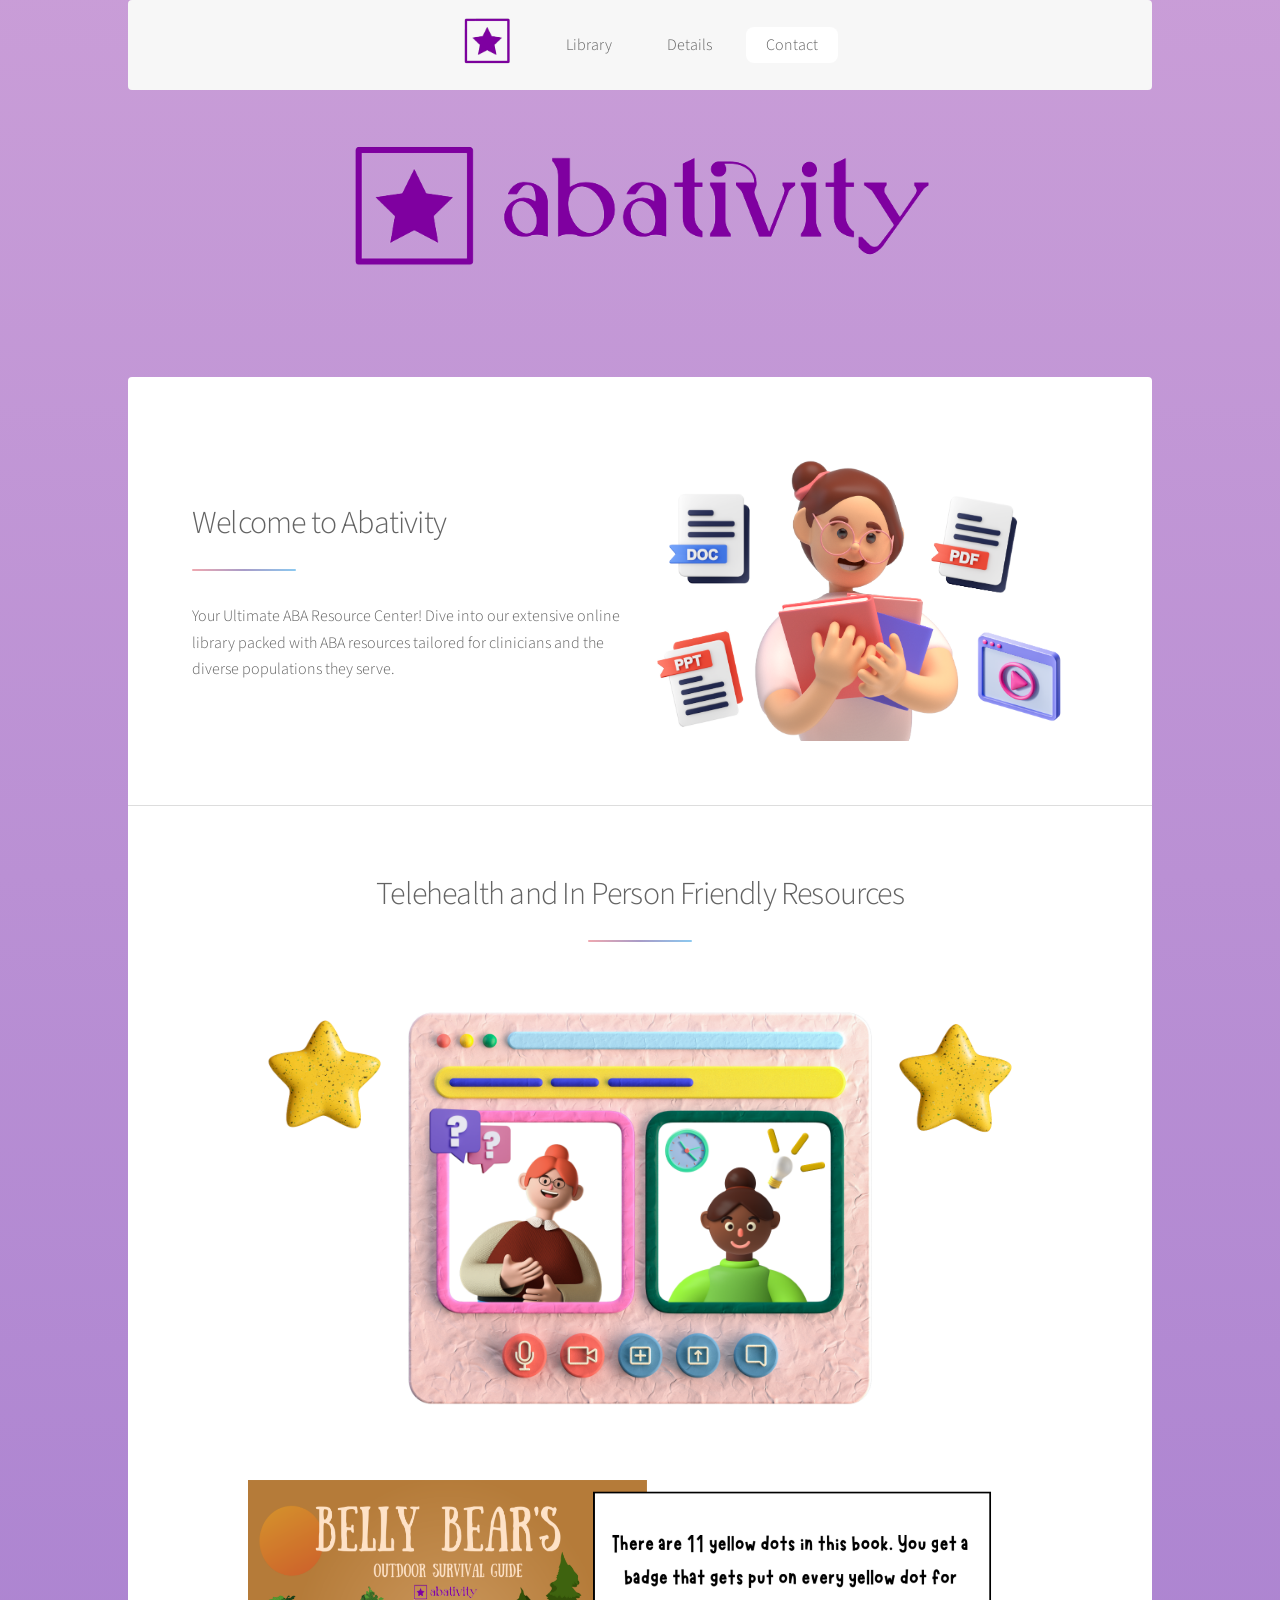
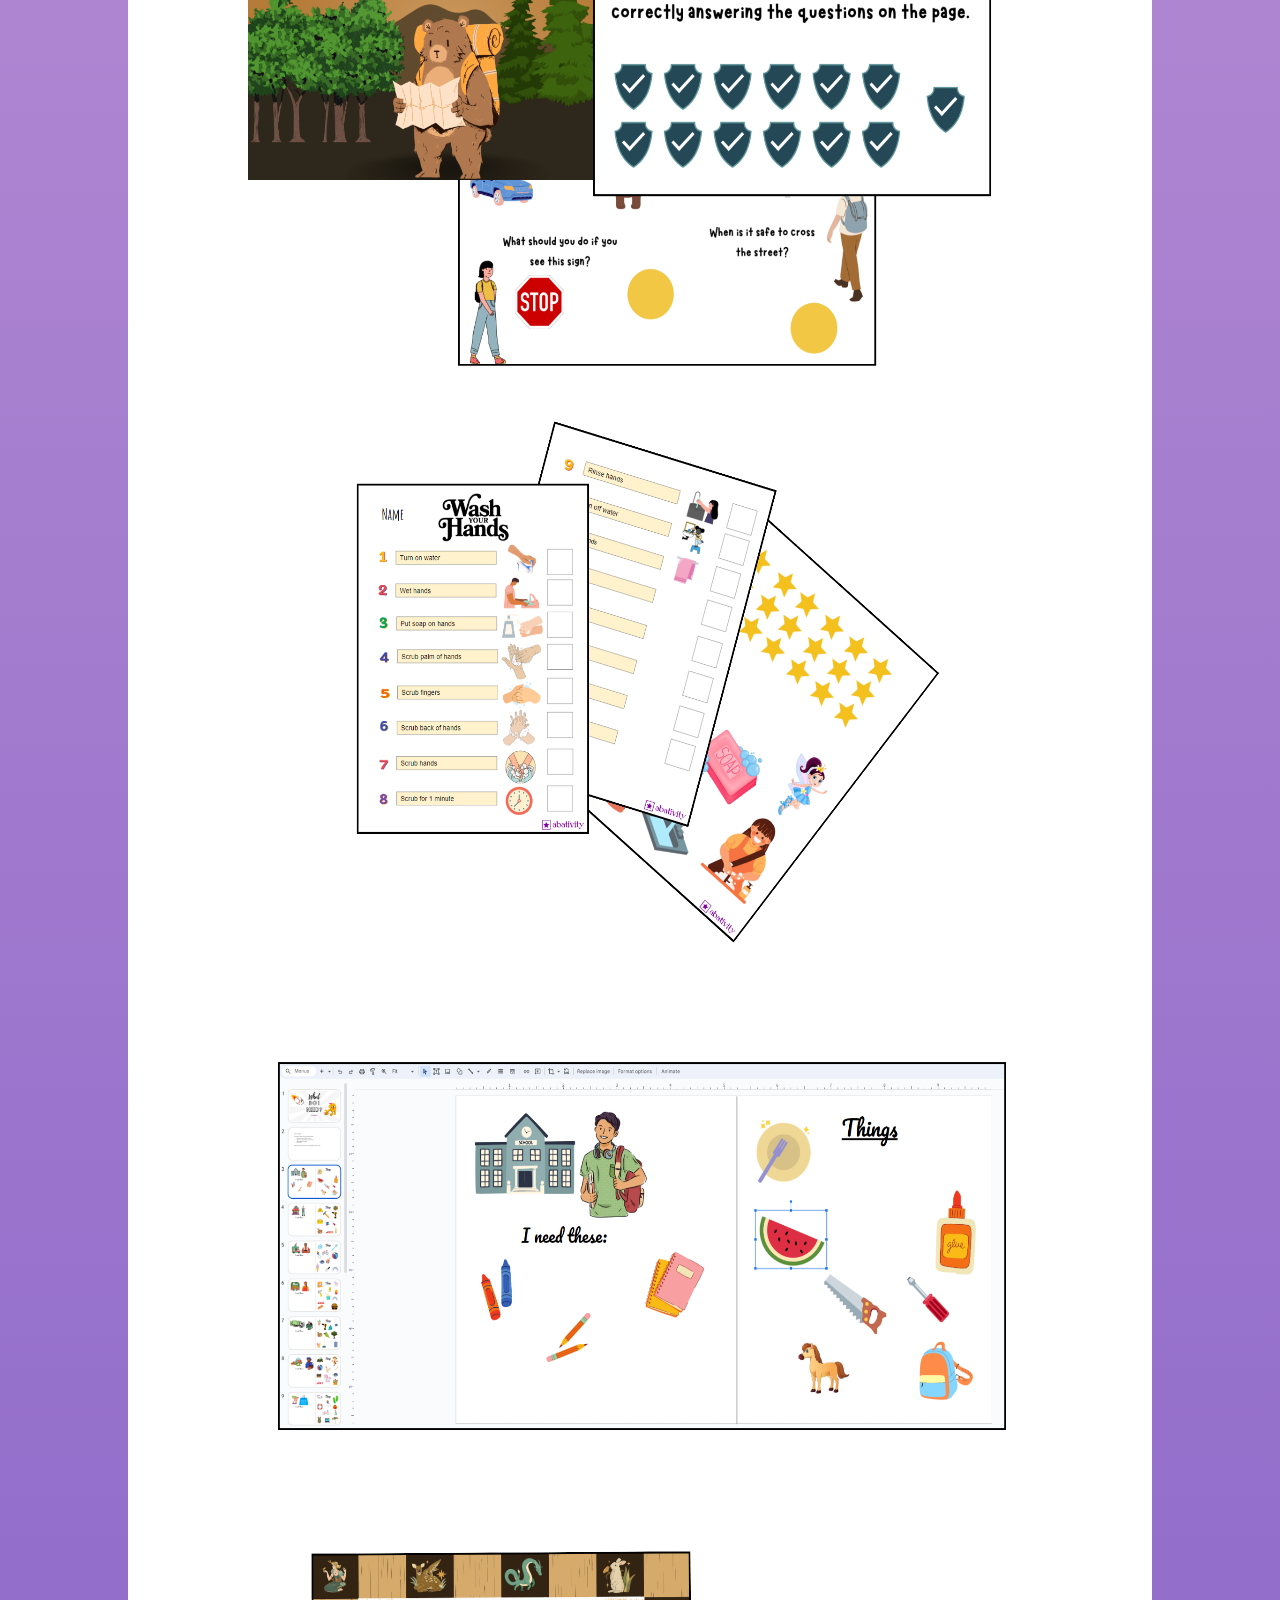
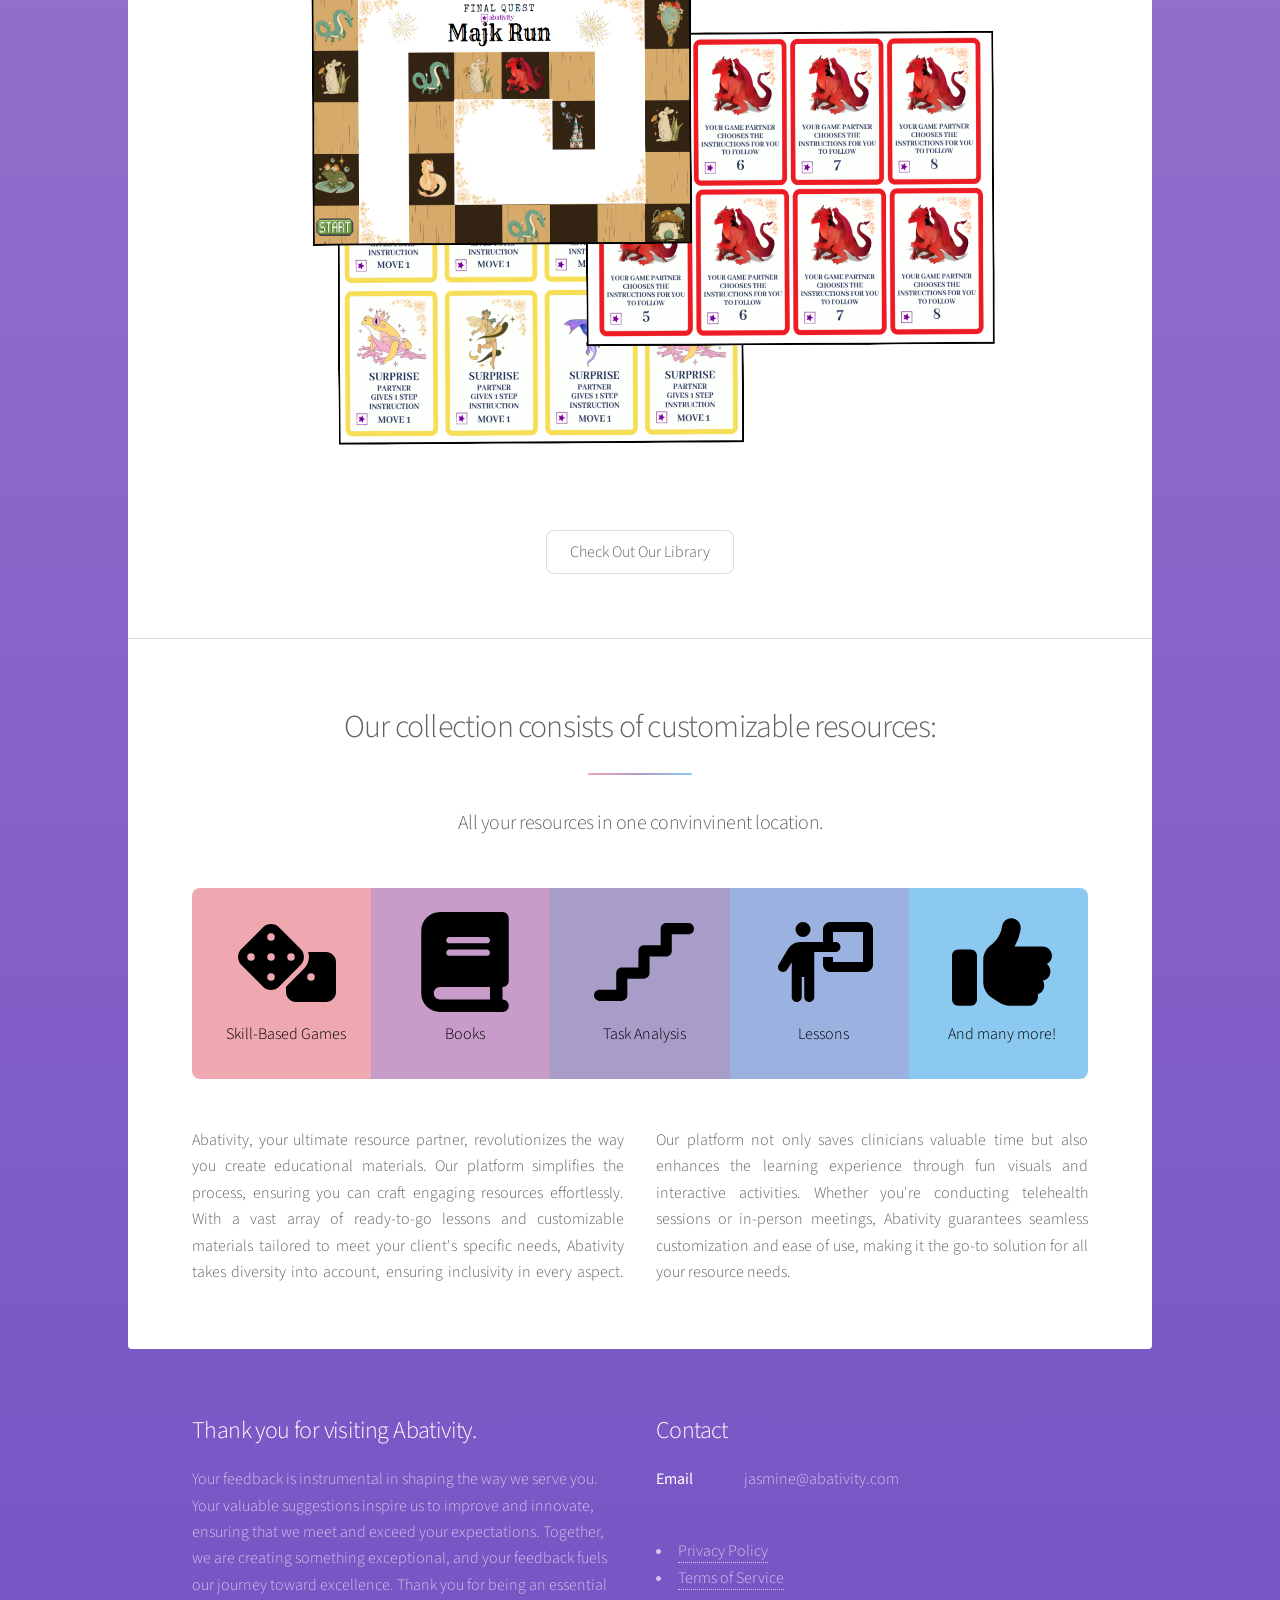
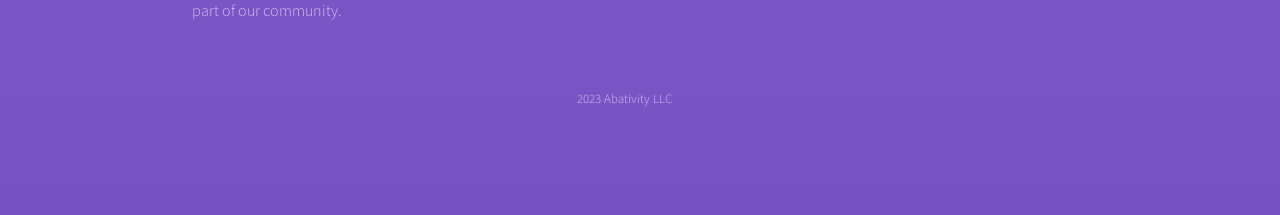
<file: index.html>
<!DOCTYPE HTML>
<!--
	Stellar by HTML5 UP
	html5up.net | @ajlkn
	Free for personal and commercial use under the CCA 3.0 license (html5up.net/license)
-->
<html>
	<head>
		<title>Abativity</title>
		<meta charset="utf-8" />
		<meta name="viewport" content="width=device-width, initial-scale=1, user-scalable=no" />
		<link rel="stylesheet" href="assets/css/main.css" />
		<noscript><link rel="stylesheet" href="assets/css/noscript.css" /></noscript>
	</head>
	<body class="is-preload">

		<!-- Wrapper -->
			<div id="wrapper">

				<!-- Header Top -->
				<nav id="nav">
					<ul>
						<li><a href="index.html" ><img src="images/star.png" alt="" width="50" height="50"/></a></li>
						<li><a href="library.html">Library</a></li>
						<li><a href="#second">Details</a></li>
						<li><a href="#footer">Contact</a></li>
					</ul>
				</nav>


				<!-- Header -->
					<header id="header" class="alt">
						<span class="logo"><img src="images/logo.png" alt="" /></span>
					</header>



				<!-- Main -->
					<div id="main">

						<!-- Introduction -->
							<section id="intro" class="main">
								<div class="spotlight">
									<div class="content">
										<header class="major">
											<h2>Welcome to Abativity</h2>
										</header>
										<p>Your Ultimate ABA Resource Center! Dive into our extensive online library packed with ABA resources tailored for clinicians and the diverse populations they serve. </p>
									</div>
									<img src="images/lady.png" alt="" width="450" height="300"/>
								</div>
							</section>

						<!-- First Section -->
							<section id="first" class="main special">
								<header class="major">
									<h2>Telehealth and In Person Friendly Resources</h2>
								</header>
								<img src="images/computer.png" alt="" width="800" height="450"/>

								<img src="images/bellybear.png" alt="" width="900" height="550"/>
								<img src="images/taskanalysis.png" alt="" width="900" height="550"/>
								<img src="images/sorting.png" alt="" width="900" height="550"/>
								<img src="images/majik.png" alt="" width="900" height="550"/>


								<footer class="major">
									<ul class="actions special">
										<li><a href="library.html" class="button">Check Out Our Library</a></li>
									</ul>
								</footer>
							</section>

						<!-- Second Section -->
							<section id="second" class="main special">
								<header class="major">
									<h2>Our collection consists of customizable resources:</h2>
									<p>All your resources in one convinvinent location.</p>
								</header>
								<ul class="statistics">
									<li class="style1">
										<img src="images/dice-solid.svg" alt="" width="100" height="100"/>
										 <p style="color:#000000"> Skill-Based Games </p>
									</li>
									<li class="style2">
										<img src="images/book-solid.svg" alt="" width="100" height="100"/>
										 <p style="color:#000000"> Books </p>
									</li>
									<li class="style3">
										<img src="images/stairs-solid.svg" alt="" width="100" height="100"/>
										 <p style="color:#000000"> Task Analysis </p>
									</li>
									<li class="style4">
										<img src="images/person-chalkboard-solid.svg" alt="" width="100" height="100"/>
										 <p style="color:#000000"> Lessons </p>
									</li>
									<li class="style5">
										<img src="images/thumbs-up-solid.svg" alt="" width="100" height="100"/>
										 <p style="color:#000000"> And many more! </p>
									</li>
								</ul>
								<p class="content">
									Abativity, your ultimate resource partner, revolutionizes the way you create educational materials. Our platform simplifies the process, ensuring you can craft engaging resources effortlessly. With a vast array of ready-to-go lessons and customizable materials tailored to meet your client's specific needs, Abativity takes diversity into account, ensuring inclusivity in every aspect. Our platform not only saves clinicians valuable time but also enhances the learning experience through fun visuals and interactive activities. Whether you're conducting telehealth sessions or in-person meetings, Abativity guarantees seamless customization and ease of use, making it the go-to solution for all your resource needs.  </p>

							</section>


					</div>

				<!-- Footer -->
					<footer id="footer">
						<section>
							<h2>Thank you for visiting Abativity.</h2>
							<p>Your feedback is instrumental in shaping the way we serve you. Your valuable suggestions inspire us to improve and innovate, ensuring that we meet and exceed your expectations. Together, we are creating something exceptional, and your feedback fuels our journey toward excellence. Thank you for being an essential part of our community.</p>
						</section>
						<section>
							<h2>Contact</h2>
							<dl class="alt">
								<dt>Email</dt>
								<dd>jasmine@abativity.com</dd>
							</dl>
							<li><a href="PrivacyPolicy.html">Privacy Policy<img /></a></li>
							<li><a href="TermsofService.html">Terms of Service<img /></a></li>

						</section>
						<p class="copyright">2023 Abativity LLC</p>

					</footer>

			</div>

		<!-- Scripts -->
			<script src="assets/js/jquery.min.js"></script>
			<script src="assets/js/jquery.scrollex.min.js"></script>
			<script src="assets/js/jquery.scrolly.min.js"></script>
			<script src="assets/js/browser.min.js"></script>
			<script src="assets/js/breakpoints.min.js"></script>
			<script src="assets/js/util.js"></script>
			<script src="assets/js/main.js"></script>

	</body>
</html>
</file>
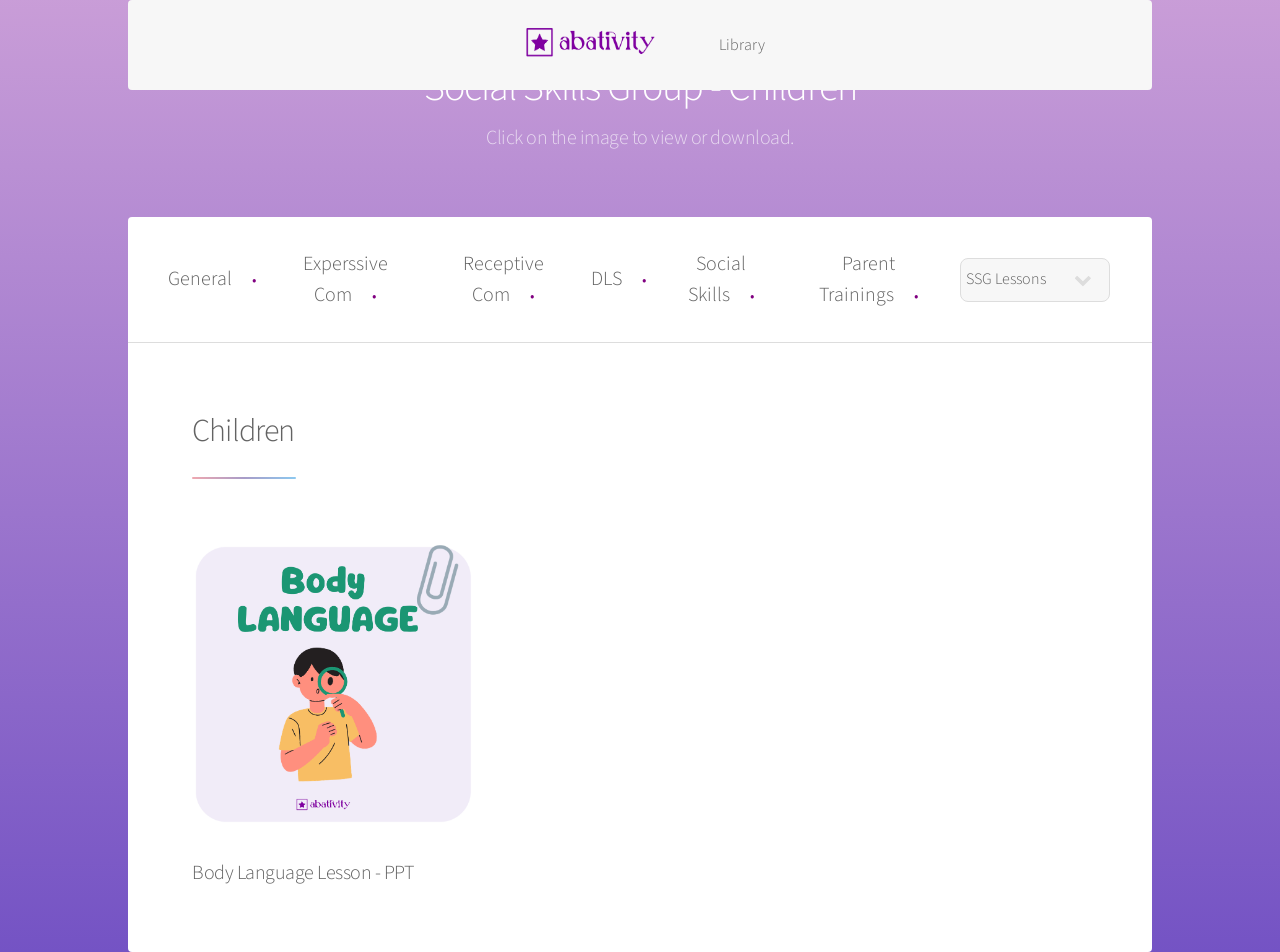
<file: child.html>
<!DOCTYPE HTML>
<!--
	Stellar by HTML5 UP
	html5up.net | @ajlkn
	Free for personal and commercial use under the CCA 3.0 license (html5up.net/license)
-->
<html>
	<head>
		<title>SSG Child</title>
		<meta charset="utf-8" />
		<meta name="viewport" content="width=device-width, initial-scale=1, user-scalable=no" />
		<link rel="stylesheet" href="assets/css/main.css" />
		<noscript><link rel="stylesheet" href="assets/css/noscript.css" /></noscript>
	</head>
	<body class="is-preload">

		<!-- Wrapper -->
			<div id="wrapper">

				<!-- Header Top -->
				<nav id="nav">
					<ul>
						<li><a href="index.html" ><img src="images/logo.png" alt="" width="150" height="50"/></a></li>
						<li><a href="library.html">Library</a></li>
					</ul>
				</nav>

				<!-- Header -->
					<header id="header">
						<h1>Social Skills Group - Children</h1>
						<p>Click on the image to view or download.</p>
					</header>

				<!-- Main -->
					<div id="main">

						<!-- Domain Nav -->
						<nav id="dom-nav">
							<ul>
								<li><a href="general.html">General</a></li>
								<li><a href="expressive.html">Experssive Com</a></li>
								<li><a href="receptive.html">Receptive Com</a></li>
								<li><a href="dls.html">DLS</a></li>
								<li><a href="ss.html">Social Skills</a></li>
								<li><a href="pt.html">Parent Trainings</a></li>
								<script>
									function redirectToPage() {
										var dropdown = document.getElementById("socialSkillsDropdown");
										var selectedOption = dropdown.options[dropdown.selectedIndex].value;
										if (selectedOption === "child") {
											window.location.href = "child.html";
										} else if (selectedOption === "teen") {
											window.location.href = "teen.html";
										} else if (selectedOption === "relationship") {
											window.location.href = "relationship.html";
										}
									}
								</script>

								<li>

									<select id="socialSkillsDropdown" onchange="redirectToPage()">
										<option value="" disabled selected>SSG Lessons</option>
										<option value="child">Child</option>
										<option value="teen">Teen</option>
										<option value="relationship">Relationship</option>
									</select>
								</li>
							</ul>
						</nav>

								<!-- Section Title -->

								<section id="content" class="main">
									<section id="intro" class="main">
										<div class="spotlight">
											<div class="content">
												<header class="major">
													<h2>Children</h2>
												</header>
										</div>
									</section>


									<!-- Resources -->
									<div class="box alt">
										<div class="row gtr-uniform">
											<div class="col-4">
												<span class="image fit">
													<a href="resources/ssg/body.pptx">
														<img src="resources/ssg/body.png" alt="" />
													</a>
												</span>
												<h3>Body Language Lesson - PPT</h3>
											</div>
										</div>
									</div>




			</div>

		<!-- Scripts -->
			<script src="assets/js/jquery.min.js"></script>
			<script src="assets/js/jquery.scrollex.min.js"></script>
			<script src="assets/js/jquery.scrolly.min.js"></script>
			<script src="assets/js/browser.min.js"></script>
			<script src="assets/js/breakpoints.min.js"></script>
			<script src="assets/js/util.js"></script>
			<script src="assets/js/main.js"></script>

	</body>
</html>
</file>
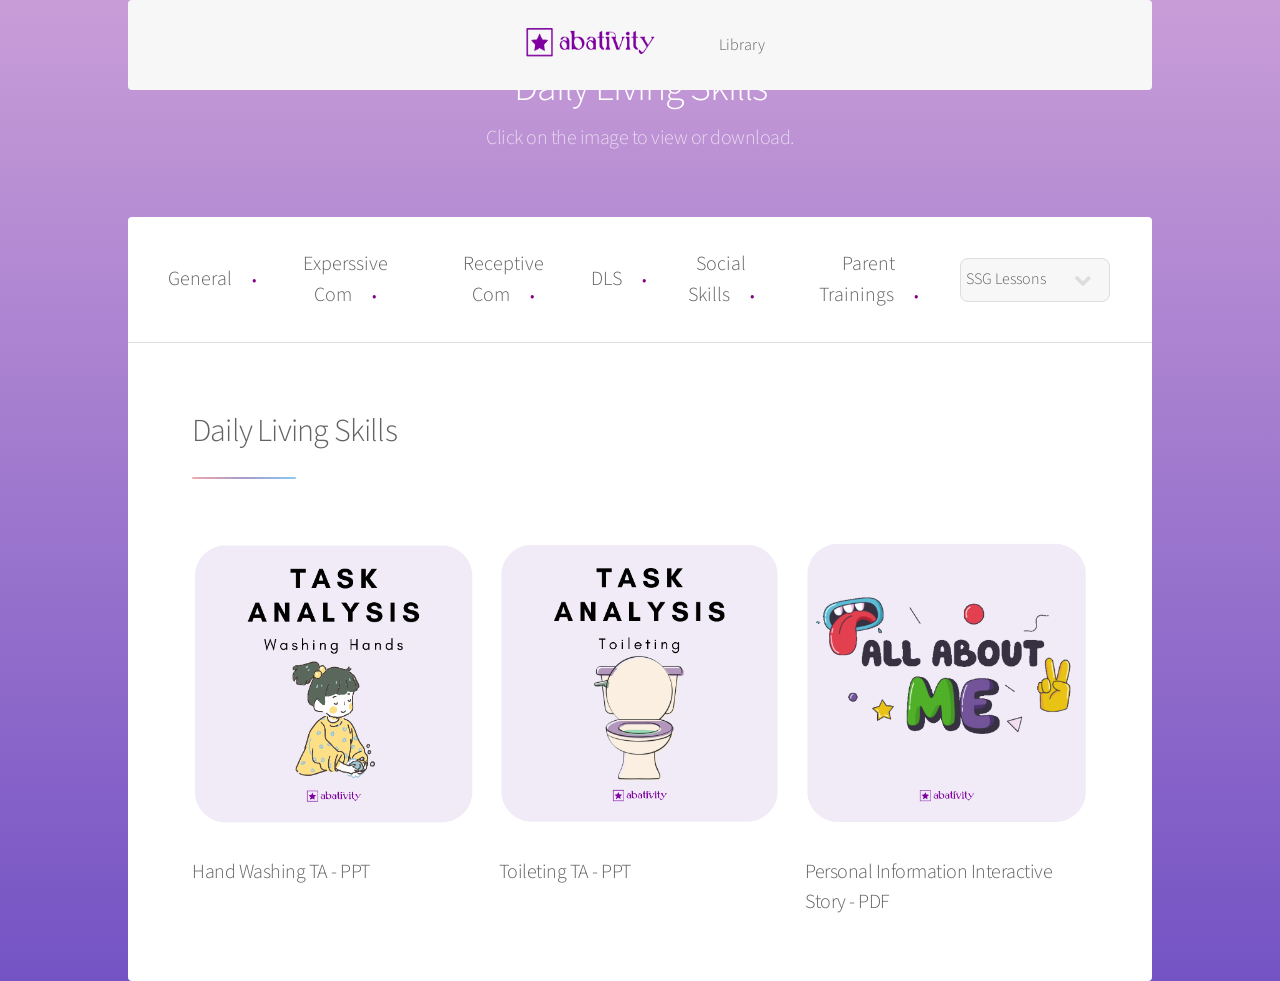
<file: dls.html>
<!DOCTYPE HTML>
<!--
	Stellar by HTML5 UP
	html5up.net | @ajlkn
	Free for personal and commercial use under the CCA 3.0 license (html5up.net/license)
-->
<html>
	<head>
		<title>DLS</title>
		<meta charset="utf-8" />
		<meta name="viewport" content="width=device-width, initial-scale=1, user-scalable=no" />
		<link rel="stylesheet" href="assets/css/main.css" />
		<noscript><link rel="stylesheet" href="assets/css/noscript.css" /></noscript>
	</head>
	<body class="is-preload">

		<!-- Wrapper -->
			<div id="wrapper">

				<!-- Header Top -->
				<nav id="nav">
					<ul>
						<li><a href="index.html" ><img src="images/logo.png" alt="" width="150" height="50"/></a></li>
						<li><a href="library.html">Library</a></li>
					</ul>
				</nav>

				<!-- Header -->
					<header id="header">
						<h1>Daily Living Skills</h1>
						<p>Click on the image to view or download.</p>
					</header>

				<!-- Main -->
					<div id="main">

						<!-- Domain Nav -->
						<nav id="dom-nav">
							<ul>
								<li><a href="general.html">General</a></li>
								<li><a href="expressive.html">Experssive Com</a></li>
								<li><a href="receptive.html">Receptive Com</a></li>
								<li><a href="dls.html">DLS</a></li>
								<li><a href="ss.html">Social Skills</a></li>
								<li><a href="pt.html">Parent Trainings</a></li>
								<script>
									function redirectToPage() {
										var dropdown = document.getElementById("socialSkillsDropdown");
										var selectedOption = dropdown.options[dropdown.selectedIndex].value;
										if (selectedOption === "child") {
											window.location.href = "child.html";
										} else if (selectedOption === "teen") {
											window.location.href = "teen.html";
										} else if (selectedOption === "relationship") {
											window.location.href = "relationship.html";
										}
									}
								</script>

								<li>

									<select id="socialSkillsDropdown" onchange="redirectToPage()">
										<option value="" disabled selected>SSG Lessons</option>
										<option value="child">Child</option>
										<option value="teen">Teen</option>
										<option value="relationship">Relationship</option>
									</select>
								</li>
							</ul>
						</nav>

								<!-- Section Title -->

								<section id="content" class="main">
									<section id="intro" class="main">
										<div class="spotlight">
											<div class="content">
												<header class="major">
													<h2>Daily Living Skills</h2>
												</header>
										</div>
									</section>


									<!-- Resources -->
									<div class="box alt">
										<div class="row gtr-uniform">
											<div class="col-4">
												<span class="image fit">
													<a href="resources/dls/hands.pptx">
														<img src="resources/dls/hands.png" alt="" />
													</a>
												</span>
												<h3>Hand Washing TA - PPT</h3>
											</div>
											<div class="col-4">
												<span class="image fit">
													<a href="resources/dls/toilet.pptx">
														<img src="resources/dls/toilet.png" alt="" />
													</a>
												</span>
												<h3 style="margin-top: 10px;">Toileting TA - PPT</h3>
											</div>
											<div class="col-4">
												<span class="image fit">
													<a href="resources/dls/allaboutme.pdf">
														<img src="resources/dls/allaboutme.png" alt="" />
													</a>
												</span>
												<h3 style="margin-top: 10px;">Personal Information Interactive Story - PDF</h3>
											</div>
										</div>
									</div>



			</div>

		<!-- Scripts -->
			<script src="assets/js/jquery.min.js"></script>
			<script src="assets/js/jquery.scrollex.min.js"></script>
			<script src="assets/js/jquery.scrolly.min.js"></script>
			<script src="assets/js/browser.min.js"></script>
			<script src="assets/js/breakpoints.min.js"></script>
			<script src="assets/js/util.js"></script>
			<script src="assets/js/main.js"></script>

	</body>
</html>
</file>
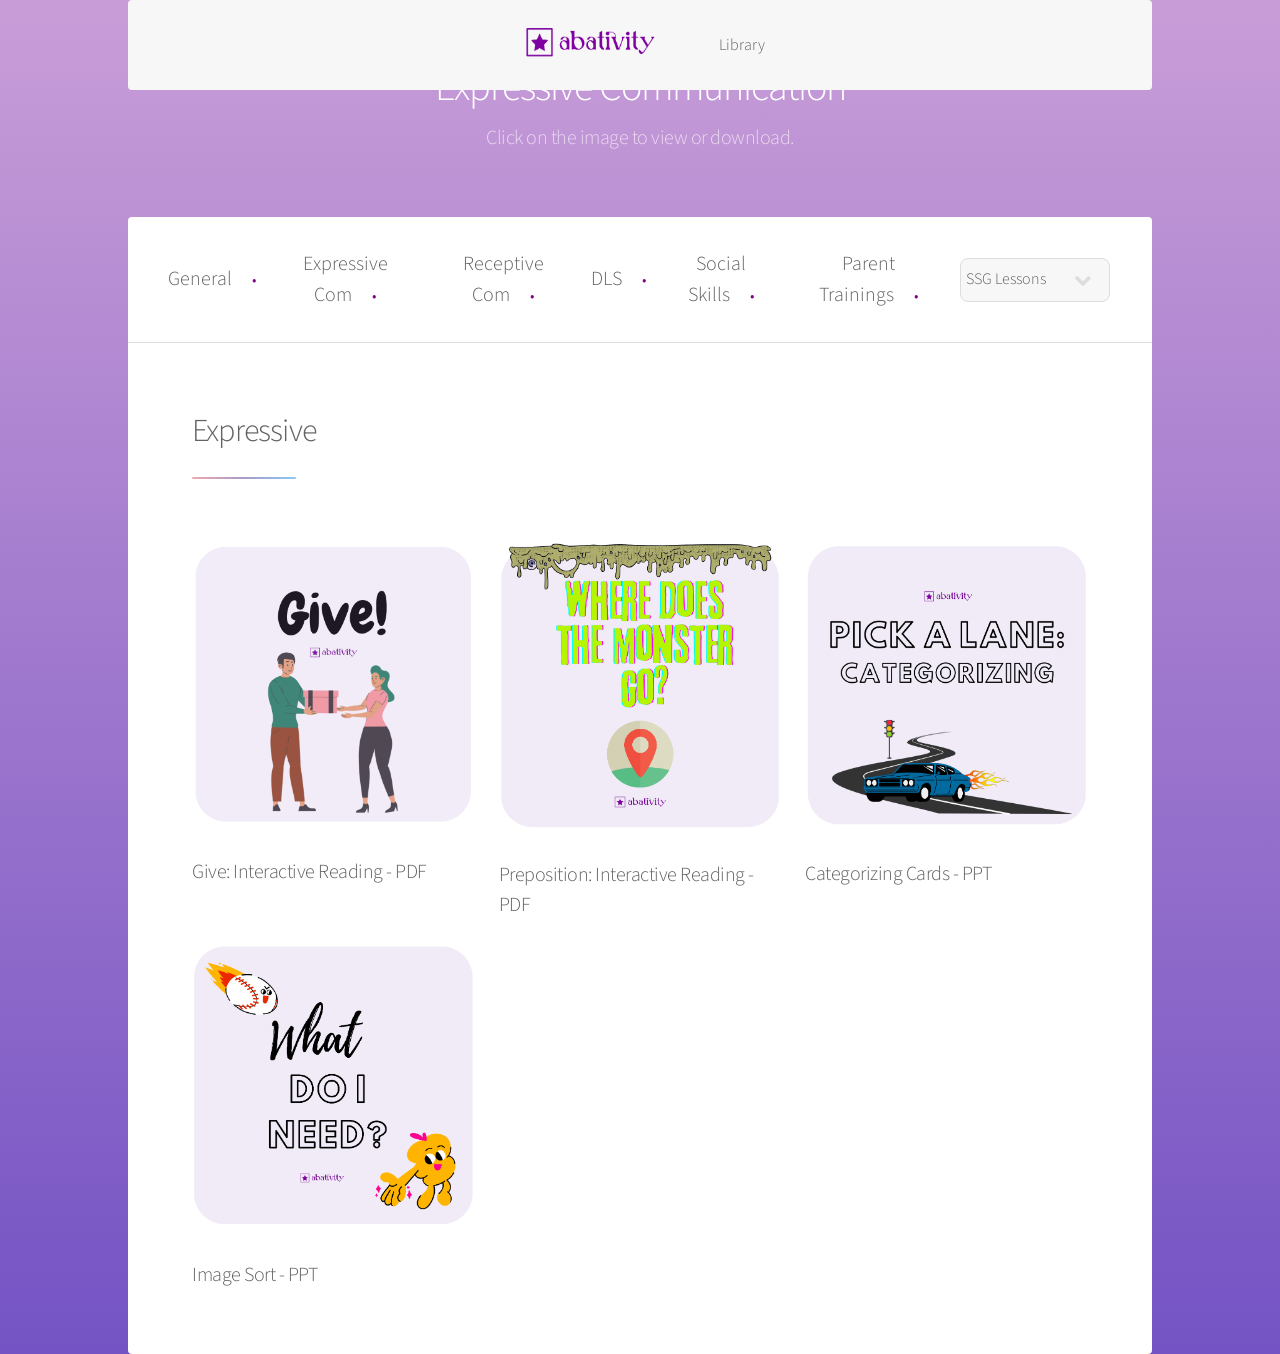
<file: expressive.html>
<!DOCTYPE HTML>
<!--
	Stellar by HTML5 UP
	html5up.net | @ajlkn
	Free for personal and commercial use under the CCA 3.0 license (html5up.net/license)
-->
<html>
	<head>
		<title>Expressive</title>
		<meta charset="utf-8" />
		<meta name="viewport" content="width=device-width, initial-scale=1, user-scalable=no" />
		<link rel="stylesheet" href="assets/css/main.css" />
		<noscript><link rel="stylesheet" href="assets/css/noscript.css" /></noscript>
	</head>
	<body class="is-preload">

		<!-- Wrapper -->
			<div id="wrapper">

				<!-- Header Top -->
				<nav id="nav">
					<ul>
						<li><a href="index.html" ><img src="images/logo.png" alt="" width="150" height="50"/></a></li>
						<li><a href="library.html">Library</a></li>
					</ul>
				</nav>

				<!-- Header -->
					<header id="header">
						<h1>Expressive Communication</h1>
						<p>Click on the image to view or download.</p>
					</header>

				<!-- Main -->
					<div id="main">

						<!-- Domain Nav -->
						<nav id="dom-nav">
							<ul>
								<li><a href="general.html">General</a></li>
								<li><a href="expressive.html">Expressive Com</a></li>
								<li><a href="receptive.html">Receptive Com</a></li>
								<li><a href="dls.html">DLS</a></li>
								<li><a href="ss.html">Social Skills</a></li>
								<li><a href="pt.html">Parent Trainings</a></li>
								<script>
									function redirectToPage() {
										var dropdown = document.getElementById("socialSkillsDropdown");
										var selectedOption = dropdown.options[dropdown.selectedIndex].value;
										if (selectedOption === "child") {
											window.location.href = "child.html";
										} else if (selectedOption === "teen") {
											window.location.href = "teen.html";
										} else if (selectedOption === "relationship") {
											window.location.href = "relationship.html";
										}
									}
								</script>

								<li>

									<select id="socialSkillsDropdown" onchange="redirectToPage()">
										<option value="" disabled selected>SSG Lessons</option>
										<option value="child">Child</option>
										<option value="teen">Teen</option>
										<option value="relationship">Relationship</option>
									</select>
								</li>
							</ul>
						</nav>

								<!-- Section Title -->

								<section id="content" class="main">
									<section id="intro" class="main">
										<div class="spotlight">
											<div class="content">
												<header class="major">
													<h2>Expressive</h2>
												</header>
										</div>
									</section>


									<!-- Resources -->
									<div class="box alt">
										<div class="row gtr-uniform">
											<div class="col-4">
												<span class="image fit">
													<a href="resources/expressive/give.pdf">
														<img src="resources/expressive/give.png" alt="" />
													</a>
												</span>
												<h3>Give: Interactive Reading - PDF</h3>
											</div>
											<div class="col-4">
												<span class="image fit">
													<a href="resources/expressive/monster.pdf">
														<img src="resources/expressive/monster.png" alt="" />
													</a>
												</span>
												<h3 style="margin-top: 10px;">Preposition: Interactive Reading - PDF</h3>
											</div>
											<div class="col-4">
												<span class="image fit">
													<a href="resources/expressive/lane.pptx">
														<img src="resources/expressive/lane.png" alt="" />
													</a>
												</span>
												<h3 style="margin-top: 10px;">Categorizing Cards - PPT</h3>
											</div>
											<div class="col-4">
												<span class="image fit">
													<a href="resources/expressive/need.pptx">
														<img src="resources/expressive/need.png" alt="" />
													</a>
												</span>
												<h3 style="margin-top: 10px;">Image Sort - PPT</h3>
											</div>
										</div>
									</div>




			</div>

		<!-- Scripts -->
			<script src="assets/js/jquery.min.js"></script>
			<script src="assets/js/jquery.scrollex.min.js"></script>
			<script src="assets/js/jquery.scrolly.min.js"></script>
			<script src="assets/js/browser.min.js"></script>
			<script src="assets/js/breakpoints.min.js"></script>
			<script src="assets/js/util.js"></script>
			<script src="assets/js/main.js"></script>

	</body>
</html>
</file>
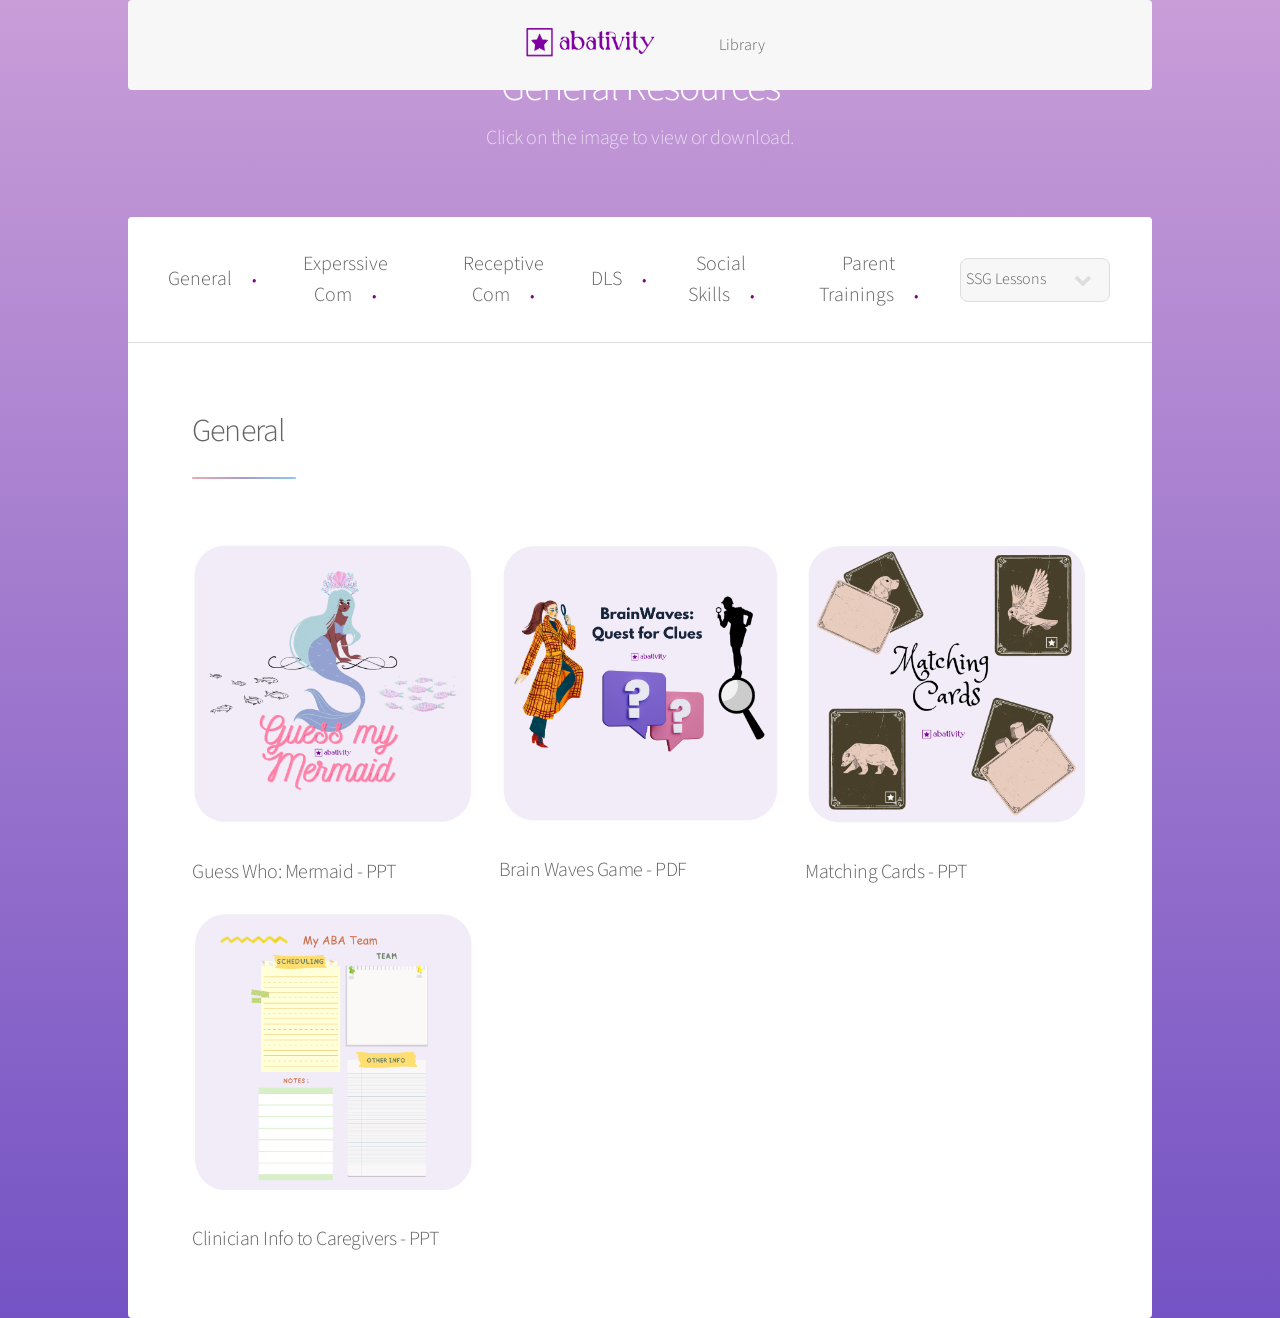
<file: general.html>
<!DOCTYPE HTML>
<!--
	Stellar by HTML5 UP
	html5up.net | @ajlkn
	Free for personal and commercial use under the CCA 3.0 license (html5up.net/license)
-->
<html>
	<head>
		<title>General</title>
		<meta charset="utf-8" />
		<meta name="viewport" content="width=device-width, initial-scale=1, user-scalable=no" />
		<link rel="stylesheet" href="assets/css/main.css" />
		<noscript><link rel="stylesheet" href="assets/css/noscript.css" /></noscript>
	</head>
	<body class="is-preload">

		<!-- Wrapper -->
			<div id="wrapper">

				<!-- Header Top -->
				<nav id="nav">
					<ul>
						<li><a href="index.html" ><img src="images/logo.png" alt="" width="150" height="50"/></a></li>
						<li><a href="library.html">Library</a></li>
					</ul>
				</nav>

				<!-- Header -->
					<header id="header">
						<h1>General Resources</h1>
						<p>Click on the image to view or download.</p>
					</header>

				<!-- Main -->
					<div id="main">

						<!-- Domain Nav -->
						<nav id="dom-nav">
							<ul>
								<li><a href="general.html">General</a></li>
								<li><a href="expressive.html">Experssive Com</a></li>
								<li><a href="receptive.html">Receptive Com</a></li>
								<li><a href="dls.html">DLS</a></li>
								<li><a href="ss.html">Social Skills</a></li>
								<li><a href="pt.html">Parent Trainings</a></li>
								<script>
									function redirectToPage() {
										var dropdown = document.getElementById("socialSkillsDropdown");
										var selectedOption = dropdown.options[dropdown.selectedIndex].value;
										if (selectedOption === "child") {
											window.location.href = "child.html";
										} else if (selectedOption === "teen") {
											window.location.href = "teen.html";
										} else if (selectedOption === "relationship") {
											window.location.href = "relationship.html";
										}
									}
								</script>

								<li>

									<select id="socialSkillsDropdown" onchange="redirectToPage()">
										<option value="" disabled selected>SSG Lessons</option>
										<option value="child">Child</option>
										<option value="teen">Teen</option>
										<option value="relationship">Relationship</option>
									</select>
								</li>
							</ul>
						</nav>

								<!-- Section Title -->

								<section id="content" class="main">
									<section id="intro" class="main">
										<div class="spotlight">
											<div class="content">
												<header class="major">
													<h2>General</h2>
												</header>
										</div>
									</section>


									<!-- Resources -->
										<div class="box alt">
											<div class="row gtr-uniform">
												<div class="col-4">
													<span class="image fit">
														<a href="resources/general/GuessMyMermaid.pptx">
															<img src="resources/general/mermaidtile.png" alt="" />
														</a>
													</span>
													<h3>Guess Who: Mermaid - PPT</h3>
												</div>
												<div class="col-4">
													<span class="image fit">
														<a href="resources/general/BrainWavesgame.pdf">
															<img src="resources/general/brainwavestile.png" alt="" />
														</a>
													</span>
													<h3 style="margin-top: 10px;">Brain Waves Game - PDF</h3>
												</div>
												<div class="col-4">
													<span class="image fit">
														<a href="resources/general/MatchingCards.pptx">
															<img src="resources/general/matchingtile.png" alt="" />
														</a>
													</span>
													<h3 style="margin-top: 10px;">Matching Cards - PPT</h3>
												</div>
												<div class="col-4">
													<span class="image fit">
														<a href="resources/general/Handout.pptx">
															<img src="resources/general/scheduletile.png" alt="" />
														</a>
													</span>
													<h3 style="margin-top: 10px;">Clinician Info to Caregivers - PPT</h3>
												</div>
											</div>
										</div>



			</div>

		<!-- Scripts -->
			<script src="assets/js/jquery.min.js"></script>
			<script src="assets/js/jquery.scrollex.min.js"></script>
			<script src="assets/js/jquery.scrolly.min.js"></script>
			<script src="assets/js/browser.min.js"></script>
			<script src="assets/js/breakpoints.min.js"></script>
			<script src="assets/js/util.js"></script>
			<script src="assets/js/main.js"></script>

	</body>
</html>
</file>
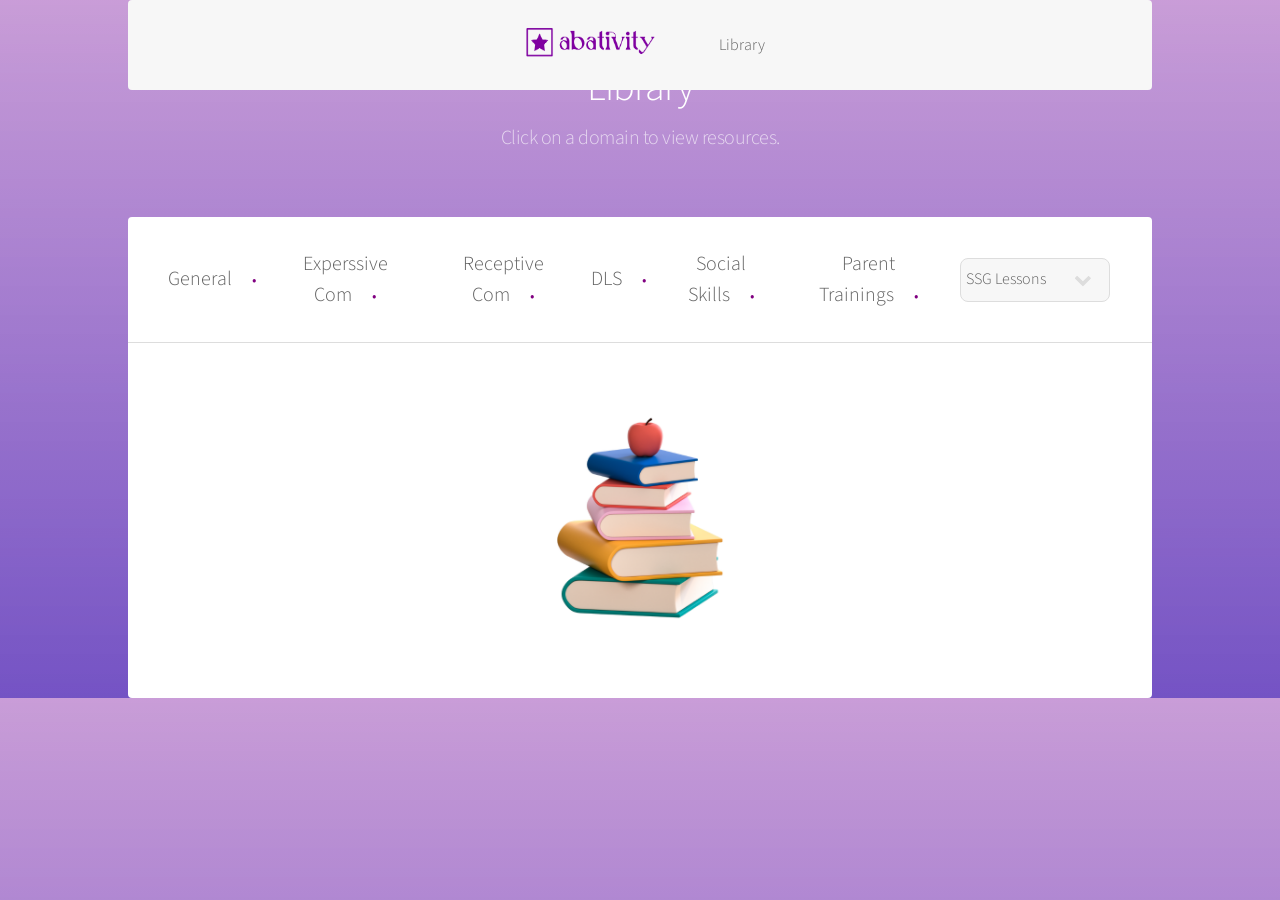
<file: library.html>
<!DOCTYPE HTML>
<!--
	Stellar by HTML5 UP
	html5up.net | @ajlkn
	Free for personal and commercial use under the CCA 3.0 license (html5up.net/license)
-->
<html>
	<head>
		<title>Library</title>
		<meta charset="utf-8" />
		<meta name="viewport" content="width=device-width, initial-scale=1, user-scalable=no" />
		<link rel="stylesheet" href="assets/css/main.css" />
		<noscript><link rel="stylesheet" href="assets/css/noscript.css" /></noscript>
	</head>
	<body class="is-preload">

		<!-- Wrapper -->
			<div id="wrapper">

				<!-- Header Top -->
				<nav id="nav">
					<ul>
						<li><a href="index.html" ><img src="images/logo.png" alt="" width="150" height="50"/></a></li>
						<li><a href="library.html">Library</a></li>
					</ul>
				</nav>

				<!-- Header -->
					<header id="header">
						<h1>Library</h1>
						<p>Click on a domain to view resources.</p>
					</header>

				<!-- Main -->
					<div id="main">

                <!-- Domain Nav -->
                <nav id="dom-nav">
                    <ul>
                        <li><a href="general.html">General</a></li>
                        <li><a href="expressive.html">Experssive Com</a></li>
                        <li><a href="receptive.html">Receptive Com</a></li>
                        <li><a href="dls.html">DLS</a></li>
                        <li><a href="ss.html">Social Skills</a></li>
                        <li><a href="pt.html">Parent Trainings</a></li>
                        <script>
                            function redirectToPage() {
                                var dropdown = document.getElementById("socialSkillsDropdown");
                                var selectedOption = dropdown.options[dropdown.selectedIndex].value;
                                if (selectedOption === "child") {
                                    window.location.href = "child.html";
                                } else if (selectedOption === "teen") {
                                    window.location.href = "teen.html";
                                } else if (selectedOption === "relationship") {
                                    window.location.href = "relationship.html";
                                }
                            }
                        </script>

                        <li>

                            <select id="socialSkillsDropdown" onchange="redirectToPage()">
                                <option value="" disabled selected>SSG Lessons</option>
                                <option value="child">Child</option>
                                <option value="teen">Teen</option>
                                <option value="relationship">Relationship</option>
                            </select>
                        </li>
                    </ul>
                </nav>

								<!-- Section Title -->

								<section id="content" class="main">

                                    <div class="col-2 text-center">
                                        <span class="image fit">
                                            <img src="images/library/library.png" alt=""  />
                                        </span>
                                    </div>









			</div>

		<!-- Scripts -->
			<script src="assets/js/jquery.min.js"></script>
			<script src="assets/js/jquery.scrollex.min.js"></script>
			<script src="assets/js/jquery.scrolly.min.js"></script>
			<script src="assets/js/browser.min.js"></script>
			<script src="assets/js/breakpoints.min.js"></script>
			<script src="assets/js/util.js"></script>
			<script src="assets/js/main.js"></script>

	</body>
</html>
</file>
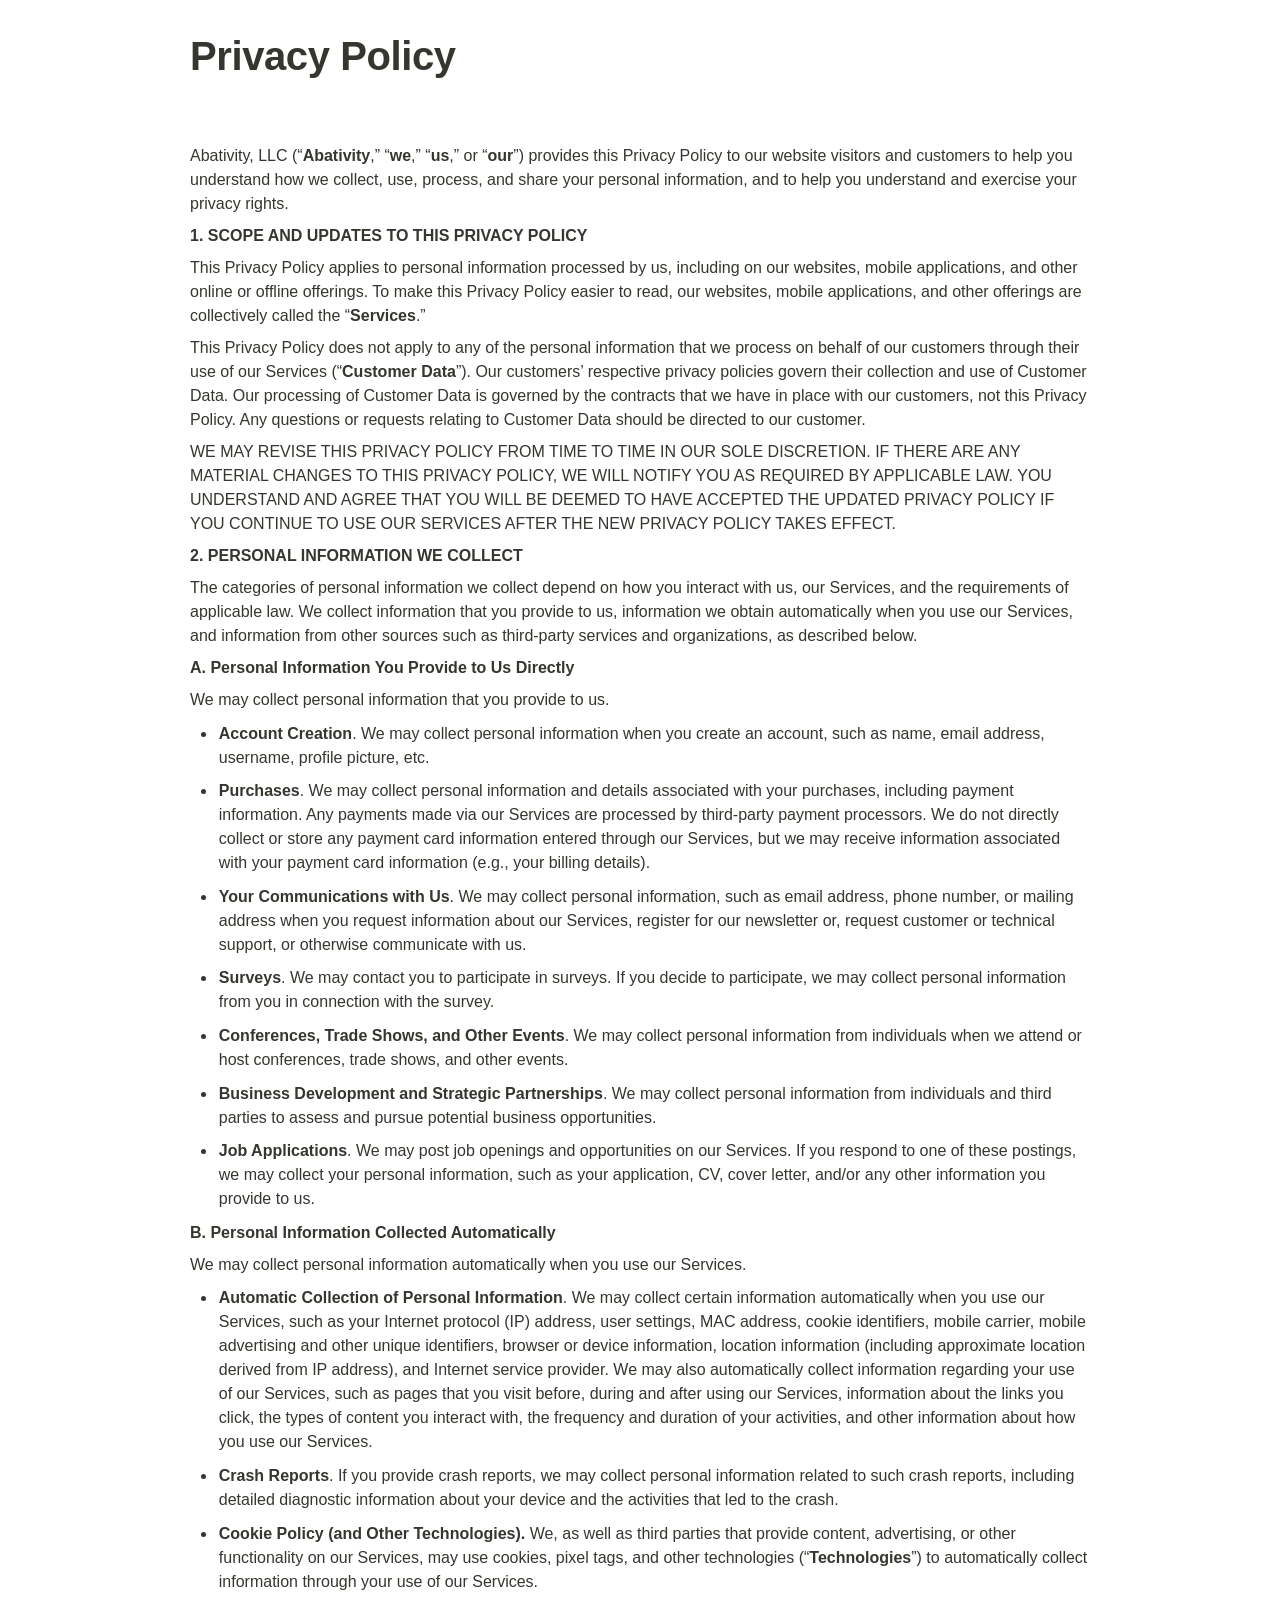
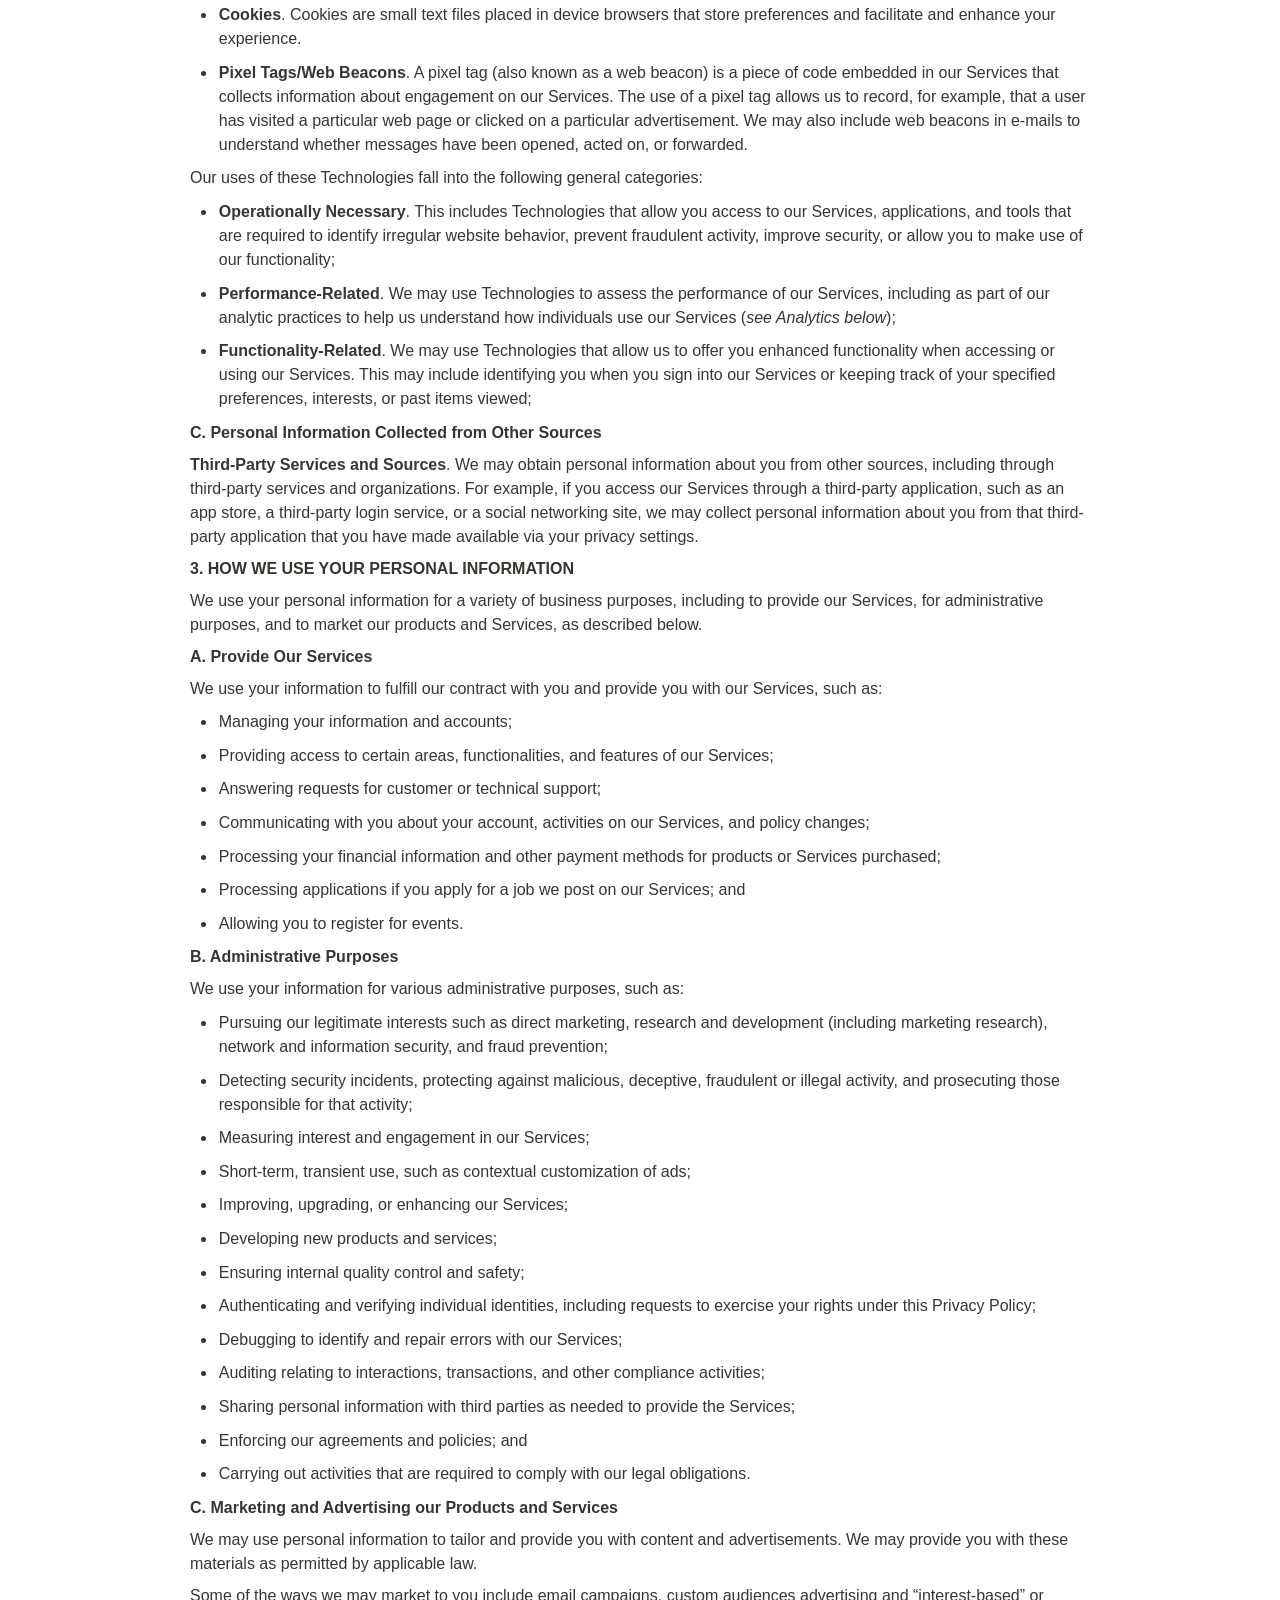
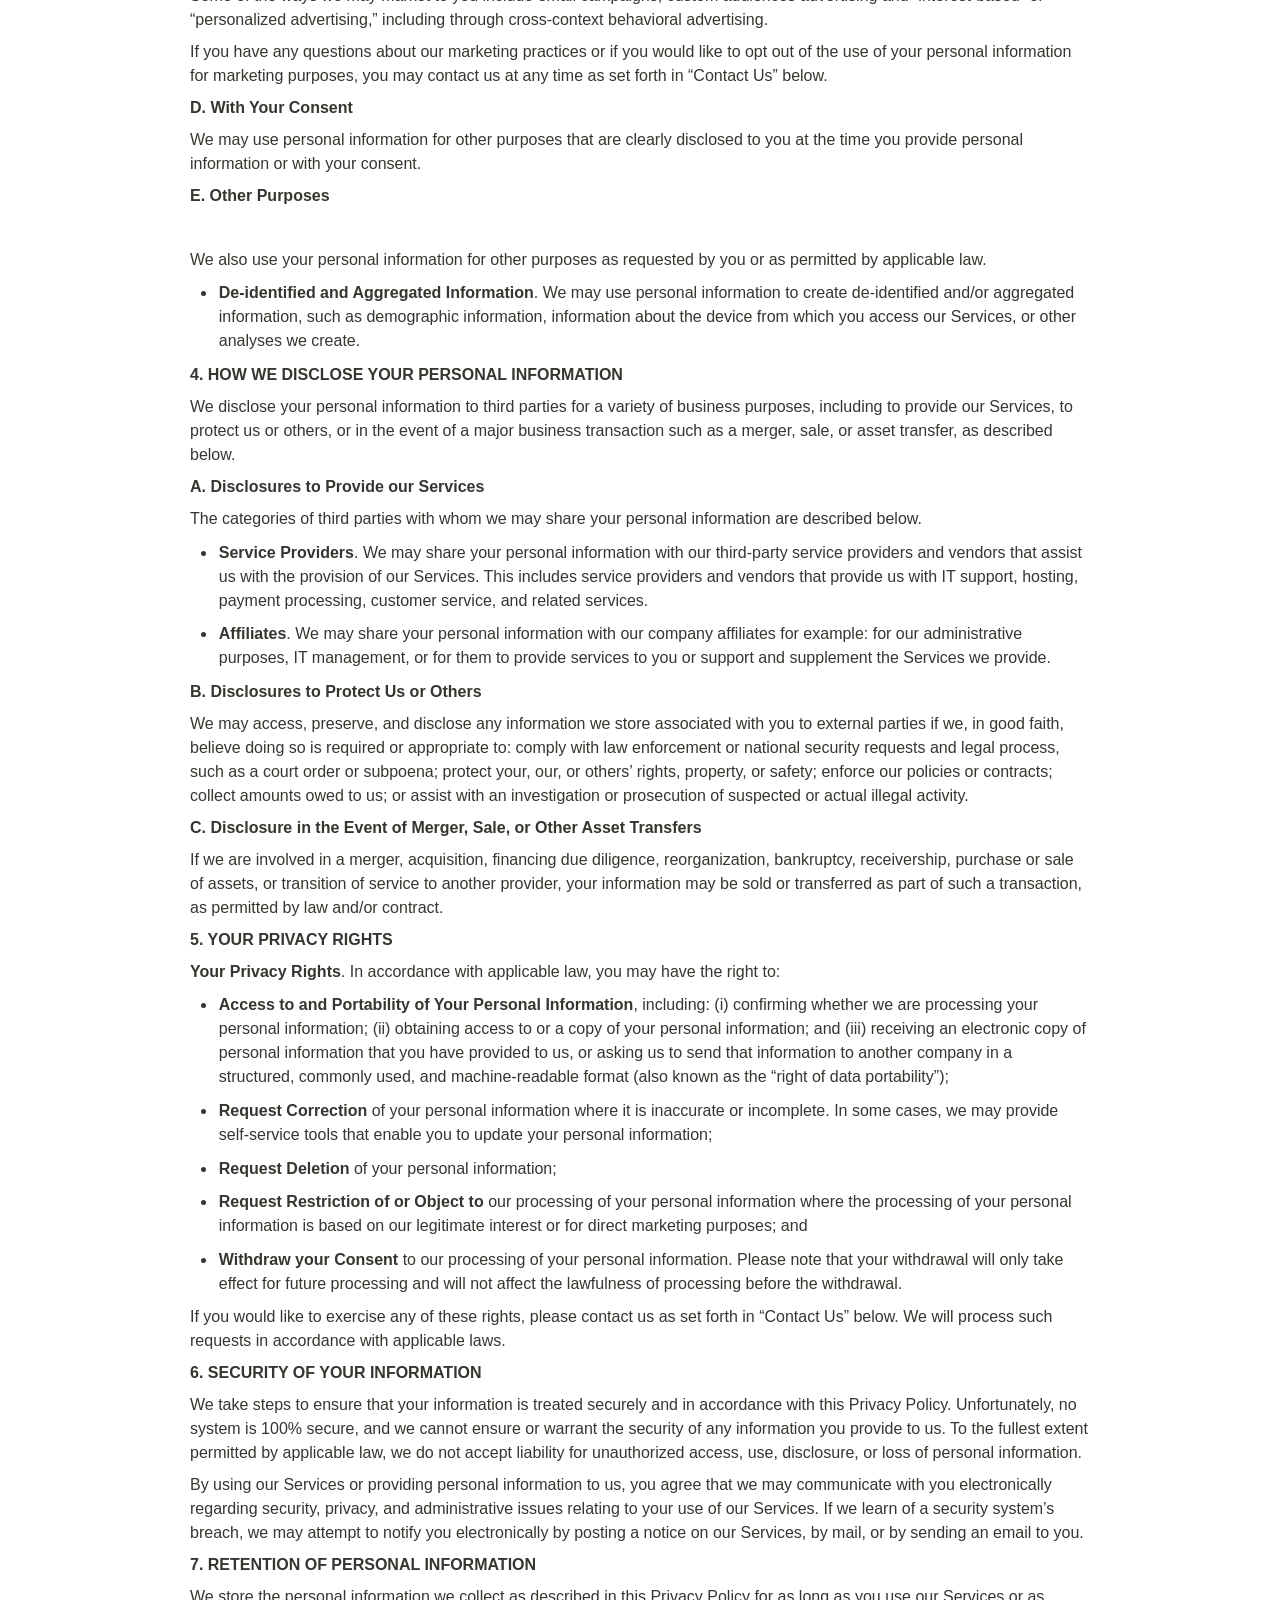
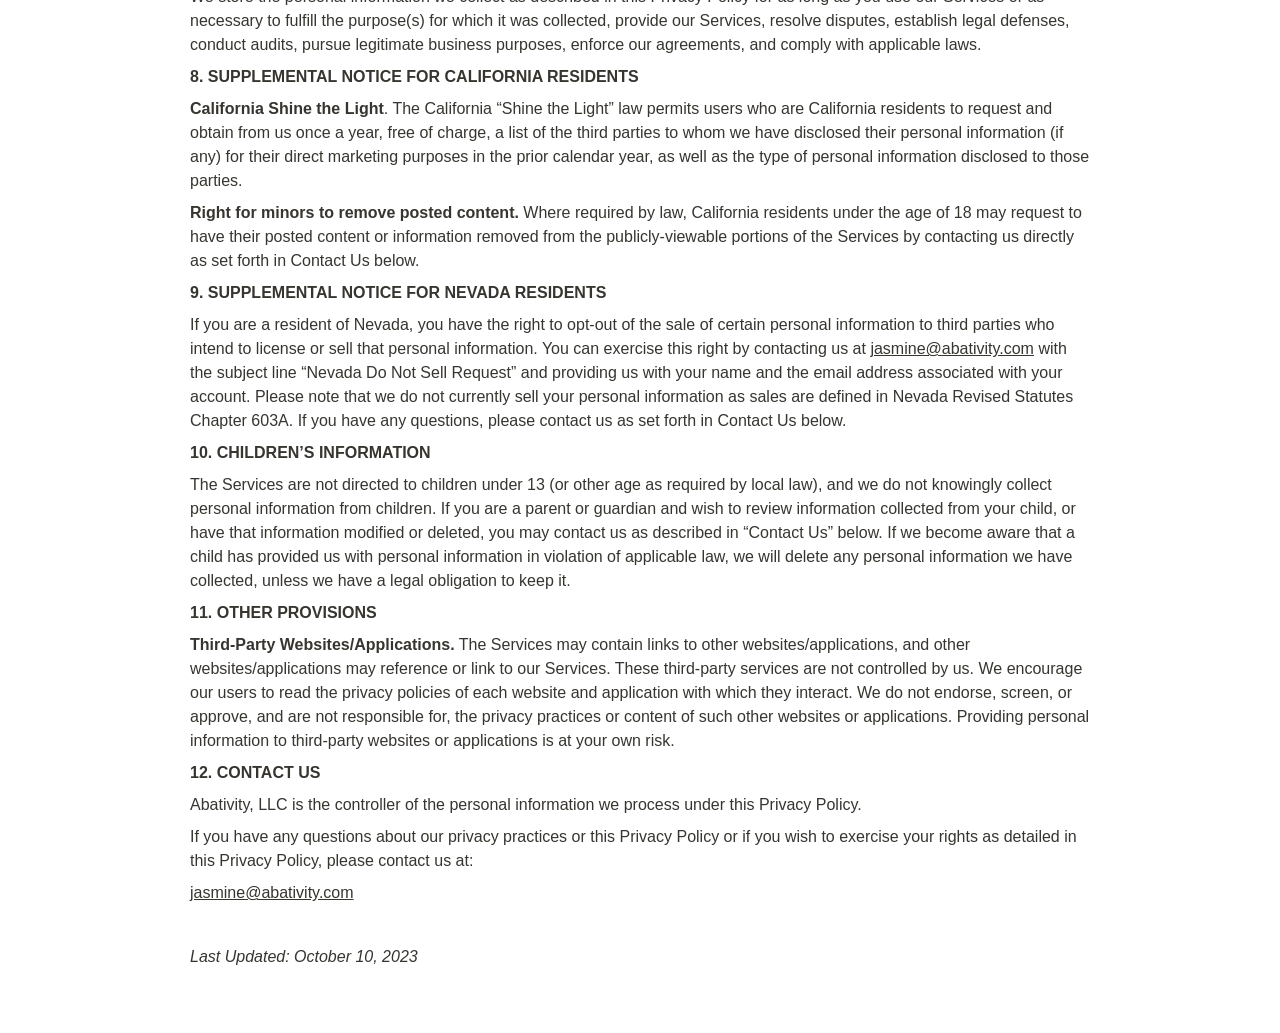
<file: PrivacyPolicy.html>
<html><head><meta http-equiv="Content-Type" content="text/html; charset=utf-8"/><title>Privacy Policy</title><style>
/* cspell:disable-file */
/* webkit printing magic: print all background colors */
html {
	-webkit-print-color-adjust: exact;
}
* {
	box-sizing: border-box;
	-webkit-print-color-adjust: exact;
}

html,
body {
	margin: 0;
	padding: 0;
}
@media only screen {
	body {
		margin: 2em auto;
		max-width: 900px;
		color: rgb(55, 53, 47);
	}
}

body {
	line-height: 1.5;
	white-space: pre-wrap;
}

a,
a.visited {
	color: inherit;
	text-decoration: underline;
}

.pdf-relative-link-path {
	font-size: 80%;
	color: #444;
}

h1,
h2,
h3 {
	letter-spacing: -0.01em;
	line-height: 1.2;
	font-weight: 600;
	margin-bottom: 0;
}

.page-title {
	font-size: 2.5rem;
	font-weight: 700;
	margin-top: 0;
	margin-bottom: 0.75em;
}

h1 {
	font-size: 1.875rem;
	margin-top: 1.875rem;
}

h2 {
	font-size: 1.5rem;
	margin-top: 1.5rem;
}

h3 {
	font-size: 1.25rem;
	margin-top: 1.25rem;
}

.source {
	border: 1px solid #ddd;
	border-radius: 3px;
	padding: 1.5em;
	word-break: break-all;
}

.callout {
	border-radius: 3px;
	padding: 1rem;
}

figure {
	margin: 1.25em 0;
	page-break-inside: avoid;
}

figcaption {
	opacity: 0.5;
	font-size: 85%;
	margin-top: 0.5em;
}

mark {
	background-color: transparent;
}

.indented {
	padding-left: 1.5em;
}

hr {
	background: transparent;
	display: block;
	width: 100%;
	height: 1px;
	visibility: visible;
	border: none;
	border-bottom: 1px solid rgba(55, 53, 47, 0.09);
}

img {
	max-width: 100%;
}

@media only print {
	img {
		max-height: 100vh;
		object-fit: contain;
	}
}

@page {
	margin: 1in;
}

.collection-content {
	font-size: 0.875rem;
}

.column-list {
	display: flex;
	justify-content: space-between;
}

.column {
	padding: 0 1em;
}

.column:first-child {
	padding-left: 0;
}

.column:last-child {
	padding-right: 0;
}

.table_of_contents-item {
	display: block;
	font-size: 0.875rem;
	line-height: 1.3;
	padding: 0.125rem;
}

.table_of_contents-indent-1 {
	margin-left: 1.5rem;
}

.table_of_contents-indent-2 {
	margin-left: 3rem;
}

.table_of_contents-indent-3 {
	margin-left: 4.5rem;
}

.table_of_contents-link {
	text-decoration: none;
	opacity: 0.7;
	border-bottom: 1px solid rgba(55, 53, 47, 0.18);
}

table,
th,
td {
	border: 1px solid rgba(55, 53, 47, 0.09);
	border-collapse: collapse;
}

table {
	border-left: none;
	border-right: none;
}

th,
td {
	font-weight: normal;
	padding: 0.25em 0.5em;
	line-height: 1.5;
	min-height: 1.5em;
	text-align: left;
}

th {
	color: rgba(55, 53, 47, 0.6);
}

ol,
ul {
	margin: 0;
	margin-block-start: 0.6em;
	margin-block-end: 0.6em;
}

li > ol:first-child,
li > ul:first-child {
	margin-block-start: 0.6em;
}

ul > li {
	list-style: disc;
}

ul.to-do-list {
	padding-inline-start: 0;
}

ul.to-do-list > li {
	list-style: none;
}

.to-do-children-checked {
	text-decoration: line-through;
	opacity: 0.375;
}

ul.toggle > li {
	list-style: none;
}

ul {
	padding-inline-start: 1.7em;
}

ul > li {
	padding-left: 0.1em;
}

ol {
	padding-inline-start: 1.6em;
}

ol > li {
	padding-left: 0.2em;
}

.mono ol {
	padding-inline-start: 2em;
}

.mono ol > li {
	text-indent: -0.4em;
}

.toggle {
	padding-inline-start: 0em;
	list-style-type: none;
}

/* Indent toggle children */
.toggle > li > details {
	padding-left: 1.7em;
}

.toggle > li > details > summary {
	margin-left: -1.1em;
}

.selected-value {
	display: inline-block;
	padding: 0 0.5em;
	background: rgba(206, 205, 202, 0.5);
	border-radius: 3px;
	margin-right: 0.5em;
	margin-top: 0.3em;
	margin-bottom: 0.3em;
	white-space: nowrap;
}

.collection-title {
	display: inline-block;
	margin-right: 1em;
}

.page-description {
    margin-bottom: 2em;
}

.simple-table {
	margin-top: 1em;
	font-size: 0.875rem;
	empty-cells: show;
}
.simple-table td {
	height: 29px;
	min-width: 120px;
}

.simple-table th {
	height: 29px;
	min-width: 120px;
}

.simple-table-header-color {
	background: rgb(247, 246, 243);
	color: black;
}
.simple-table-header {
	font-weight: 500;
}

time {
	opacity: 0.5;
}

.icon {
	display: inline-block;
	max-width: 1.2em;
	max-height: 1.2em;
	text-decoration: none;
	vertical-align: text-bottom;
	margin-right: 0.5em;
}

img.icon {
	border-radius: 3px;
}

.user-icon {
	width: 1.5em;
	height: 1.5em;
	border-radius: 100%;
	margin-right: 0.5rem;
}

.user-icon-inner {
	font-size: 0.8em;
}

.text-icon {
	border: 1px solid #000;
	text-align: center;
}

.page-cover-image {
	display: block;
	object-fit: cover;
	width: 100%;
	max-height: 30vh;
}

.page-header-icon {
	font-size: 3rem;
	margin-bottom: 1rem;
}

.page-header-icon-with-cover {
	margin-top: -0.72em;
	margin-left: 0.07em;
}

.page-header-icon img {
	border-radius: 3px;
}

.link-to-page {
	margin: 1em 0;
	padding: 0;
	border: none;
	font-weight: 500;
}

p > .user {
	opacity: 0.5;
}

td > .user,
td > time {
	white-space: nowrap;
}

input[type="checkbox"] {
	transform: scale(1.5);
	margin-right: 0.6em;
	vertical-align: middle;
}

p {
	margin-top: 0.5em;
	margin-bottom: 0.5em;
}

.image {
	border: none;
	margin: 1.5em 0;
	padding: 0;
	border-radius: 0;
	text-align: center;
}

.code,
code {
	background: rgba(135, 131, 120, 0.15);
	border-radius: 3px;
	padding: 0.2em 0.4em;
	border-radius: 3px;
	font-size: 85%;
	tab-size: 2;
}

code {
	color: #eb5757;
}

.code {
	padding: 1.5em 1em;
}

.code-wrap {
	white-space: pre-wrap;
	word-break: break-all;
}

.code > code {
	background: none;
	padding: 0;
	font-size: 100%;
	color: inherit;
}

blockquote {
	font-size: 1.25em;
	margin: 1em 0;
	padding-left: 1em;
	border-left: 3px solid rgb(55, 53, 47);
}

.bookmark {
	text-decoration: none;
	max-height: 8em;
	padding: 0;
	display: flex;
	width: 100%;
	align-items: stretch;
}

.bookmark-title {
	font-size: 0.85em;
	overflow: hidden;
	text-overflow: ellipsis;
	height: 1.75em;
	white-space: nowrap;
}

.bookmark-text {
	display: flex;
	flex-direction: column;
}

.bookmark-info {
	flex: 4 1 180px;
	padding: 12px 14px 14px;
	display: flex;
	flex-direction: column;
	justify-content: space-between;
}

.bookmark-image {
	width: 33%;
	flex: 1 1 180px;
	display: block;
	position: relative;
	object-fit: cover;
	border-radius: 1px;
}

.bookmark-description {
	color: rgba(55, 53, 47, 0.6);
	font-size: 0.75em;
	overflow: hidden;
	max-height: 4.5em;
	word-break: break-word;
}

.bookmark-href {
	font-size: 0.75em;
	margin-top: 0.25em;
}

.sans { font-family: ui-sans-serif, -apple-system, BlinkMacSystemFont, "Segoe UI", Helvetica, "Apple Color Emoji", Arial, sans-serif, "Segoe UI Emoji", "Segoe UI Symbol"; }
.code { font-family: "SFMono-Regular", Menlo, Consolas, "PT Mono", "Liberation Mono", Courier, monospace; }
.serif { font-family: Lyon-Text, Georgia, ui-serif, serif; }
.mono { font-family: iawriter-mono, Nitti, Menlo, Courier, monospace; }
.pdf .sans { font-family: Inter, ui-sans-serif, -apple-system, BlinkMacSystemFont, "Segoe UI", Helvetica, "Apple Color Emoji", Arial, sans-serif, "Segoe UI Emoji", "Segoe UI Symbol", 'Twemoji', 'Noto Color Emoji', 'Noto Sans CJK JP'; }
.pdf:lang(zh-CN) .sans { font-family: Inter, ui-sans-serif, -apple-system, BlinkMacSystemFont, "Segoe UI", Helvetica, "Apple Color Emoji", Arial, sans-serif, "Segoe UI Emoji", "Segoe UI Symbol", 'Twemoji', 'Noto Color Emoji', 'Noto Sans CJK SC'; }
.pdf:lang(zh-TW) .sans { font-family: Inter, ui-sans-serif, -apple-system, BlinkMacSystemFont, "Segoe UI", Helvetica, "Apple Color Emoji", Arial, sans-serif, "Segoe UI Emoji", "Segoe UI Symbol", 'Twemoji', 'Noto Color Emoji', 'Noto Sans CJK TC'; }
.pdf:lang(ko-KR) .sans { font-family: Inter, ui-sans-serif, -apple-system, BlinkMacSystemFont, "Segoe UI", Helvetica, "Apple Color Emoji", Arial, sans-serif, "Segoe UI Emoji", "Segoe UI Symbol", 'Twemoji', 'Noto Color Emoji', 'Noto Sans CJK KR'; }
.pdf .code { font-family: Source Code Pro, "SFMono-Regular", Menlo, Consolas, "PT Mono", "Liberation Mono", Courier, monospace, 'Twemoji', 'Noto Color Emoji', 'Noto Sans Mono CJK JP'; }
.pdf:lang(zh-CN) .code { font-family: Source Code Pro, "SFMono-Regular", Menlo, Consolas, "PT Mono", "Liberation Mono", Courier, monospace, 'Twemoji', 'Noto Color Emoji', 'Noto Sans Mono CJK SC'; }
.pdf:lang(zh-TW) .code { font-family: Source Code Pro, "SFMono-Regular", Menlo, Consolas, "PT Mono", "Liberation Mono", Courier, monospace, 'Twemoji', 'Noto Color Emoji', 'Noto Sans Mono CJK TC'; }
.pdf:lang(ko-KR) .code { font-family: Source Code Pro, "SFMono-Regular", Menlo, Consolas, "PT Mono", "Liberation Mono", Courier, monospace, 'Twemoji', 'Noto Color Emoji', 'Noto Sans Mono CJK KR'; }
.pdf .serif { font-family: PT Serif, Lyon-Text, Georgia, ui-serif, serif, 'Twemoji', 'Noto Color Emoji', 'Noto Serif CJK JP'; }
.pdf:lang(zh-CN) .serif { font-family: PT Serif, Lyon-Text, Georgia, ui-serif, serif, 'Twemoji', 'Noto Color Emoji', 'Noto Serif CJK SC'; }
.pdf:lang(zh-TW) .serif { font-family: PT Serif, Lyon-Text, Georgia, ui-serif, serif, 'Twemoji', 'Noto Color Emoji', 'Noto Serif CJK TC'; }
.pdf:lang(ko-KR) .serif { font-family: PT Serif, Lyon-Text, Georgia, ui-serif, serif, 'Twemoji', 'Noto Color Emoji', 'Noto Serif CJK KR'; }
.pdf .mono { font-family: PT Mono, iawriter-mono, Nitti, Menlo, Courier, monospace, 'Twemoji', 'Noto Color Emoji', 'Noto Sans Mono CJK JP'; }
.pdf:lang(zh-CN) .mono { font-family: PT Mono, iawriter-mono, Nitti, Menlo, Courier, monospace, 'Twemoji', 'Noto Color Emoji', 'Noto Sans Mono CJK SC'; }
.pdf:lang(zh-TW) .mono { font-family: PT Mono, iawriter-mono, Nitti, Menlo, Courier, monospace, 'Twemoji', 'Noto Color Emoji', 'Noto Sans Mono CJK TC'; }
.pdf:lang(ko-KR) .mono { font-family: PT Mono, iawriter-mono, Nitti, Menlo, Courier, monospace, 'Twemoji', 'Noto Color Emoji', 'Noto Sans Mono CJK KR'; }
.highlight-default {
	color: rgba(55, 53, 47, 1);
}
.highlight-gray {
	color: rgba(120, 119, 116, 1);
	fill: rgba(120, 119, 116, 1);
}
.highlight-brown {
	color: rgba(159, 107, 83, 1);
	fill: rgba(159, 107, 83, 1);
}
.highlight-orange {
	color: rgba(217, 115, 13, 1);
	fill: rgba(217, 115, 13, 1);
}
.highlight-yellow {
	color: rgba(203, 145, 47, 1);
	fill: rgba(203, 145, 47, 1);
}
.highlight-teal {
	color: rgba(68, 131, 97, 1);
	fill: rgba(68, 131, 97, 1);
}
.highlight-blue {
	color: rgba(51, 126, 169, 1);
	fill: rgba(51, 126, 169, 1);
}
.highlight-purple {
	color: rgba(144, 101, 176, 1);
	fill: rgba(144, 101, 176, 1);
}
.highlight-pink {
	color: rgba(193, 76, 138, 1);
	fill: rgba(193, 76, 138, 1);
}
.highlight-red {
	color: rgba(212, 76, 71, 1);
	fill: rgba(212, 76, 71, 1);
}
.highlight-gray_background {
	background: rgba(241, 241, 239, 1);
}
.highlight-brown_background {
	background: rgba(244, 238, 238, 1);
}
.highlight-orange_background {
	background: rgba(251, 236, 221, 1);
}
.highlight-yellow_background {
	background: rgba(251, 243, 219, 1);
}
.highlight-teal_background {
	background: rgba(237, 243, 236, 1);
}
.highlight-blue_background {
	background: rgba(231, 243, 248, 1);
}
.highlight-purple_background {
	background: rgba(244, 240, 247, 0.8);
}
.highlight-pink_background {
	background: rgba(249, 238, 243, 0.8);
}
.highlight-red_background {
	background: rgba(253, 235, 236, 1);
}
.block-color-default {
	color: inherit;
	fill: inherit;
}
.block-color-gray {
	color: rgba(120, 119, 116, 1);
	fill: rgba(120, 119, 116, 1);
}
.block-color-brown {
	color: rgba(159, 107, 83, 1);
	fill: rgba(159, 107, 83, 1);
}
.block-color-orange {
	color: rgba(217, 115, 13, 1);
	fill: rgba(217, 115, 13, 1);
}
.block-color-yellow {
	color: rgba(203, 145, 47, 1);
	fill: rgba(203, 145, 47, 1);
}
.block-color-teal {
	color: rgba(68, 131, 97, 1);
	fill: rgba(68, 131, 97, 1);
}
.block-color-blue {
	color: rgba(51, 126, 169, 1);
	fill: rgba(51, 126, 169, 1);
}
.block-color-purple {
	color: rgba(144, 101, 176, 1);
	fill: rgba(144, 101, 176, 1);
}
.block-color-pink {
	color: rgba(193, 76, 138, 1);
	fill: rgba(193, 76, 138, 1);
}
.block-color-red {
	color: rgba(212, 76, 71, 1);
	fill: rgba(212, 76, 71, 1);
}
.block-color-gray_background {
	background: rgba(241, 241, 239, 1);
}
.block-color-brown_background {
	background: rgba(244, 238, 238, 1);
}
.block-color-orange_background {
	background: rgba(251, 236, 221, 1);
}
.block-color-yellow_background {
	background: rgba(251, 243, 219, 1);
}
.block-color-teal_background {
	background: rgba(237, 243, 236, 1);
}
.block-color-blue_background {
	background: rgba(231, 243, 248, 1);
}
.block-color-purple_background {
	background: rgba(244, 240, 247, 0.8);
}
.block-color-pink_background {
	background: rgba(249, 238, 243, 0.8);
}
.block-color-red_background {
	background: rgba(253, 235, 236, 1);
}
.select-value-color-interactiveBlue { background-color: rgba(35, 131, 226, .07); }
.select-value-color-pink { background-color: rgba(245, 224, 233, 1); }
.select-value-color-purple { background-color: rgba(232, 222, 238, 1); }
.select-value-color-green { background-color: rgba(219, 237, 219, 1); }
.select-value-color-gray { background-color: rgba(227, 226, 224, 1); }
.select-value-color-translucentGray { background-color: rgba(255, 255, 255, 0.0375); }
.select-value-color-orange { background-color: rgba(250, 222, 201, 1); }
.select-value-color-brown { background-color: rgba(238, 224, 218, 1); }
.select-value-color-red { background-color: rgba(255, 226, 221, 1); }
.select-value-color-yellow { background-color: rgba(253, 236, 200, 1); }
.select-value-color-blue { background-color: rgba(211, 229, 239, 1); }
.select-value-color-pageGlass { background-color: undefined; }
.select-value-color-washGlass { background-color: undefined; }

.checkbox {
	display: inline-flex;
	vertical-align: text-bottom;
	width: 16;
	height: 16;
	background-size: 16px;
	margin-left: 2px;
	margin-right: 5px;
}

.checkbox-on {
	background-image: url("data:image/svg+xml;charset=UTF-8,%3Csvg%20width%3D%2216%22%20height%3D%2216%22%20viewBox%3D%220%200%2016%2016%22%20fill%3D%22none%22%20xmlns%3D%22http%3A%2F%2Fwww.w3.org%2F2000%2Fsvg%22%3E%0A%3Crect%20width%3D%2216%22%20height%3D%2216%22%20fill%3D%22%2358A9D7%22%2F%3E%0A%3Cpath%20d%3D%22M6.71429%2012.2852L14%204.9995L12.7143%203.71436L6.71429%209.71378L3.28571%206.2831L2%207.57092L6.71429%2012.2852Z%22%20fill%3D%22white%22%2F%3E%0A%3C%2Fsvg%3E");
}

.checkbox-off {
	background-image: url("data:image/svg+xml;charset=UTF-8,%3Csvg%20width%3D%2216%22%20height%3D%2216%22%20viewBox%3D%220%200%2016%2016%22%20fill%3D%22none%22%20xmlns%3D%22http%3A%2F%2Fwww.w3.org%2F2000%2Fsvg%22%3E%0A%3Crect%20x%3D%220.75%22%20y%3D%220.75%22%20width%3D%2214.5%22%20height%3D%2214.5%22%20fill%3D%22white%22%20stroke%3D%22%2336352F%22%20stroke-width%3D%221.5%22%2F%3E%0A%3C%2Fsvg%3E");
}
	
</style></head><body><article id="128d6ca1-759b-4236-ad9d-65bf6415400c" class="page sans"><header><h1 class="page-title">Privacy Policy</h1><p class="page-description"></p></header><div class="page-body"><p id="a250d894-1f46-49e0-b884-8a2959bdc231" class="">
</p><p id="36f58361-fdca-4a52-92dd-a77f1f517ba3" class="">Abativity, LLC (“<strong>Abativity</strong>,” “<strong>we</strong>,” “<strong>us</strong>,” or “<strong>our</strong>”) provides this Privacy Policy to our website visitors and customers to help you understand how we collect, use, process, and share your personal information, and to help you understand and exercise your privacy rights.</p><p id="b6117218-b85b-48f4-ad8d-cb614173eb85" class=""><strong>1. SCOPE AND UPDATES TO THIS PRIVACY POLICY</strong></p><p id="fd822ccf-bb64-4f73-a9d3-6f24926cf16c" class="">This Privacy Policy applies to personal information processed by us, including on our websites, mobile applications, and other online or offline offerings. To make this Privacy Policy easier to read, our websites, mobile applications, and other offerings are collectively called the “<strong>Services</strong>.”</p><p id="df5aa912-b2d2-4b48-9c6e-5f9bb4f9e3c4" class="">This Privacy Policy does not apply to any of the personal information that we process on behalf of our customers through their use of our Services (“<strong>Customer Data</strong>”). Our customers’ respective privacy policies govern their collection and use of Customer Data. Our processing of Customer Data is governed by the contracts that we have in place with our customers, not this Privacy Policy. Any questions or requests relating to Customer Data should be directed to our customer.</p><p id="40018d46-749b-4ea6-8293-13af0700762e" class="">WE MAY REVISE THIS PRIVACY POLICY FROM TIME TO TIME IN OUR SOLE DISCRETION. IF THERE ARE ANY MATERIAL CHANGES TO THIS PRIVACY POLICY, WE WILL NOTIFY YOU AS REQUIRED BY APPLICABLE LAW. YOU UNDERSTAND AND AGREE THAT YOU WILL BE DEEMED TO HAVE ACCEPTED THE UPDATED PRIVACY POLICY IF YOU CONTINUE TO USE OUR SERVICES AFTER THE NEW PRIVACY POLICY TAKES EFFECT.</p><p id="fe8f3519-d4f7-4a12-ad23-ed30955cbcb7" class=""><strong>2. PERSONAL INFORMATION WE COLLECT</strong></p><p id="4328c6b5-9832-4fdc-824a-000624466331" class="">The categories of personal information we collect depend on how you interact with us, our Services, and the requirements of applicable law. We collect information that you provide to us, information we obtain automatically when you use our Services, and information from other sources such as third-party services and organizations, as described below.</p><p id="96774ab3-367a-4cff-8e1a-6d69c6927cc9" class=""><strong>A. Personal Information You Provide to Us Directly</strong></p><p id="068fef38-8aa4-4eee-b981-ddea6935691d" class="">We may collect personal information that you provide to us.</p><ul id="b638f3af-9447-4103-8f2c-25ae7973cfcd" class="bulleted-list"><li style="list-style-type:disc"><strong>Account Creation</strong>. We may collect personal information when you create an account, such as name, email address, username, profile picture, etc.</li></ul><ul id="9f7522ea-274c-480c-86ff-44f67edd19fc" class="bulleted-list"><li style="list-style-type:disc"><strong>Purchases</strong>. We may collect personal information and details associated with your purchases, including payment information. Any payments made via our Services are processed by third-party payment processors. We do not directly collect or store any payment card information entered through our Services, but we may receive information associated with your payment card information (e.g., your billing details).</li></ul><ul id="eeca109e-fe0e-4fc0-9768-9bc2629f4ae7" class="bulleted-list"><li style="list-style-type:disc"><strong>Your Communications with Us</strong>. We may collect personal information, such as email address, phone number, or mailing address when you request information about our Services, register for our newsletter or, request customer or technical support, or otherwise communicate with us.</li></ul><ul id="28bc9f1b-22a6-4401-9cd2-d20df415217f" class="bulleted-list"><li style="list-style-type:disc"><strong>Surveys</strong>. We may contact you to participate in surveys. If you decide to participate, we may collect personal information from you in connection with the survey.</li></ul><ul id="d7e53ce0-9032-4528-b01c-f6ecd0d59416" class="bulleted-list"><li style="list-style-type:disc"><strong>Conferences, Trade Shows, and Other Events</strong>. We may collect personal information from individuals when we attend or host conferences, trade shows, and other events.</li></ul><ul id="cd2db6a8-3d39-42be-8516-e288fab8730a" class="bulleted-list"><li style="list-style-type:disc"><strong>Business Development and Strategic Partnerships</strong>. We may collect personal information from individuals and third parties to assess and pursue potential business opportunities.</li></ul><ul id="d601cae1-5a55-4d14-977b-64ca6d448926" class="bulleted-list"><li style="list-style-type:disc"><strong>Job Applications</strong>. We may post job openings and opportunities on our Services. If you respond to one of these postings, we may collect your personal information, such as your application, CV, cover letter, and/or any other information you provide to us.</li></ul><p id="f24ecd33-ad23-4afb-b453-48954cea3b28" class=""><strong>B. Personal Information Collected Automatically</strong></p><p id="64192430-2cd4-4332-8d74-e0e31057ced4" class="">We may collect personal information automatically when you use our Services.</p><ul id="f94dbf1b-e5ee-4970-a0c1-72143a869eef" class="bulleted-list"><li style="list-style-type:disc"><strong>Automatic Collection of Personal Information</strong>. We may collect certain information automatically when you use our Services, such as your Internet protocol (IP) address, user settings, MAC address, cookie identifiers, mobile carrier, mobile advertising and other unique identifiers, browser or device information, location information (including approximate location derived from IP address), and Internet service provider. We may also automatically collect information regarding your use of our Services, such as pages that you visit before, during and after using our Services, information about the links you click, the types of content you interact with, the frequency and duration of your activities, and other information about how you use our Services.</li></ul><ul id="f76d4d29-3d9a-42b5-972e-923a6b8eb0fd" class="bulleted-list"><li style="list-style-type:disc"><strong>Crash Reports</strong>. If you provide crash reports, we may collect personal information related to such crash reports, including detailed diagnostic information about your device and the activities that led to the crash.</li></ul><ul id="fbff066a-1089-465b-ae49-59b070805fd3" class="bulleted-list"><li style="list-style-type:disc"><strong>Cookie Policy (and Other Technologies).</strong> We, as well as third parties that provide content, advertising, or other functionality on our Services, may use cookies, pixel tags, and other technologies (“<strong>Technologies</strong>”) to automatically collect information through your use of our Services.</li></ul><ul id="c048d1b9-7501-40bb-b73f-0dbfea978390" class="bulleted-list"><li style="list-style-type:disc"><strong>Cookies</strong>. Cookies are small text files placed in device browsers that store preferences and facilitate and enhance your experience.</li></ul><ul id="77f7bc2e-d866-47b0-aabe-7b852f89c333" class="bulleted-list"><li style="list-style-type:disc"><strong>Pixel Tags/Web Beacons</strong>. A pixel tag (also known as a web beacon) is a piece of code embedded in our Services that collects information about engagement on our Services. The use of a pixel tag allows us to record, for example, that a user has visited a particular web page or clicked on a particular advertisement. We may also include web beacons in e-mails to understand whether messages have been opened, acted on, or forwarded.</li></ul><p id="c50f9059-157d-42da-8c88-b2c5c62ed69e" class="">Our uses of these Technologies fall into the following general categories:</p><ul id="b1bd5b2d-edb3-41ff-9949-07e6525b214c" class="bulleted-list"><li style="list-style-type:disc"><strong>Operationally Necessary</strong>. This includes Technologies that allow you access to our Services, applications, and tools that are required to identify irregular website behavior, prevent fraudulent activity, improve security, or allow you to make use of our functionality;</li></ul><ul id="30728b65-25df-4ed3-9d27-bba5bb299546" class="bulleted-list"><li style="list-style-type:disc"><strong>Performance-Related</strong>. We may use Technologies to assess the performance of our Services, including as part of our analytic practices to help us understand how individuals use our Services (<em>see Analytics below</em>);</li></ul><ul id="3e2fe1c3-18b1-4f76-9713-9f329ffc6200" class="bulleted-list"><li style="list-style-type:disc"><strong>Functionality-Related</strong>. We may use Technologies that allow us to offer you enhanced functionality when accessing or using our Services. This may include identifying you when you sign into our Services or keeping track of your specified preferences, interests, or past items viewed;</li></ul><p id="3ce8f90e-02f5-4f66-ae28-6ad59d74d15e" class=""><strong>C. Personal Information Collected from Other Sources</strong></p><p id="7df55cbf-c5a6-401f-9348-08bdac3484d5" class=""><strong>Third-Party Services and Sources</strong>. We may obtain personal information about you from other sources, including through third-party services and organizations. For example, if you access our Services through a third-party application, such as an app store, a third-party login service, or a social networking site, we may collect personal information about you from that third-party application that you have made available via your privacy settings.</p><p id="cbd4cbc2-69d3-465c-8e59-246a68841f08" class=""><strong>3. HOW WE USE YOUR PERSONAL INFORMATION</strong></p><p id="00bd1359-34bd-46e8-88ef-d9956c79a289" class="">We use your personal information for a variety of business purposes, including to provide our Services, for administrative purposes, and to market our products and Services, as described below.</p><p id="45bdfe18-3e77-4fc1-85ec-d8779231d97a" class=""><strong>A. Provide Our Services</strong></p><p id="8563c4fe-72be-4252-b6f7-80ebf24b78e6" class="">We use your information to fulfill our contract with you and provide you with our Services, such as:</p><ul id="71f83333-dc1c-4c7b-97a9-a9b69dfab8e1" class="bulleted-list"><li style="list-style-type:disc">Managing your information and accounts;</li></ul><ul id="b2ca67a5-3f1d-447c-a036-e3b93881ff0a" class="bulleted-list"><li style="list-style-type:disc">Providing access to certain areas, functionalities, and features of our Services;</li></ul><ul id="ee654a1a-bb17-4b71-aceb-1c0f96d0ae46" class="bulleted-list"><li style="list-style-type:disc">Answering requests for customer or technical support;</li></ul><ul id="e243f93a-3902-44ec-b427-b86c6b85087a" class="bulleted-list"><li style="list-style-type:disc">Communicating with you about your account, activities on our Services, and policy changes;</li></ul><ul id="180f1677-3c1e-4e7e-bd52-a74673046600" class="bulleted-list"><li style="list-style-type:disc">Processing your financial information and other payment methods for products or Services purchased;</li></ul><ul id="63115797-f3f7-4ac1-ab79-e2617bf23037" class="bulleted-list"><li style="list-style-type:disc">Processing applications if you apply for a job we post on our Services; and</li></ul><ul id="bbf386cc-7a82-4576-9d83-091ff73474c5" class="bulleted-list"><li style="list-style-type:disc">Allowing you to register for events.</li></ul><p id="17108b27-b114-4018-8ffa-234eed4a7935" class=""><strong>B. Administrative Purposes</strong></p><p id="32e23314-924f-45c5-ab3a-a7aceca94139" class="">We use your information for various administrative purposes, such as:</p><ul id="0a8e4b9f-c3eb-4ea8-ad19-49ad6d1e6971" class="bulleted-list"><li style="list-style-type:disc">Pursuing our legitimate interests such as direct marketing, research and development (including marketing research), network and information security, and fraud prevention;</li></ul><ul id="8af671d7-2965-4acd-9644-41b610d7fd4a" class="bulleted-list"><li style="list-style-type:disc">Detecting security incidents, protecting against malicious, deceptive, fraudulent or illegal activity, and prosecuting those responsible for that activity;</li></ul><ul id="02b49c34-932f-4ad1-914d-8eaa822f06cf" class="bulleted-list"><li style="list-style-type:disc">Measuring interest and engagement in our Services;</li></ul><ul id="bb1a2a85-0d1b-41d3-b6e1-1eb2774b8966" class="bulleted-list"><li style="list-style-type:disc">Short-term, transient use, such as contextual customization of ads;</li></ul><ul id="567dfd56-7c66-4072-9a38-f4cb629862ee" class="bulleted-list"><li style="list-style-type:disc">Improving, upgrading, or enhancing our Services;</li></ul><ul id="b9c2e5e4-6217-4a89-8f62-26949b0c71d5" class="bulleted-list"><li style="list-style-type:disc">Developing new products and services;</li></ul><ul id="315335da-a44d-496d-945e-d27d456fff1c" class="bulleted-list"><li style="list-style-type:disc">Ensuring internal quality control and safety;</li></ul><ul id="4acbae9f-0289-4d50-8543-a470e4a4342f" class="bulleted-list"><li style="list-style-type:disc">Authenticating and verifying individual identities, including requests to exercise your rights under this Privacy Policy;</li></ul><ul id="4fa87703-f668-4308-8997-ba1fd1441b52" class="bulleted-list"><li style="list-style-type:disc">Debugging to identify and repair errors with our Services;</li></ul><ul id="7251f621-cbb6-43da-bc7f-503757aa2fee" class="bulleted-list"><li style="list-style-type:disc">Auditing relating to interactions, transactions, and other compliance activities;</li></ul><ul id="24188135-bfb3-4f1c-b00c-62163ff50a68" class="bulleted-list"><li style="list-style-type:disc">Sharing personal information with third parties as needed to provide the Services;</li></ul><ul id="19e94e8c-c3ae-4aca-92ce-2d8e94653af1" class="bulleted-list"><li style="list-style-type:disc">Enforcing our agreements and policies; and</li></ul><ul id="5d5bce4a-9d6b-4638-911f-dba94476dd75" class="bulleted-list"><li style="list-style-type:disc">Carrying out activities that are required to comply with our legal obligations.</li></ul><p id="628272da-a116-4ff5-91ef-fa9f522f81bc" class=""><strong>C. Marketing and Advertising our Products and Services</strong></p><p id="3701ac48-1e61-400a-b6dd-9f0a259ffdba" class="">We may use personal information to tailor and provide you with content and advertisements. We may provide you with these materials as permitted by applicable law.</p><p id="1405771b-5120-4354-9268-ba7b1e1a9532" class="">Some of the ways we may market to you include email campaigns, custom audiences advertising and “interest-based” or “personalized advertising,” including through cross-context behavioral advertising.</p><p id="049cc603-e43c-4bef-8448-c9cb53c4b1cd" class="">If you have any questions about our marketing practices or if you would like to opt out of the use of your personal information for marketing purposes, you may contact us at any time as set forth in “Contact Us” below.</p><p id="c6fa9e5f-5405-4c23-b3d2-02877918216c" class=""><strong>D. With Your Consent</strong></p><p id="003c0a2a-d170-43b5-bf57-a5778462f82c" class="">We may use personal information for other purposes that are clearly disclosed to you at the time you provide personal information or with your consent.</p><p id="5e132b8d-5fee-496d-8edb-1846dbf91a80" class=""><strong>E. Other Purposes</strong></p><p id="80295f91-8d63-4dcd-96c9-0cabe0245ba5" class=""><strong>‍</strong></p><p id="55bdda2d-9c15-451b-a356-159b9ca6735d" class="">We also use your personal information for other purposes as requested by you or as permitted by applicable law.</p><ul id="7c2d92ee-caa0-4135-a5bc-235677daf2e1" class="bulleted-list"><li style="list-style-type:disc"><strong>De-identified and Aggregated Information</strong>. We may use personal information to create de-identified and/or aggregated information, such as demographic information, information about the device from which you access our Services, or other analyses we create.</li></ul><p id="b8d085c9-02ad-423b-aceb-123b7d53f4f5" class=""><strong>4. HOW WE DISCLOSE YOUR PERSONAL INFORMATION</strong></p><p id="a8e85645-c5b3-4f35-9006-4b4474e4a95e" class="">We disclose your personal information to third parties for a variety of business purposes, including to provide our Services, to protect us or others, or in the event of a major business transaction such as a merger, sale, or asset transfer, as described below.</p><p id="adfec676-29ae-457f-ad80-a778aacc268f" class=""><strong>A. Disclosures to Provide our Services</strong></p><p id="feddf840-fea5-48b3-a4de-74afbe92ccd1" class="">The categories of third parties with whom we may share your personal information are described below.</p><ul id="2612a4a9-4e80-4b93-b6d9-81a69309a448" class="bulleted-list"><li style="list-style-type:disc"><strong>Service Providers</strong>. We may share your personal information with our third-party service providers and vendors that assist us with the provision of our Services. This includes service providers and vendors that provide us with IT support, hosting, payment processing, customer service, and related services.</li></ul><ul id="f1ca31e8-6cfe-4408-b61e-08af5e9ce710" class="bulleted-list"><li style="list-style-type:disc"><strong>Affiliates</strong>. We may share your personal information with our company affiliates for example: for our administrative purposes, IT management, or for them to provide services to you or support and supplement the Services we provide.</li></ul><p id="5e20eea4-36c0-41c3-a998-84395fd022ea" class=""><strong>B. Disclosures to Protect Us or Others</strong></p><p id="c9d11757-e616-4ead-86e7-1796cd1bcbe4" class="">We may access, preserve, and disclose any information we store associated with you to external parties if we, in good faith, believe doing so is required or appropriate to: comply with law enforcement or national security requests and legal process, such as a court order or subpoena; protect your, our, or others’ rights, property, or safety; enforce our policies or contracts; collect amounts owed to us; or assist with an investigation or prosecution of suspected or actual illegal activity.</p><p id="a5d12f4a-8721-4b53-81a1-7459fb705d67" class=""><strong>C. Disclosure in the Event of Merger, Sale, or Other Asset Transfers</strong></p><p id="697b4eaa-6550-4311-b062-3680de4304af" class="">If we are involved in a merger, acquisition, financing due diligence, reorganization, bankruptcy, receivership, purchase or sale of assets, or transition of service to another provider, your information may be sold or transferred as part of such a transaction, as permitted by law and/or contract.</p><p id="0cbb1893-3696-475c-b229-0db6d7bfdaca" class=""><strong>5. YOUR PRIVACY RIGHTS</strong></p><p id="65f800c7-38da-41f7-90e9-9d17016cc940" class=""><strong>Your Privacy Rights</strong>. In accordance with applicable law, you may have the right to:</p><ul id="9c84f82e-d186-4b8f-b385-a523093ecd52" class="bulleted-list"><li style="list-style-type:disc"><strong>Access to and Portability of Your Personal Information</strong>, including: (i) confirming whether we are processing your personal information; (ii) obtaining access to or a copy of your personal information; and (iii) receiving an electronic copy of personal information that you have provided to us, or asking us to send that information to another company in a structured, commonly used, and machine-readable format (also known as the “right of data portability”);</li></ul><ul id="6f37b493-cf05-4ebb-bf00-e9265aca4c9c" class="bulleted-list"><li style="list-style-type:disc"><strong>Request Correction</strong> of your personal information where it is inaccurate or incomplete. In some cases, we may provide self-service tools that enable you to update your personal information;</li></ul><ul id="24b4e685-fd17-4c68-a74e-0717d2e00415" class="bulleted-list"><li style="list-style-type:disc"><strong>Request Deletion</strong> of your personal information;</li></ul><ul id="ebcadffc-78fd-4ec3-bd72-d0f7f971d90e" class="bulleted-list"><li style="list-style-type:disc"><strong>Request Restriction of or Object to</strong> our processing of your personal information where the processing of your personal information is based on our legitimate interest or for direct marketing purposes; and</li></ul><ul id="a511d4dc-6132-4c81-948a-d3b73326d388" class="bulleted-list"><li style="list-style-type:disc"><strong>Withdraw your Consent</strong> to our processing of your personal information. Please note that your withdrawal will only take effect for future processing and will not affect the lawfulness of processing before the withdrawal.</li></ul><p id="deaa5f2e-0f2f-4e90-898c-210f8b54eab1" class="">If you would like to exercise any of these rights, please contact us as set forth in “Contact Us” below. We will process such requests in accordance with applicable laws.</p><p id="c258a147-a2f8-4970-b32c-9e7f533d98c1" class=""><strong>6. SECURITY OF YOUR INFORMATION</strong></p><p id="e859b17d-40d5-41da-a784-fbd76feac8cb" class="">We take steps to ensure that your information is treated securely and in accordance with this Privacy Policy. Unfortunately, no system is 100% secure, and we cannot ensure or warrant the security of any information you provide to us. To the fullest extent permitted by applicable law, we do not accept liability for unauthorized access, use, disclosure, or loss of personal information.</p><p id="8420e978-3120-4858-859b-1ddb36a70444" class="">By using our Services or providing personal information to us, you agree that we may communicate with you electronically regarding security, privacy, and administrative issues relating to your use of our Services. If we learn of a security system’s breach, we may attempt to notify you electronically by posting a notice on our Services, by mail, or by sending an email to you.</p><p id="449533c9-bf7a-4afe-8925-7edca5726f39" class=""><strong>7. RETENTION OF PERSONAL INFORMATION</strong></p><p id="3e2ae08e-902b-4699-92d4-692bf26e4c11" class="">We store the personal information we collect as described in this Privacy Policy for as long as you use our Services or as necessary to fulfill the purpose(s) for which it was collected, provide our Services, resolve disputes, establish legal defenses, conduct audits, pursue legitimate business purposes, enforce our agreements, and comply with applicable laws.</p><p id="1eaf2c41-18ae-4bb4-9e82-5f9afbfab06e" class=""><strong>8. SUPPLEMENTAL NOTICE FOR CALIFORNIA RESIDENTS</strong></p><p id="e8bfe685-0c78-49ab-8e7e-bd9679b512bd" class=""><strong>California Shine the Light</strong>. The California “Shine the Light” law permits users who are California residents to request and obtain from us once a year, free of charge, a list of the third parties to whom we have disclosed their personal information (if any) for their direct marketing purposes in the prior calendar year, as well as the type of personal information disclosed to those parties.</p><p id="0e44cc2d-00b6-4e3f-937b-45ecd8dc5b9a" class=""><strong>Right for minors to remove posted content.</strong> Where required by law, California residents under the age of 18 may request to have their posted content or information removed from the publicly-viewable portions of the Services by contacting us directly as set forth in Contact Us below.</p><p id="812260f1-1fdd-4216-ab9f-0a8db4f25fd5" class=""><strong>9. SUPPLEMENTAL NOTICE FOR NEVADA RESIDENTS</strong></p><p id="d866b7d2-383d-44b3-b4a4-acddc455e935" class="">If you are a resident of Nevada, you have the right to opt-out of the sale of certain personal information to third parties who intend to license or sell that personal information. You can exercise this right by contacting us at <a href="mailto:support@passagehealth.com">jasmine@abativity.com</a> with the subject line “Nevada Do Not Sell Request” and providing us with your name and the email address associated with your account. Please note that we do not currently sell your personal information as sales are defined in Nevada Revised Statutes Chapter 603A. If you have any questions, please contact us as set forth in Contact Us below.</p><p id="cb282f6f-72de-4b4a-b84c-99803b8a1d30" class=""><strong>10. CHILDREN’S INFORMATION</strong></p><p id="681912fa-cff3-4c24-a022-13c519fd88d7" class="">The Services are not directed to children under 13 (or other age as required by local law), and we do not knowingly collect personal information from children. If you are a parent or guardian and wish to review information collected from your child, or have that information modified or deleted, you may contact us as described in “Contact Us” below. If we become aware that a child has provided us with personal information in violation of applicable law, we will delete any personal information we have collected, unless we have a legal obligation to keep it.</p><p id="3b226130-789f-4cb3-9710-fa0c0a97020e" class=""><strong>11. OTHER PROVISIONS</strong></p><p id="8d932190-abd9-4b2e-86d3-035bd1c81433" class=""><strong>Third-Party Websites/Applications.</strong> The Services may contain links to other websites/applications, and other websites/applications may reference or link to our Services. These third-party services are not controlled by us. We encourage our users to read the privacy policies of each website and application with which they interact. We do not endorse, screen, or approve, and are not responsible for, the privacy practices or content of such other websites or applications. Providing personal information to third-party websites or applications is at your own risk.</p><p id="f28e8120-2a1f-4252-a45a-b5899885f6d1" class=""><strong>12. CONTACT US</strong></p><p id="bb9b9371-090d-49cb-bbc8-2f6a9bbc5d08" class="">Abativity, LLC is the controller of the personal information we process under this Privacy Policy.</p><p id="34cbbed1-2626-4af1-a1f2-163520441df4" class="">If you have any questions about our privacy practices or this Privacy Policy or if you wish to exercise your rights as detailed in this Privacy Policy, please contact us at:</p><p id="9acb98a1-9fec-4379-b9c9-5939ff036644" class=""><a href="mailto:support@abativity.com">jasmine@abativity.com</a></p><p id="2631c175-239a-442b-be2d-bb172c9b6733" class="">
</p><p id="f3b8915a-17c6-4e7a-a8b0-f126bb8a2ce1" class=""><em>Last Updated: October 10, 2023</em></p><p id="a8d2d464-2b9e-4e61-951a-2d16f75da93c" class="">
</p></div></article><span class="sans" style="font-size:14px;padding-top:2em"></span></body></html>
</file>
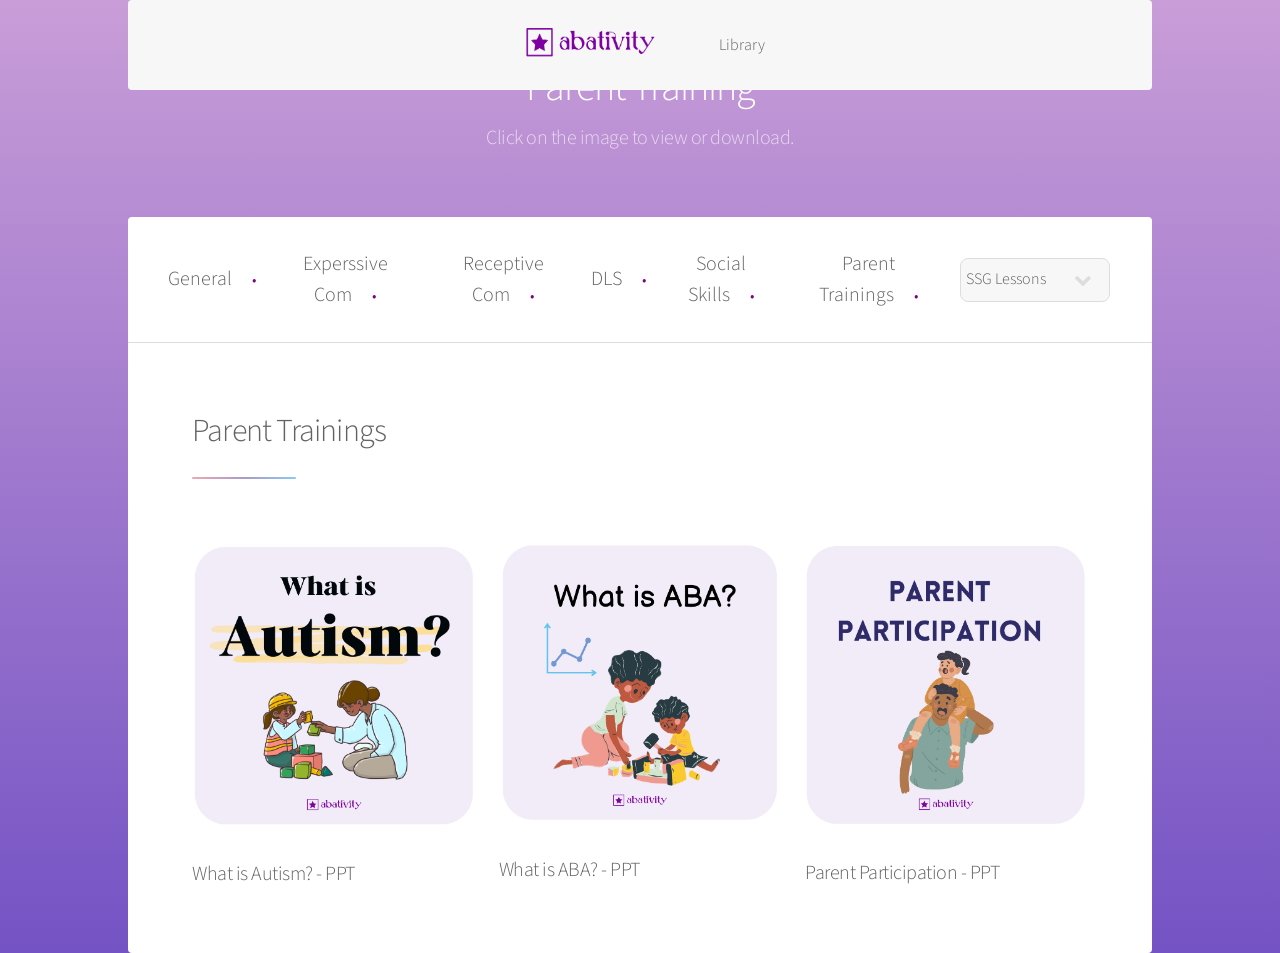
<file: pt.html>
<!DOCTYPE HTML>
<!--
	Stellar by HTML5 UP
	html5up.net | @ajlkn
	Free for personal and commercial use under the CCA 3.0 license (html5up.net/license)
-->
<html>
	<head>
		<title>Parent Training</title>
		<meta charset="utf-8" />
		<meta name="viewport" content="width=device-width, initial-scale=1, user-scalable=no" />
		<link rel="stylesheet" href="assets/css/main.css" />
		<noscript><link rel="stylesheet" href="assets/css/noscript.css" /></noscript>
	</head>
	<body class="is-preload">

		<!-- Wrapper -->
			<div id="wrapper">

				<!-- Header Top -->
				<nav id="nav">
					<ul>
						<li><a href="index.html" ><img src="images/logo.png" alt="" width="150" height="50"/></a></li>
						<li><a href="library.html">Library</a></li>
					</ul>
				</nav>

				<!-- Header -->
					<header id="header">
						<h1>Parent Training</h1>
						<p>Click on the image to view or download.</p>
					</header>

				<!-- Main -->
					<div id="main">

						<!-- Domain Nav -->
						<nav id="dom-nav">
							<ul>
								<li><a href="general.html">General</a></li>
								<li><a href="expressive.html">Experssive Com</a></li>
								<li><a href="receptive.html">Receptive Com</a></li>
								<li><a href="dls.html">DLS</a></li>
								<li><a href="ss.html">Social Skills</a></li>
								<li><a href="pt.html">Parent Trainings</a></li>
								<script>
									function redirectToPage() {
										var dropdown = document.getElementById("socialSkillsDropdown");
										var selectedOption = dropdown.options[dropdown.selectedIndex].value;
										if (selectedOption === "child") {
											window.location.href = "child.html";
										} else if (selectedOption === "teen") {
											window.location.href = "teen.html";
										} else if (selectedOption === "relationship") {
											window.location.href = "relationship.html";
										}
									}
								</script>

								<li>

									<select id="socialSkillsDropdown" onchange="redirectToPage()">
										<option value="" disabled selected>SSG Lessons</option>
										<option value="child">Child</option>
										<option value="teen">Teen</option>
										<option value="relationship">Relationship</option>
									</select>
								</li>
							</ul>
						</nav>

								<!-- Section Title -->

								<section id="content" class="main">
									<section id="intro" class="main">
										<div class="spotlight">
											<div class="content">
												<header class="major">
													<h2>Parent Trainings</h2>
												</header>
										</div>
									</section>


									<!-- Resources -->
									<div class="box alt">
										<div class="row gtr-uniform">
											<div class="col-4">
												<span class="image fit">
													<a href="resources/pt/autism.pptx">
														<img src="resources/pt/autism.png" alt="" />
													</a>
												</span>
												<h3>What is Autism? - PPT</h3>
											</div>
											<div class="col-4">
												<span class="image fit">
													<a href="resources/pt/aba.pptx">
														<img src="resources/pt/aba.png" alt="" />
													</a>
												</span>
												<h3 style="margin-top: 10px;">What is ABA? - PPT</h3>
											</div>
											<div class="col-4">
												<span class="image fit">
													<a href="resources/pt/participation.pptx">
														<img src="resources/pt/participation.png" alt="" />
													</a>
												</span>
												<h3 style="margin-top: 10px;">Parent Participation - PPT</h3>
											</div>
										</div>
									</div>



			</div>

		<!-- Scripts -->
			<script src="assets/js/jquery.min.js"></script>
			<script src="assets/js/jquery.scrollex.min.js"></script>
			<script src="assets/js/jquery.scrolly.min.js"></script>
			<script src="assets/js/browser.min.js"></script>
			<script src="assets/js/breakpoints.min.js"></script>
			<script src="assets/js/util.js"></script>
			<script src="assets/js/main.js"></script>

	</body>
</html>
</file>
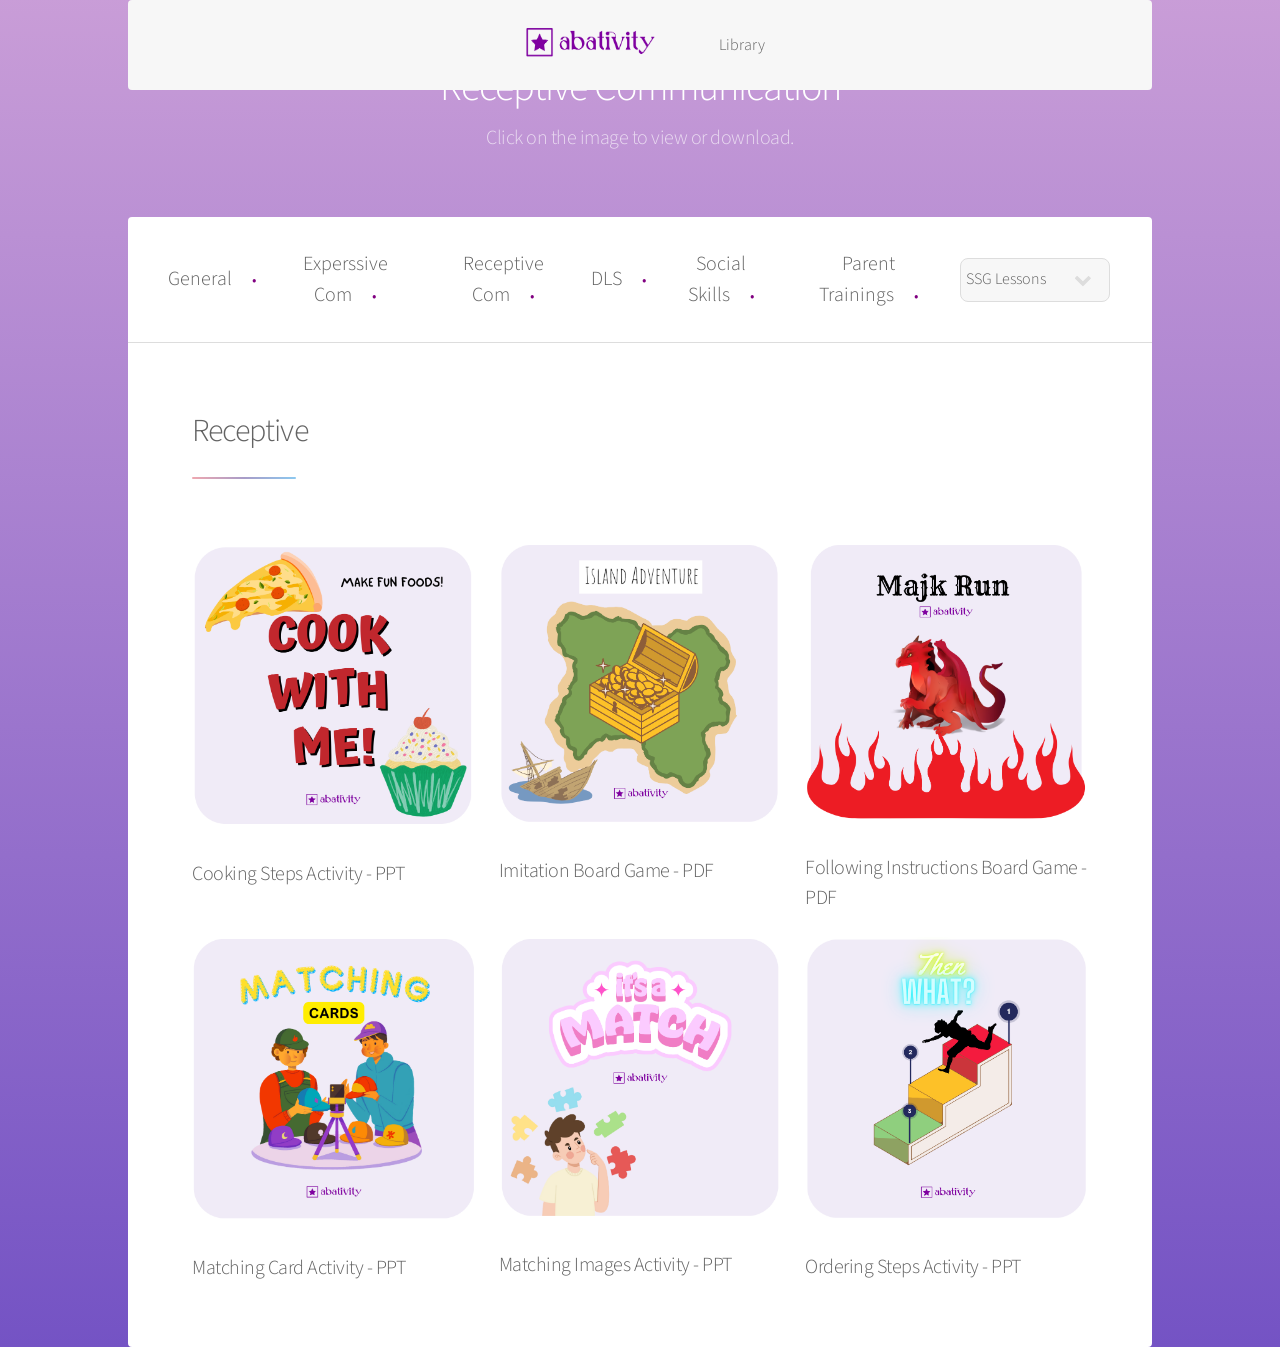
<file: receptive.html>
<!DOCTYPE HTML>
<!--
	Stellar by HTML5 UP
	html5up.net | @ajlkn
	Free for personal and commercial use under the CCA 3.0 license (html5up.net/license)
-->
<html>
	<head>
		<title>Receptive</title>
		<meta charset="utf-8" />
		<meta name="viewport" content="width=device-width, initial-scale=1, user-scalable=no" />
		<link rel="stylesheet" href="assets/css/main.css" />
		<noscript><link rel="stylesheet" href="assets/css/noscript.css" /></noscript>
	</head>
	<body class="is-preload">

		<!-- Wrapper -->
			<div id="wrapper">

				<!-- Header Top -->
				<nav id="nav">
					<ul>
						<li><a href="index.html" ><img src="images/logo.png" alt="" width="150" height="50"/></a></li>
						<li><a href="library.html">Library</a></li>
					</ul>
				</nav>

				<!-- Header -->
					<header id="header">
						<h1>Receptive Communication</h1>
						<p>Click on the image to view or download.</p>
					</header>

				<!-- Main -->
					<div id="main">

						<!-- Domain Nav -->
						<nav id="dom-nav">
							<ul>
								<li><a href="general.html">General</a></li>
								<li><a href="expressive.html">Experssive Com</a></li>
								<li><a href="receptive.html">Receptive Com</a></li>
								<li><a href="dls.html">DLS</a></li>
								<li><a href="ss.html">Social Skills</a></li>
								<li><a href="pt.html">Parent Trainings</a></li>
								<script>
									function redirectToPage() {
										var dropdown = document.getElementById("socialSkillsDropdown");
										var selectedOption = dropdown.options[dropdown.selectedIndex].value;
										if (selectedOption === "child") {
											window.location.href = "child.html";
										} else if (selectedOption === "teen") {
											window.location.href = "teen.html";
										} else if (selectedOption === "relationship") {
											window.location.href = "relationship.html";
										}
									}
								</script>

								<li>

									<select id="socialSkillsDropdown" onchange="redirectToPage()">
										<option value="" disabled selected>SSG Lessons</option>
										<option value="child">Child</option>
										<option value="teen">Teen</option>
										<option value="relationship">Relationship</option>
									</select>
								</li>
							</ul>
						</nav>

								<!-- Section Title -->

								<section id="content" class="main">
									<section id="intro" class="main">
										<div class="spotlight">
											<div class="content">
												<header class="major">
													<h2>Receptive</h2>
												</header>
										</div>
									</section>


									<!-- Resources -->
									<div class="box alt">
										<div class="row gtr-uniform">
											<div class="col-4">
												<span class="image fit">
													<a href="resources/receptive/cook.pptx">
														<img src="resources/receptive/cook.png" alt="" />
													</a>
												</span>
												<h3>Cooking Steps Activity - PPT</h3>
											</div>
											<div class="col-4">
												<span class="image fit">
													<a href="resources/receptive/island.pdf">
														<img src="resources/receptive/island.png" alt="" />
													</a>
												</span>
												<h3 style="margin-top: 10px;">Imitation Board Game - PDF</h3>
											</div>
											<div class="col-4">
												<span class="image fit">
													<a href="resources/receptive/majik.pdf">
														<img src="resources/receptive/majik.png" alt="" />
													</a>
												</span>
												<h3 style="margin-top: 10px;">Following Instructions Board Game - PDF</h3>
											</div>
											<div class="col-4">
												<span class="image fit">
													<a href="resources/receptive/matchcards.pptx">
														<img src="resources/receptive/matchcards.png" alt="" />
													</a>
												</span>
												<h3 style="margin-top: 10px;">Matching Card Activity - PPT</h3>
											</div>
											<div class="col-4">
												<span class="image fit">
													<a href="resources/receptive/matchimages.pptx">
														<img src="resources/receptive/matchimages.png" alt="" />
													</a>
												</span>
												<h3 style="margin-top: 10px;">Matching Images Activity - PPT</h3>
											</div>
											<div class="col-4">
												<span class="image fit">
													<a href="resources/receptive/order.pptx">
														<img src="resources/receptive/order.png" alt="" />
													</a>
												</span>
												<h3 style="margin-top: 10px;">Ordering Steps Activity - PPT</h3>
											</div>
										</div>
									</div>



			</div>

		<!-- Scripts -->
			<script src="assets/js/jquery.min.js"></script>
			<script src="assets/js/jquery.scrollex.min.js"></script>
			<script src="assets/js/jquery.scrolly.min.js"></script>
			<script src="assets/js/browser.min.js"></script>
			<script src="assets/js/breakpoints.min.js"></script>
			<script src="assets/js/util.js"></script>
			<script src="assets/js/main.js"></script>

	</body>
</html>
</file>
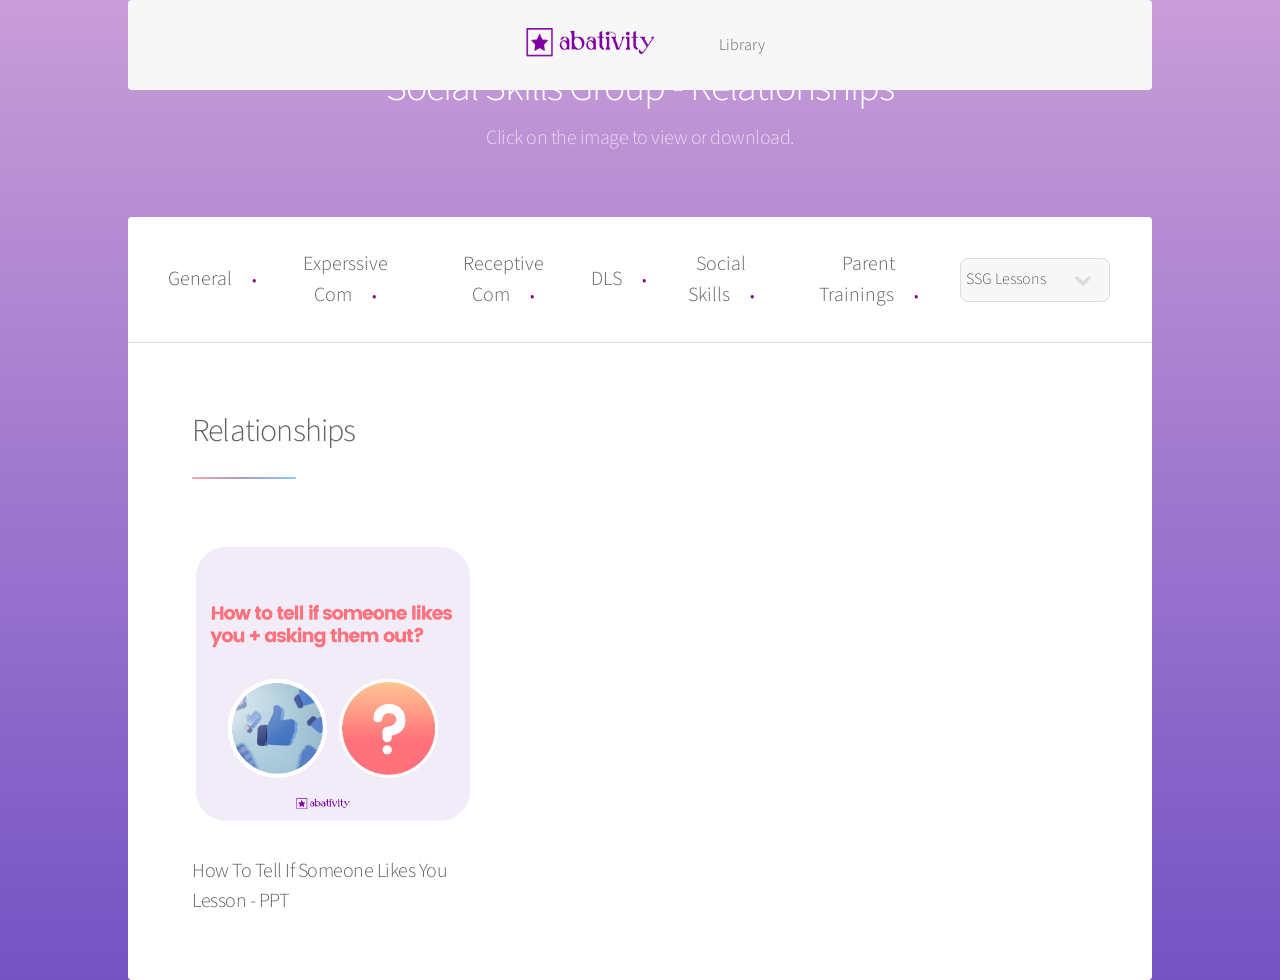
<file: relationship.html>
<!DOCTYPE HTML>
<!--
	Stellar by HTML5 UP
	html5up.net | @ajlkn
	Free for personal and commercial use under the CCA 3.0 license (html5up.net/license)
-->
<html>
	<head>
		<title>SSG Relationship</title>
		<meta charset="utf-8" />
		<meta name="viewport" content="width=device-width, initial-scale=1, user-scalable=no" />
		<link rel="stylesheet" href="assets/css/main.css" />
		<noscript><link rel="stylesheet" href="assets/css/noscript.css" /></noscript>
	</head>
	<body class="is-preload">

		<!-- Wrapper -->
			<div id="wrapper">

				<!-- Header Top -->
				<nav id="nav">
					<ul>
						<li><a href="index.html" ><img src="images/logo.png" alt="" width="150" height="50"/></a></li>
						<li><a href="library.html">Library</a></li>
					</ul>
				</nav>

				<!-- Header -->
					<header id="header">
						<h1>Social Skills Group - Relationships</h1>
						<p>Click on the image to view or download.</p>
					</header>

				<!-- Main -->
					<div id="main">

						<!-- Domain Nav -->
						<nav id="dom-nav">
							<ul>
								<li><a href="general.html">General</a></li>
								<li><a href="expressive.html">Experssive Com</a></li>
								<li><a href="receptive.html">Receptive Com</a></li>
								<li><a href="dls.html">DLS</a></li>
								<li><a href="ss.html">Social Skills</a></li>
								<li><a href="pt.html">Parent Trainings</a></li>
								<script>
									function redirectToPage() {
										var dropdown = document.getElementById("socialSkillsDropdown");
										var selectedOption = dropdown.options[dropdown.selectedIndex].value;
										if (selectedOption === "child") {
											window.location.href = "child.html";
										} else if (selectedOption === "teen") {
											window.location.href = "teen.html";
										} else if (selectedOption === "relationship") {
											window.location.href = "relationship.html";
										}
									}
								</script>

								<li>

									<select id="socialSkillsDropdown" onchange="redirectToPage()">
										<option value="" disabled selected>SSG Lessons</option>
										<option value="child">Child</option>
										<option value="teen">Teen</option>
										<option value="relationship">Relationship</option>
									</select>
								</li>
							</ul>
						</nav>

								<!-- Section Title -->

								<section id="content" class="main">
									<section id="intro" class="main">
										<div class="spotlight">
											<div class="content">
												<header class="major">
													<h2>Relationships</h2>
												</header>
										</div>
									</section>


									<!-- Resources -->
									<div class="box alt">
										<div class="row gtr-uniform">
											<div class="col-4">
												<span class="image fit">
													<a href="resources/ssg/relationship.pptx">
														<img src="resources/ssg/relationship.png" alt="" />
													</a>
												</span>
												<h3>How To Tell If Someone Likes You Lesson - PPT</h3>
											</div>
										</div>
									</div>



			</div>

		<!-- Scripts -->
			<script src="assets/js/jquery.min.js"></script>
			<script src="assets/js/jquery.scrollex.min.js"></script>
			<script src="assets/js/jquery.scrolly.min.js"></script>
			<script src="assets/js/browser.min.js"></script>
			<script src="assets/js/breakpoints.min.js"></script>
			<script src="assets/js/util.js"></script>
			<script src="assets/js/main.js"></script>

	</body>
</html>
</file>
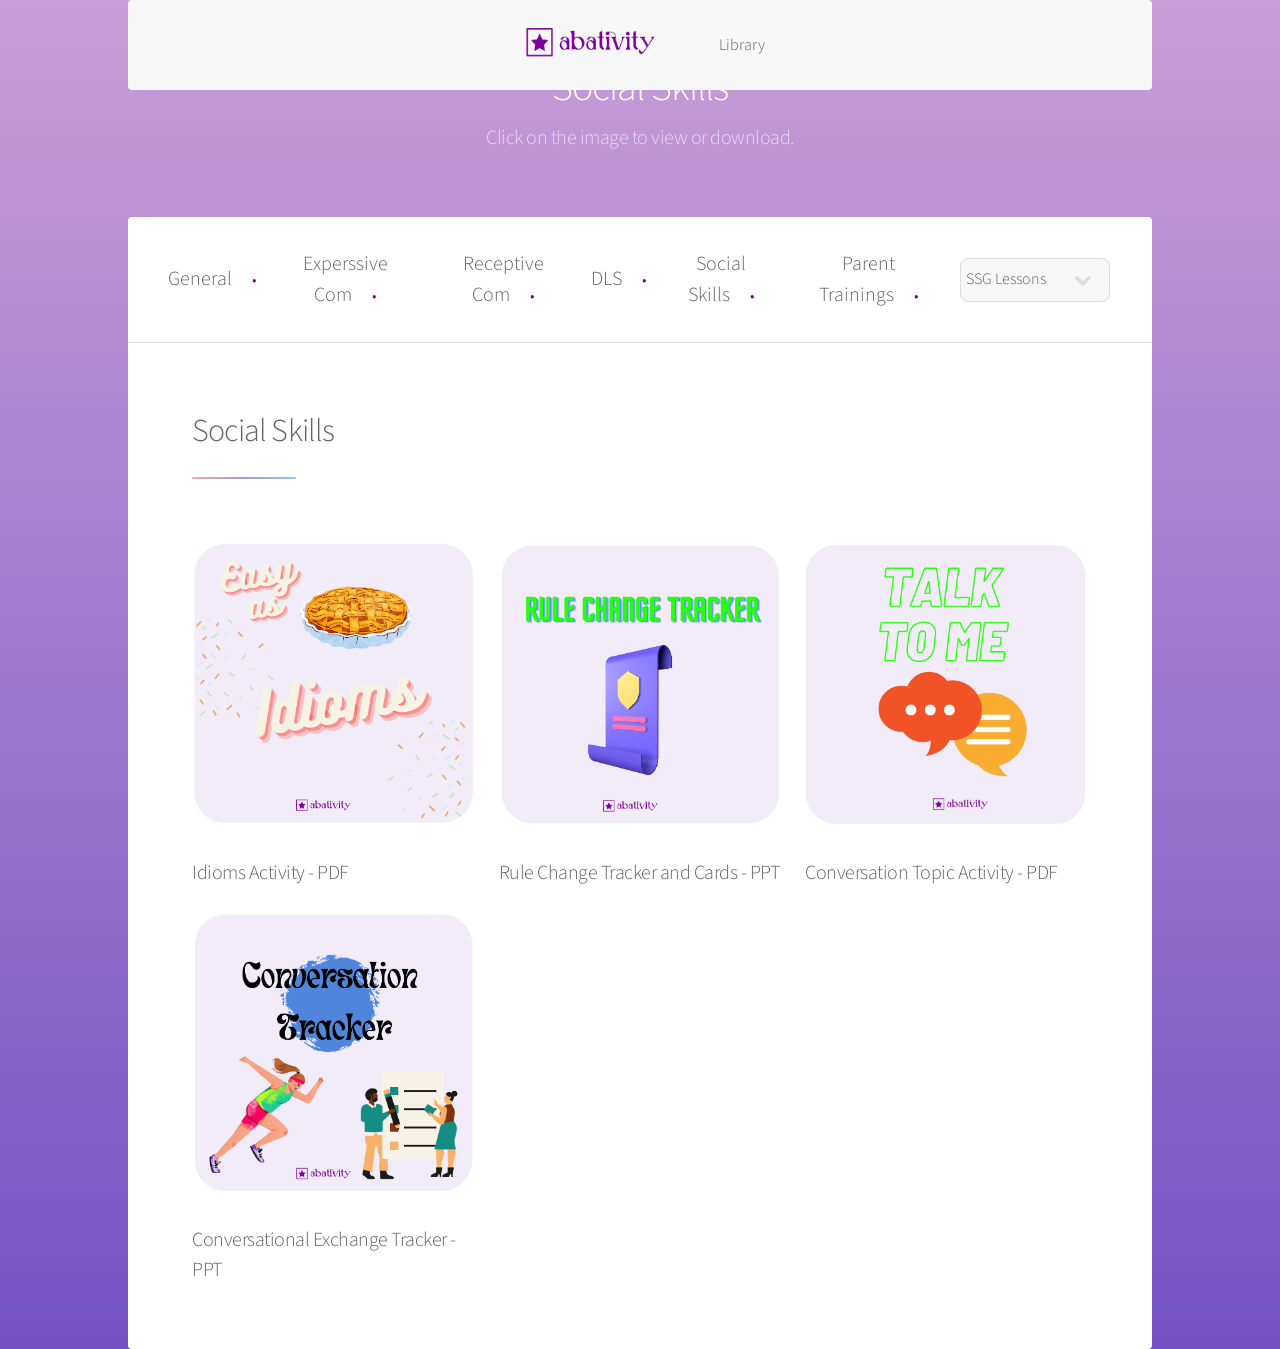
<file: ss.html>
<!DOCTYPE HTML>
<!--
	Stellar by HTML5 UP
	html5up.net | @ajlkn
	Free for personal and commercial use under the CCA 3.0 license (html5up.net/license)
-->
<html>
	<head>
		<title>Social Skills</title>
		<meta charset="utf-8" />
		<meta name="viewport" content="width=device-width, initial-scale=1, user-scalable=no" />
		<link rel="stylesheet" href="assets/css/main.css" />
		<noscript><link rel="stylesheet" href="assets/css/noscript.css" /></noscript>
	</head>
	<body class="is-preload">

		<!-- Wrapper -->
			<div id="wrapper">

				<!-- Header Top -->
				<nav id="nav">
					<ul>
						<li><a href="index.html" ><img src="images/logo.png" alt="" width="150" height="50"/></a></li>
						<li><a href="library.html">Library</a></li>
					</ul>
				</nav>

				<!-- Header -->
					<header id="header">
						<h1>Social Skills</h1>
						<p>Click on the image to view or download.</p>
					</header>

				<!-- Main -->
					<div id="main">

						<!-- Domain Nav -->
						<nav id="dom-nav">
							<ul>
								<li><a href="general.html">General</a></li>
								<li><a href="expressive.html">Experssive Com</a></li>
								<li><a href="receptive.html">Receptive Com</a></li>
								<li><a href="dls.html">DLS</a></li>
								<li><a href="ss.html">Social Skills</a></li>
								<li><a href="pt.html">Parent Trainings</a></li>
								<script>
									function redirectToPage() {
										var dropdown = document.getElementById("socialSkillsDropdown");
										var selectedOption = dropdown.options[dropdown.selectedIndex].value;
										if (selectedOption === "child") {
											window.location.href = "child.html";
										} else if (selectedOption === "teen") {
											window.location.href = "teen.html";
										} else if (selectedOption === "relationship") {
											window.location.href = "relationship.html";
										}
									}
								</script>

								<li>

									<select id="socialSkillsDropdown" onchange="redirectToPage()">
										<option value="" disabled selected>SSG Lessons</option>
										<option value="child">Child</option>
										<option value="teen">Teen</option>
										<option value="relationship">Relationship</option>
									</select>
								</li>
							</ul>
						</nav>

								<!-- Section Title -->

								<section id="content" class="main">
									<section id="intro" class="main">
										<div class="spotlight">
											<div class="content">
												<header class="major">
													<h2>Social Skills</h2>
												</header>
										</div>
									</section>


									<!-- Resources -->
									<div class="box alt">
										<div class="row gtr-uniform">
											<div class="col-4">
												<span class="image fit">
													<a href="resources/ss/idioms.pdf">
														<img src="resources/ss/idioms.png" alt="" />
													</a>
												</span>
												<h3>Idioms Activity - PDF</h3>
											</div>
											<div class="col-4">
												<span class="image fit">
													<a href="resources/ss/rulechange.pptx">
														<img src="resources/ss/rulechange.png" alt="" />
													</a>
												</span>
												<h3 style="margin-top: 10px;">Rule Change Tracker and Cards - PPT</h3>
											</div>
											<div class="col-4">
												<span class="image fit">
													<a href="resources/ss/talktome.pdf">
														<img src="resources/ss/talktome.png" alt="" />
													</a>
												</span>
												<h3 style="margin-top: 10px;">Conversation Topic Activity - PDF</h3>
											</div>
											<div class="col-4">
												<span class="image fit">
													<a href="resources/ss/tracker.pptx">
														<img src="resources/ss/tracker.png" alt="" />
													</a>
												</span>
												<h3 style="margin-top: 10px;">Conversational Exchange Tracker - PPT</h3>
											</div>
										</div>
									</div>




			</div>

		<!-- Scripts -->
			<script src="assets/js/jquery.min.js"></script>
			<script src="assets/js/jquery.scrollex.min.js"></script>
			<script src="assets/js/jquery.scrolly.min.js"></script>
			<script src="assets/js/browser.min.js"></script>
			<script src="assets/js/breakpoints.min.js"></script>
			<script src="assets/js/util.js"></script>
			<script src="assets/js/main.js"></script>

	</body>
</html>
</file>
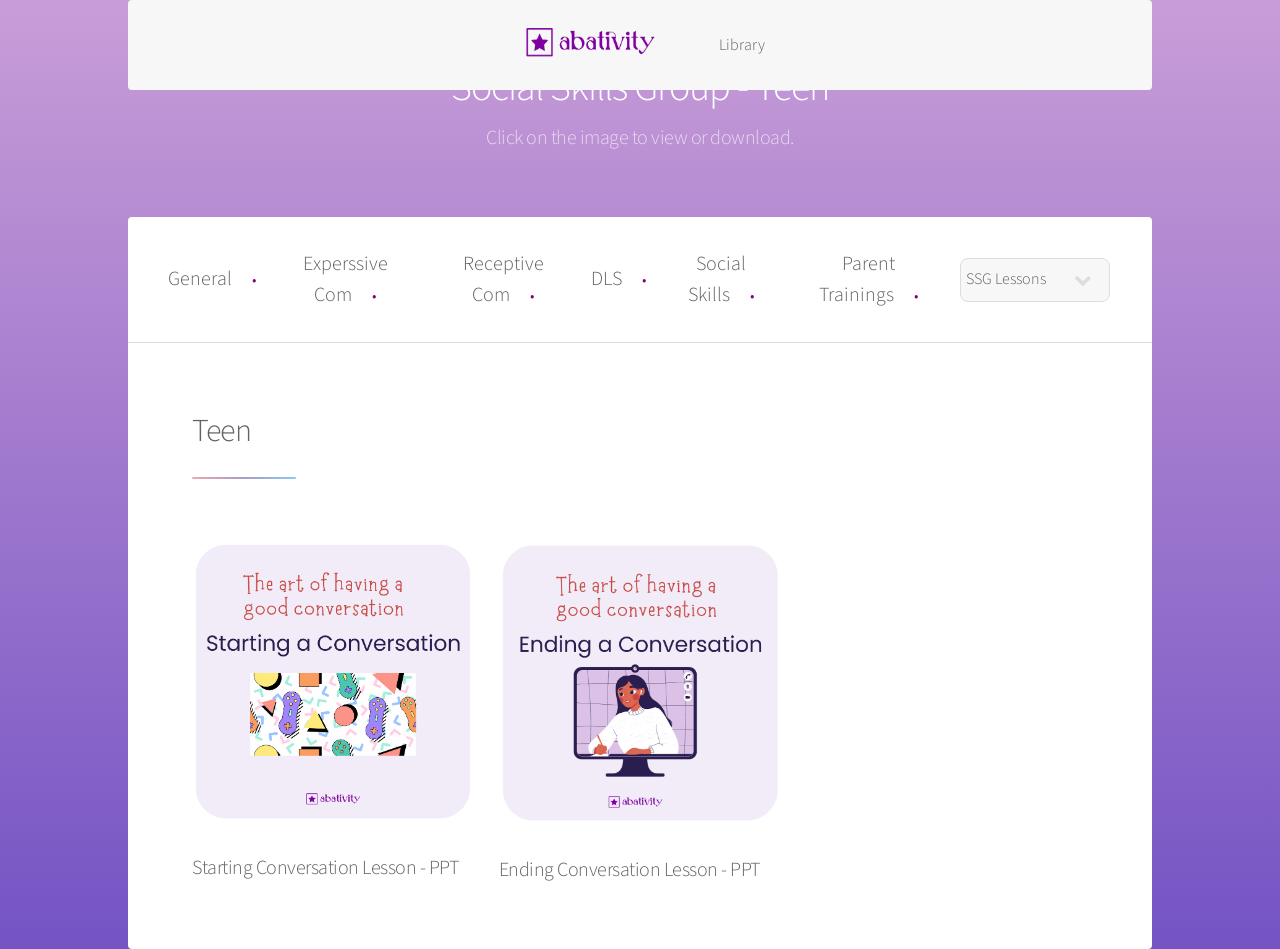
<file: teen.html>
<!DOCTYPE HTML>
<!--
	Stellar by HTML5 UP
	html5up.net | @ajlkn
	Free for personal and commercial use under the CCA 3.0 license (html5up.net/license)
-->
<html>
	<head>
		<title>SSG Teen</title>
		<meta charset="utf-8" />
		<meta name="viewport" content="width=device-width, initial-scale=1, user-scalable=no" />
		<link rel="stylesheet" href="assets/css/main.css" />
		<noscript><link rel="stylesheet" href="assets/css/noscript.css" /></noscript>
	</head>
	<body class="is-preload">

		<!-- Wrapper -->
			<div id="wrapper">

				<!-- Header Top -->
				<nav id="nav">
					<ul>
						<li><a href="index.html" ><img src="images/logo.png" alt="" width="150" height="50"/></a></li>
						<li><a href="library.html">Library</a></li>
					</ul>
				</nav>

				<!-- Header -->
					<header id="header">
						<h1>Social Skills Group - Teen</h1>
						<p>Click on the image to view or download.</p>
					</header>

				<!-- Main -->
					<div id="main">

						<!-- Domain Nav -->
						<nav id="dom-nav">
							<ul>
								<li><a href="general.html">General</a></li>
								<li><a href="expressive.html">Experssive Com</a></li>
								<li><a href="receptive.html">Receptive Com</a></li>
								<li><a href="dls.html">DLS</a></li>
								<li><a href="ss.html">Social Skills</a></li>
								<li><a href="pt.html">Parent Trainings</a></li>
								<script>
									function redirectToPage() {
										var dropdown = document.getElementById("socialSkillsDropdown");
										var selectedOption = dropdown.options[dropdown.selectedIndex].value;
										if (selectedOption === "child") {
											window.location.href = "child.html";
										} else if (selectedOption === "teen") {
											window.location.href = "teen.html";
										} else if (selectedOption === "relationship") {
											window.location.href = "relationship.html";
										}
									}
								</script>

								<li>

									<select id="socialSkillsDropdown" onchange="redirectToPage()">
										<option value="" disabled selected>SSG Lessons</option>
										<option value="child">Child</option>
										<option value="teen">Teen</option>
										<option value="relationship">Relationship</option>
									</select>
								</li>
							</ul>
						</nav>

								<!-- Section Title -->

								<section id="content" class="main">
									<section id="intro" class="main">
										<div class="spotlight">
											<div class="content">
												<header class="major">
													<h2>Teen</h2>
												</header>
										</div>
									</section>


									<!-- Resources -->
									<div class="box alt">
										<div class="row gtr-uniform">
											<div class="col-4">
												<span class="image fit">
													<a href="resources/ssg/starting.pptx">
														<img src="resources/ssg/starting.png" alt="" />
													</a>
												</span>
												<h3>Starting Conversation Lesson - PPT</h3>
											</div>
											<div class="col-4">
												<span class="image fit">
													<a href="resources/ssg/ending.pptx">
														<img src="resources/ssg/ending.png" alt="" />
													</a>
												</span>
												<h3>Ending Conversation Lesson - PPT</h3>
											</div>
										</div>
									</div>



			</div>

		<!-- Scripts -->
			<script src="assets/js/jquery.min.js"></script>
			<script src="assets/js/jquery.scrollex.min.js"></script>
			<script src="assets/js/jquery.scrolly.min.js"></script>
			<script src="assets/js/browser.min.js"></script>
			<script src="assets/js/breakpoints.min.js"></script>
			<script src="assets/js/util.js"></script>
			<script src="assets/js/main.js"></script>

	</body>
</html>
</file>
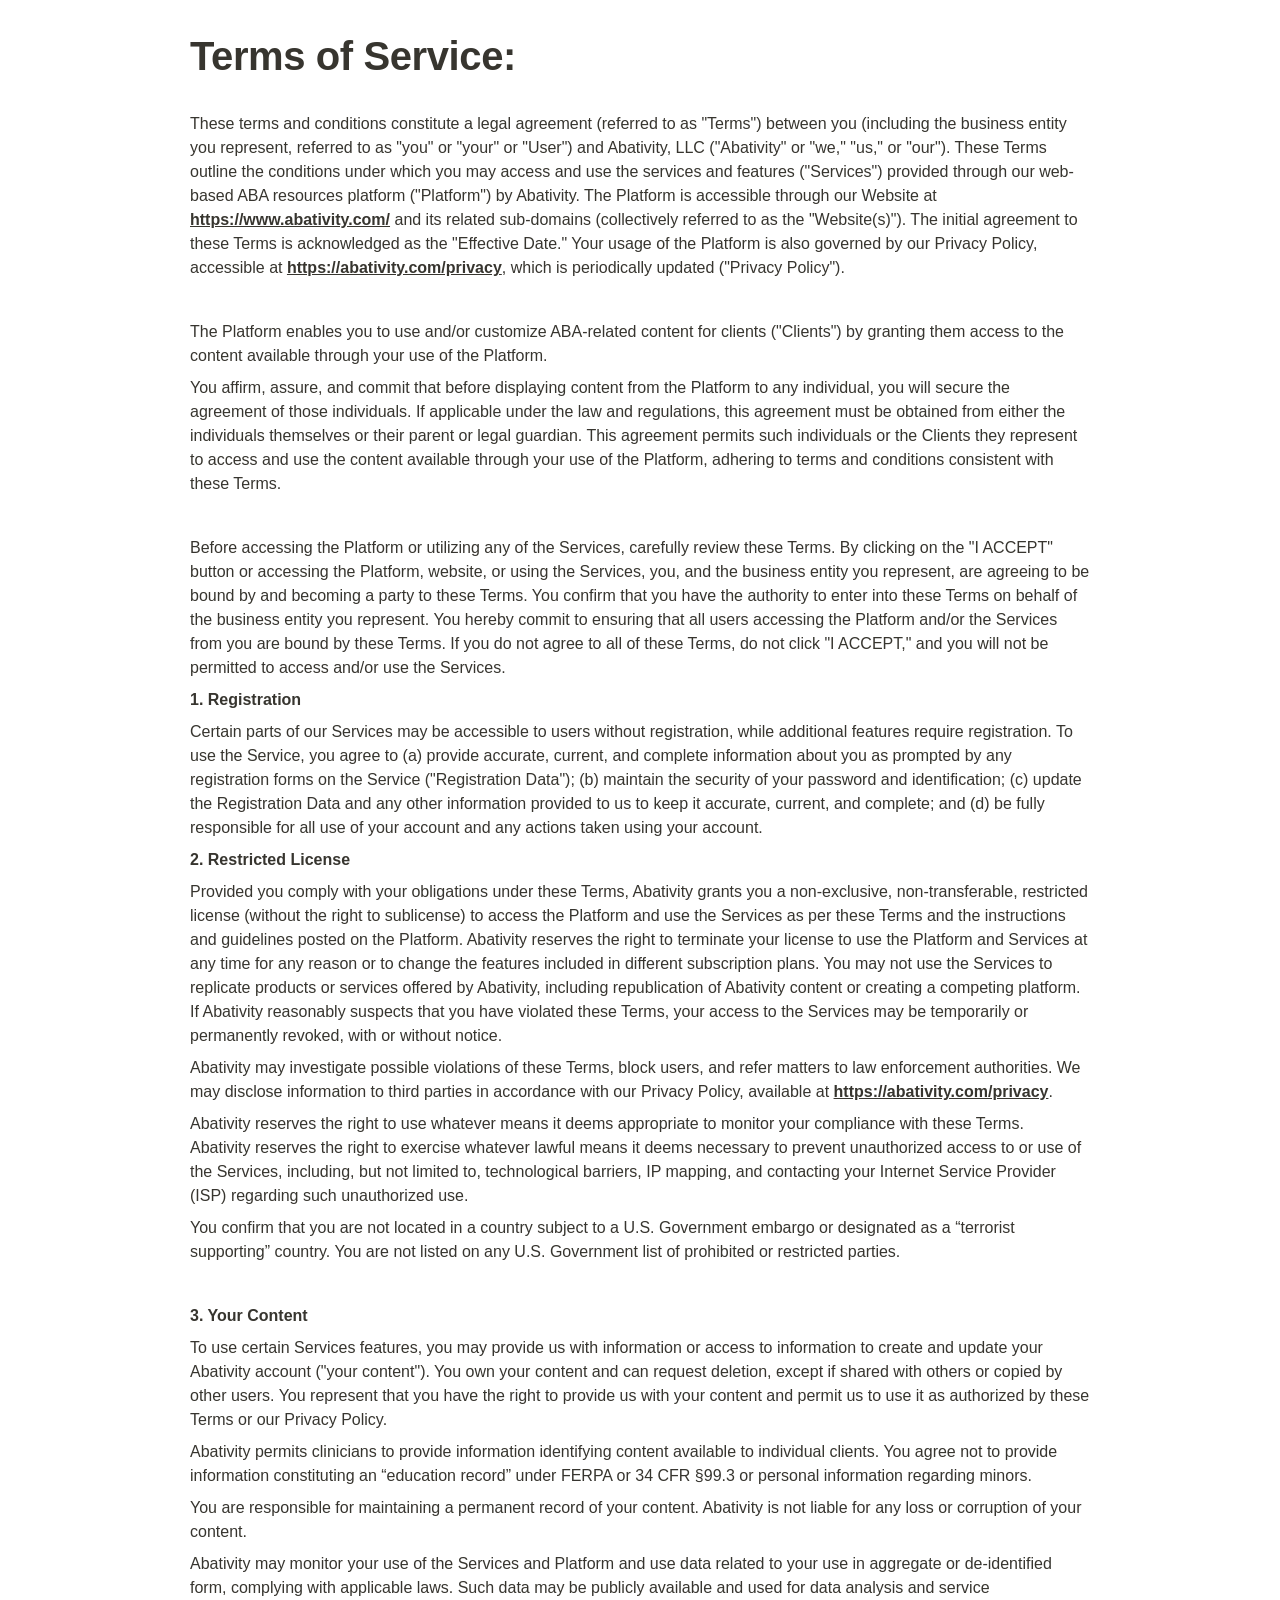
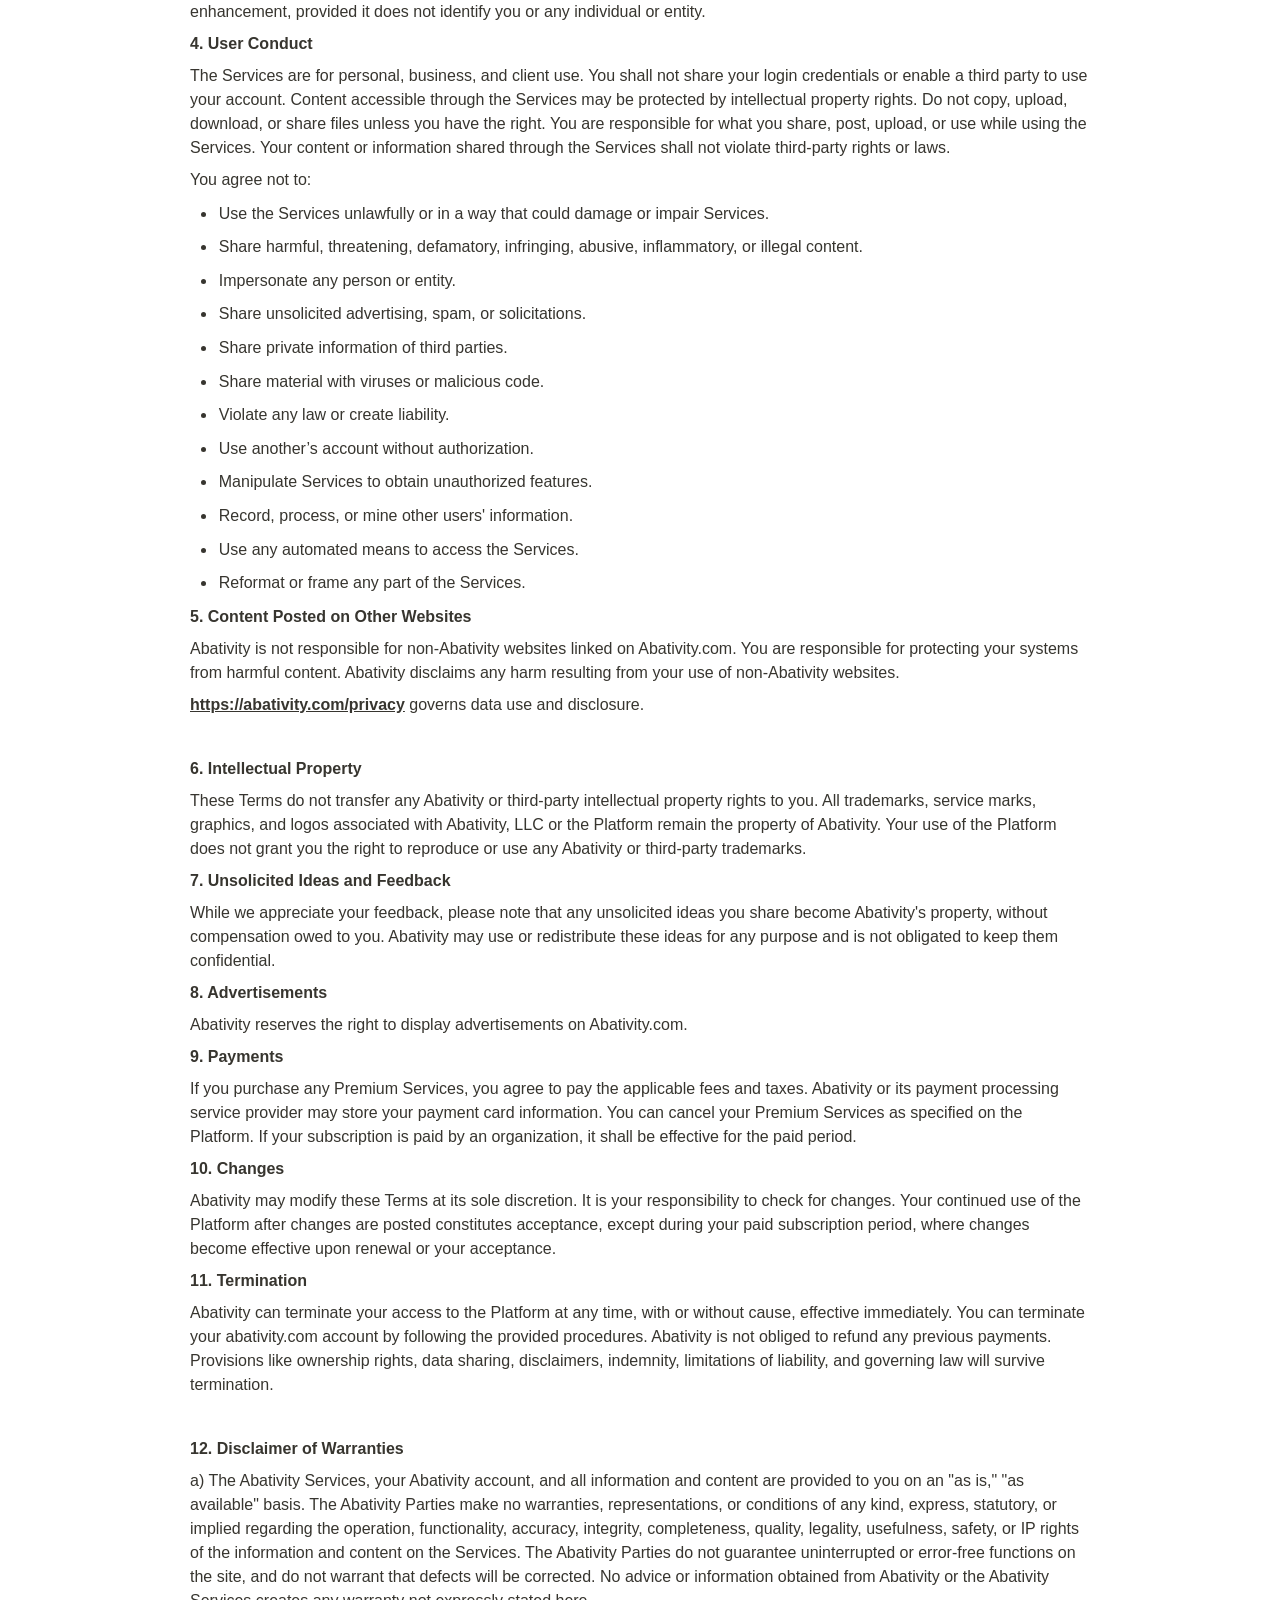
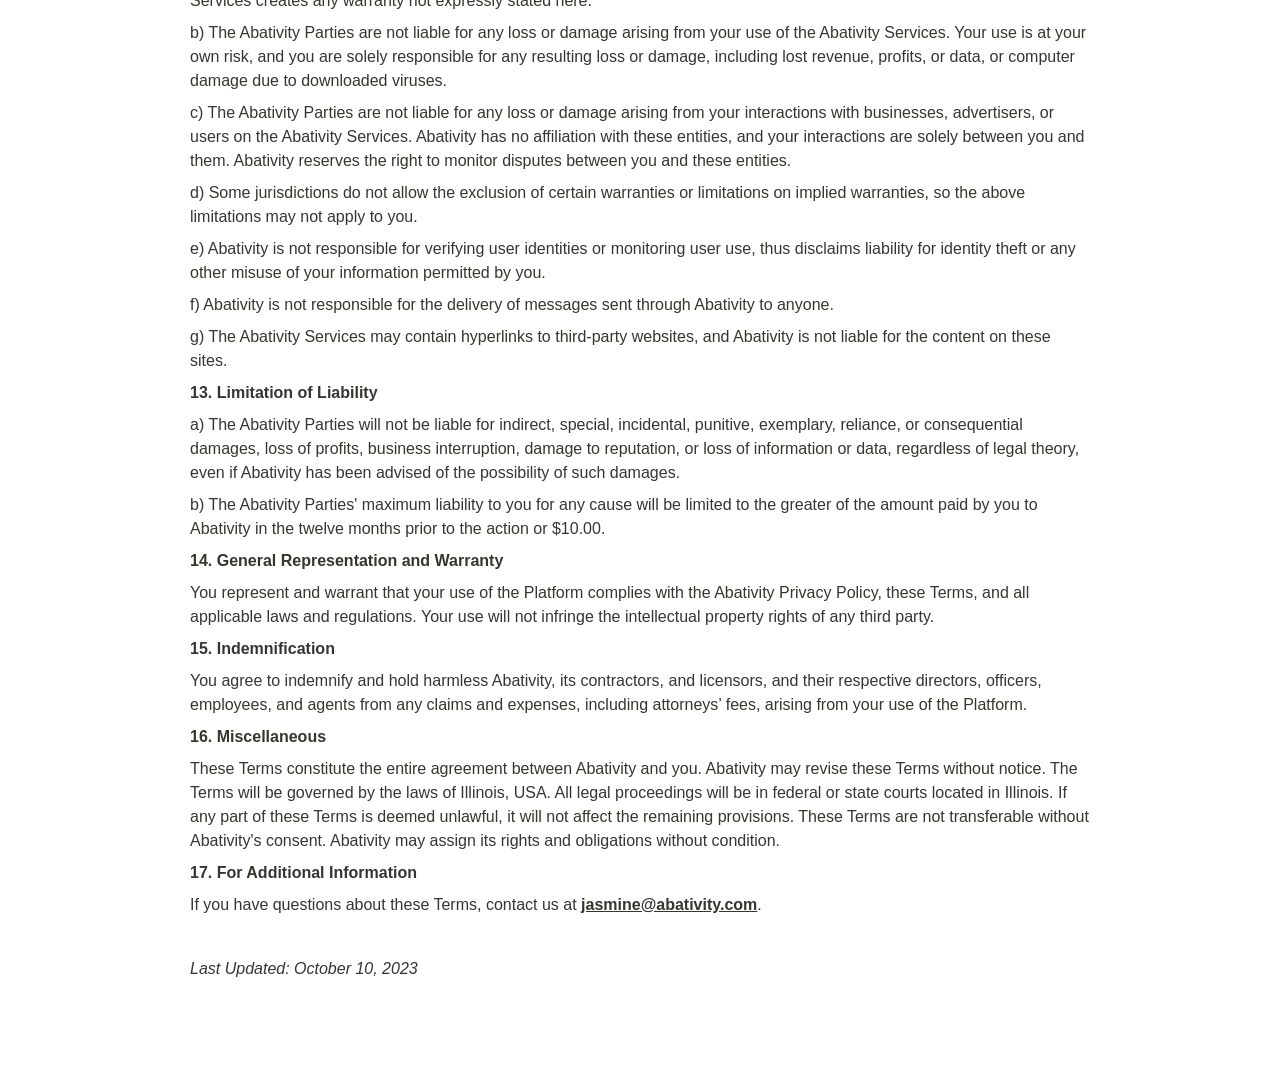
<file: TermsofService.html>
<html><head><meta http-equiv="Content-Type" content="text/html; charset=utf-8"/><title>Terms of Service:</title><style>
/* cspell:disable-file */
/* webkit printing magic: print all background colors */
html {
	-webkit-print-color-adjust: exact;
}
* {
	box-sizing: border-box;
	-webkit-print-color-adjust: exact;
}

html,
body {
	margin: 0;
	padding: 0;
}
@media only screen {
	body {
		margin: 2em auto;
		max-width: 900px;
		color: rgb(55, 53, 47);
	}
}

body {
	line-height: 1.5;
	white-space: pre-wrap;
}

a,
a.visited {
	color: inherit;
	text-decoration: underline;
}

.pdf-relative-link-path {
	font-size: 80%;
	color: #444;
}

h1,
h2,
h3 {
	letter-spacing: -0.01em;
	line-height: 1.2;
	font-weight: 600;
	margin-bottom: 0;
}

.page-title {
	font-size: 2.5rem;
	font-weight: 700;
	margin-top: 0;
	margin-bottom: 0.75em;
}

h1 {
	font-size: 1.875rem;
	margin-top: 1.875rem;
}

h2 {
	font-size: 1.5rem;
	margin-top: 1.5rem;
}

h3 {
	font-size: 1.25rem;
	margin-top: 1.25rem;
}

.source {
	border: 1px solid #ddd;
	border-radius: 3px;
	padding: 1.5em;
	word-break: break-all;
}

.callout {
	border-radius: 3px;
	padding: 1rem;
}

figure {
	margin: 1.25em 0;
	page-break-inside: avoid;
}

figcaption {
	opacity: 0.5;
	font-size: 85%;
	margin-top: 0.5em;
}

mark {
	background-color: transparent;
}

.indented {
	padding-left: 1.5em;
}

hr {
	background: transparent;
	display: block;
	width: 100%;
	height: 1px;
	visibility: visible;
	border: none;
	border-bottom: 1px solid rgba(55, 53, 47, 0.09);
}

img {
	max-width: 100%;
}

@media only print {
	img {
		max-height: 100vh;
		object-fit: contain;
	}
}

@page {
	margin: 1in;
}

.collection-content {
	font-size: 0.875rem;
}

.column-list {
	display: flex;
	justify-content: space-between;
}

.column {
	padding: 0 1em;
}

.column:first-child {
	padding-left: 0;
}

.column:last-child {
	padding-right: 0;
}

.table_of_contents-item {
	display: block;
	font-size: 0.875rem;
	line-height: 1.3;
	padding: 0.125rem;
}

.table_of_contents-indent-1 {
	margin-left: 1.5rem;
}

.table_of_contents-indent-2 {
	margin-left: 3rem;
}

.table_of_contents-indent-3 {
	margin-left: 4.5rem;
}

.table_of_contents-link {
	text-decoration: none;
	opacity: 0.7;
	border-bottom: 1px solid rgba(55, 53, 47, 0.18);
}

table,
th,
td {
	border: 1px solid rgba(55, 53, 47, 0.09);
	border-collapse: collapse;
}

table {
	border-left: none;
	border-right: none;
}

th,
td {
	font-weight: normal;
	padding: 0.25em 0.5em;
	line-height: 1.5;
	min-height: 1.5em;
	text-align: left;
}

th {
	color: rgba(55, 53, 47, 0.6);
}

ol,
ul {
	margin: 0;
	margin-block-start: 0.6em;
	margin-block-end: 0.6em;
}

li > ol:first-child,
li > ul:first-child {
	margin-block-start: 0.6em;
}

ul > li {
	list-style: disc;
}

ul.to-do-list {
	padding-inline-start: 0;
}

ul.to-do-list > li {
	list-style: none;
}

.to-do-children-checked {
	text-decoration: line-through;
	opacity: 0.375;
}

ul.toggle > li {
	list-style: none;
}

ul {
	padding-inline-start: 1.7em;
}

ul > li {
	padding-left: 0.1em;
}

ol {
	padding-inline-start: 1.6em;
}

ol > li {
	padding-left: 0.2em;
}

.mono ol {
	padding-inline-start: 2em;
}

.mono ol > li {
	text-indent: -0.4em;
}

.toggle {
	padding-inline-start: 0em;
	list-style-type: none;
}

/* Indent toggle children */
.toggle > li > details {
	padding-left: 1.7em;
}

.toggle > li > details > summary {
	margin-left: -1.1em;
}

.selected-value {
	display: inline-block;
	padding: 0 0.5em;
	background: rgba(206, 205, 202, 0.5);
	border-radius: 3px;
	margin-right: 0.5em;
	margin-top: 0.3em;
	margin-bottom: 0.3em;
	white-space: nowrap;
}

.collection-title {
	display: inline-block;
	margin-right: 1em;
}

.page-description {
    margin-bottom: 2em;
}

.simple-table {
	margin-top: 1em;
	font-size: 0.875rem;
	empty-cells: show;
}
.simple-table td {
	height: 29px;
	min-width: 120px;
}

.simple-table th {
	height: 29px;
	min-width: 120px;
}

.simple-table-header-color {
	background: rgb(247, 246, 243);
	color: black;
}
.simple-table-header {
	font-weight: 500;
}

time {
	opacity: 0.5;
}

.icon {
	display: inline-block;
	max-width: 1.2em;
	max-height: 1.2em;
	text-decoration: none;
	vertical-align: text-bottom;
	margin-right: 0.5em;
}

img.icon {
	border-radius: 3px;
}

.user-icon {
	width: 1.5em;
	height: 1.5em;
	border-radius: 100%;
	margin-right: 0.5rem;
}

.user-icon-inner {
	font-size: 0.8em;
}

.text-icon {
	border: 1px solid #000;
	text-align: center;
}

.page-cover-image {
	display: block;
	object-fit: cover;
	width: 100%;
	max-height: 30vh;
}

.page-header-icon {
	font-size: 3rem;
	margin-bottom: 1rem;
}

.page-header-icon-with-cover {
	margin-top: -0.72em;
	margin-left: 0.07em;
}

.page-header-icon img {
	border-radius: 3px;
}

.link-to-page {
	margin: 1em 0;
	padding: 0;
	border: none;
	font-weight: 500;
}

p > .user {
	opacity: 0.5;
}

td > .user,
td > time {
	white-space: nowrap;
}

input[type="checkbox"] {
	transform: scale(1.5);
	margin-right: 0.6em;
	vertical-align: middle;
}

p {
	margin-top: 0.5em;
	margin-bottom: 0.5em;
}

.image {
	border: none;
	margin: 1.5em 0;
	padding: 0;
	border-radius: 0;
	text-align: center;
}

.code,
code {
	background: rgba(135, 131, 120, 0.15);
	border-radius: 3px;
	padding: 0.2em 0.4em;
	border-radius: 3px;
	font-size: 85%;
	tab-size: 2;
}

code {
	color: #eb5757;
}

.code {
	padding: 1.5em 1em;
}

.code-wrap {
	white-space: pre-wrap;
	word-break: break-all;
}

.code > code {
	background: none;
	padding: 0;
	font-size: 100%;
	color: inherit;
}

blockquote {
	font-size: 1.25em;
	margin: 1em 0;
	padding-left: 1em;
	border-left: 3px solid rgb(55, 53, 47);
}

.bookmark {
	text-decoration: none;
	max-height: 8em;
	padding: 0;
	display: flex;
	width: 100%;
	align-items: stretch;
}

.bookmark-title {
	font-size: 0.85em;
	overflow: hidden;
	text-overflow: ellipsis;
	height: 1.75em;
	white-space: nowrap;
}

.bookmark-text {
	display: flex;
	flex-direction: column;
}

.bookmark-info {
	flex: 4 1 180px;
	padding: 12px 14px 14px;
	display: flex;
	flex-direction: column;
	justify-content: space-between;
}

.bookmark-image {
	width: 33%;
	flex: 1 1 180px;
	display: block;
	position: relative;
	object-fit: cover;
	border-radius: 1px;
}

.bookmark-description {
	color: rgba(55, 53, 47, 0.6);
	font-size: 0.75em;
	overflow: hidden;
	max-height: 4.5em;
	word-break: break-word;
}

.bookmark-href {
	font-size: 0.75em;
	margin-top: 0.25em;
}

.sans { font-family: ui-sans-serif, -apple-system, BlinkMacSystemFont, "Segoe UI", Helvetica, "Apple Color Emoji", Arial, sans-serif, "Segoe UI Emoji", "Segoe UI Symbol"; }
.code { font-family: "SFMono-Regular", Menlo, Consolas, "PT Mono", "Liberation Mono", Courier, monospace; }
.serif { font-family: Lyon-Text, Georgia, ui-serif, serif; }
.mono { font-family: iawriter-mono, Nitti, Menlo, Courier, monospace; }
.pdf .sans { font-family: Inter, ui-sans-serif, -apple-system, BlinkMacSystemFont, "Segoe UI", Helvetica, "Apple Color Emoji", Arial, sans-serif, "Segoe UI Emoji", "Segoe UI Symbol", 'Twemoji', 'Noto Color Emoji', 'Noto Sans CJK JP'; }
.pdf:lang(zh-CN) .sans { font-family: Inter, ui-sans-serif, -apple-system, BlinkMacSystemFont, "Segoe UI", Helvetica, "Apple Color Emoji", Arial, sans-serif, "Segoe UI Emoji", "Segoe UI Symbol", 'Twemoji', 'Noto Color Emoji', 'Noto Sans CJK SC'; }
.pdf:lang(zh-TW) .sans { font-family: Inter, ui-sans-serif, -apple-system, BlinkMacSystemFont, "Segoe UI", Helvetica, "Apple Color Emoji", Arial, sans-serif, "Segoe UI Emoji", "Segoe UI Symbol", 'Twemoji', 'Noto Color Emoji', 'Noto Sans CJK TC'; }
.pdf:lang(ko-KR) .sans { font-family: Inter, ui-sans-serif, -apple-system, BlinkMacSystemFont, "Segoe UI", Helvetica, "Apple Color Emoji", Arial, sans-serif, "Segoe UI Emoji", "Segoe UI Symbol", 'Twemoji', 'Noto Color Emoji', 'Noto Sans CJK KR'; }
.pdf .code { font-family: Source Code Pro, "SFMono-Regular", Menlo, Consolas, "PT Mono", "Liberation Mono", Courier, monospace, 'Twemoji', 'Noto Color Emoji', 'Noto Sans Mono CJK JP'; }
.pdf:lang(zh-CN) .code { font-family: Source Code Pro, "SFMono-Regular", Menlo, Consolas, "PT Mono", "Liberation Mono", Courier, monospace, 'Twemoji', 'Noto Color Emoji', 'Noto Sans Mono CJK SC'; }
.pdf:lang(zh-TW) .code { font-family: Source Code Pro, "SFMono-Regular", Menlo, Consolas, "PT Mono", "Liberation Mono", Courier, monospace, 'Twemoji', 'Noto Color Emoji', 'Noto Sans Mono CJK TC'; }
.pdf:lang(ko-KR) .code { font-family: Source Code Pro, "SFMono-Regular", Menlo, Consolas, "PT Mono", "Liberation Mono", Courier, monospace, 'Twemoji', 'Noto Color Emoji', 'Noto Sans Mono CJK KR'; }
.pdf .serif { font-family: PT Serif, Lyon-Text, Georgia, ui-serif, serif, 'Twemoji', 'Noto Color Emoji', 'Noto Serif CJK JP'; }
.pdf:lang(zh-CN) .serif { font-family: PT Serif, Lyon-Text, Georgia, ui-serif, serif, 'Twemoji', 'Noto Color Emoji', 'Noto Serif CJK SC'; }
.pdf:lang(zh-TW) .serif { font-family: PT Serif, Lyon-Text, Georgia, ui-serif, serif, 'Twemoji', 'Noto Color Emoji', 'Noto Serif CJK TC'; }
.pdf:lang(ko-KR) .serif { font-family: PT Serif, Lyon-Text, Georgia, ui-serif, serif, 'Twemoji', 'Noto Color Emoji', 'Noto Serif CJK KR'; }
.pdf .mono { font-family: PT Mono, iawriter-mono, Nitti, Menlo, Courier, monospace, 'Twemoji', 'Noto Color Emoji', 'Noto Sans Mono CJK JP'; }
.pdf:lang(zh-CN) .mono { font-family: PT Mono, iawriter-mono, Nitti, Menlo, Courier, monospace, 'Twemoji', 'Noto Color Emoji', 'Noto Sans Mono CJK SC'; }
.pdf:lang(zh-TW) .mono { font-family: PT Mono, iawriter-mono, Nitti, Menlo, Courier, monospace, 'Twemoji', 'Noto Color Emoji', 'Noto Sans Mono CJK TC'; }
.pdf:lang(ko-KR) .mono { font-family: PT Mono, iawriter-mono, Nitti, Menlo, Courier, monospace, 'Twemoji', 'Noto Color Emoji', 'Noto Sans Mono CJK KR'; }
.highlight-default {
	color: rgba(55, 53, 47, 1);
}
.highlight-gray {
	color: rgba(120, 119, 116, 1);
	fill: rgba(120, 119, 116, 1);
}
.highlight-brown {
	color: rgba(159, 107, 83, 1);
	fill: rgba(159, 107, 83, 1);
}
.highlight-orange {
	color: rgba(217, 115, 13, 1);
	fill: rgba(217, 115, 13, 1);
}
.highlight-yellow {
	color: rgba(203, 145, 47, 1);
	fill: rgba(203, 145, 47, 1);
}
.highlight-teal {
	color: rgba(68, 131, 97, 1);
	fill: rgba(68, 131, 97, 1);
}
.highlight-blue {
	color: rgba(51, 126, 169, 1);
	fill: rgba(51, 126, 169, 1);
}
.highlight-purple {
	color: rgba(144, 101, 176, 1);
	fill: rgba(144, 101, 176, 1);
}
.highlight-pink {
	color: rgba(193, 76, 138, 1);
	fill: rgba(193, 76, 138, 1);
}
.highlight-red {
	color: rgba(212, 76, 71, 1);
	fill: rgba(212, 76, 71, 1);
}
.highlight-gray_background {
	background: rgba(241, 241, 239, 1);
}
.highlight-brown_background {
	background: rgba(244, 238, 238, 1);
}
.highlight-orange_background {
	background: rgba(251, 236, 221, 1);
}
.highlight-yellow_background {
	background: rgba(251, 243, 219, 1);
}
.highlight-teal_background {
	background: rgba(237, 243, 236, 1);
}
.highlight-blue_background {
	background: rgba(231, 243, 248, 1);
}
.highlight-purple_background {
	background: rgba(244, 240, 247, 0.8);
}
.highlight-pink_background {
	background: rgba(249, 238, 243, 0.8);
}
.highlight-red_background {
	background: rgba(253, 235, 236, 1);
}
.block-color-default {
	color: inherit;
	fill: inherit;
}
.block-color-gray {
	color: rgba(120, 119, 116, 1);
	fill: rgba(120, 119, 116, 1);
}
.block-color-brown {
	color: rgba(159, 107, 83, 1);
	fill: rgba(159, 107, 83, 1);
}
.block-color-orange {
	color: rgba(217, 115, 13, 1);
	fill: rgba(217, 115, 13, 1);
}
.block-color-yellow {
	color: rgba(203, 145, 47, 1);
	fill: rgba(203, 145, 47, 1);
}
.block-color-teal {
	color: rgba(68, 131, 97, 1);
	fill: rgba(68, 131, 97, 1);
}
.block-color-blue {
	color: rgba(51, 126, 169, 1);
	fill: rgba(51, 126, 169, 1);
}
.block-color-purple {
	color: rgba(144, 101, 176, 1);
	fill: rgba(144, 101, 176, 1);
}
.block-color-pink {
	color: rgba(193, 76, 138, 1);
	fill: rgba(193, 76, 138, 1);
}
.block-color-red {
	color: rgba(212, 76, 71, 1);
	fill: rgba(212, 76, 71, 1);
}
.block-color-gray_background {
	background: rgba(241, 241, 239, 1);
}
.block-color-brown_background {
	background: rgba(244, 238, 238, 1);
}
.block-color-orange_background {
	background: rgba(251, 236, 221, 1);
}
.block-color-yellow_background {
	background: rgba(251, 243, 219, 1);
}
.block-color-teal_background {
	background: rgba(237, 243, 236, 1);
}
.block-color-blue_background {
	background: rgba(231, 243, 248, 1);
}
.block-color-purple_background {
	background: rgba(244, 240, 247, 0.8);
}
.block-color-pink_background {
	background: rgba(249, 238, 243, 0.8);
}
.block-color-red_background {
	background: rgba(253, 235, 236, 1);
}
.select-value-color-interactiveBlue { background-color: rgba(35, 131, 226, .07); }
.select-value-color-pink { background-color: rgba(245, 224, 233, 1); }
.select-value-color-purple { background-color: rgba(232, 222, 238, 1); }
.select-value-color-green { background-color: rgba(219, 237, 219, 1); }
.select-value-color-gray { background-color: rgba(227, 226, 224, 1); }
.select-value-color-translucentGray { background-color: rgba(255, 255, 255, 0.0375); }
.select-value-color-orange { background-color: rgba(250, 222, 201, 1); }
.select-value-color-brown { background-color: rgba(238, 224, 218, 1); }
.select-value-color-red { background-color: rgba(255, 226, 221, 1); }
.select-value-color-yellow { background-color: rgba(253, 236, 200, 1); }
.select-value-color-blue { background-color: rgba(211, 229, 239, 1); }
.select-value-color-pageGlass { background-color: undefined; }
.select-value-color-washGlass { background-color: undefined; }

.checkbox {
	display: inline-flex;
	vertical-align: text-bottom;
	width: 16;
	height: 16;
	background-size: 16px;
	margin-left: 2px;
	margin-right: 5px;
}

.checkbox-on {
	background-image: url("data:image/svg+xml;charset=UTF-8,%3Csvg%20width%3D%2216%22%20height%3D%2216%22%20viewBox%3D%220%200%2016%2016%22%20fill%3D%22none%22%20xmlns%3D%22http%3A%2F%2Fwww.w3.org%2F2000%2Fsvg%22%3E%0A%3Crect%20width%3D%2216%22%20height%3D%2216%22%20fill%3D%22%2358A9D7%22%2F%3E%0A%3Cpath%20d%3D%22M6.71429%2012.2852L14%204.9995L12.7143%203.71436L6.71429%209.71378L3.28571%206.2831L2%207.57092L6.71429%2012.2852Z%22%20fill%3D%22white%22%2F%3E%0A%3C%2Fsvg%3E");
}

.checkbox-off {
	background-image: url("data:image/svg+xml;charset=UTF-8,%3Csvg%20width%3D%2216%22%20height%3D%2216%22%20viewBox%3D%220%200%2016%2016%22%20fill%3D%22none%22%20xmlns%3D%22http%3A%2F%2Fwww.w3.org%2F2000%2Fsvg%22%3E%0A%3Crect%20x%3D%220.75%22%20y%3D%220.75%22%20width%3D%2214.5%22%20height%3D%2214.5%22%20fill%3D%22white%22%20stroke%3D%22%2336352F%22%20stroke-width%3D%221.5%22%2F%3E%0A%3C%2Fsvg%3E");
}
	
</style></head><body><article id="6f50d433-974d-498a-af12-a6303d2d20eb" class="page sans"><header><h1 class="page-title">Terms of Service:</h1><p class="page-description"></p></header><div class="page-body"><p id="b4e98154-f3ff-4993-b637-9169d10bae3e" class=""><mark class="highlight-default">These terms and conditions constitute a legal agreement (referred to as &quot;Terms&quot;) between you (including the business entity you represent, referred to as &quot;you&quot; or &quot;your&quot; or &quot;User&quot;) and Abativity, LLC (&quot;Abativity&quot; or &quot;we,&quot; &quot;us,&quot; or &quot;our&quot;). These Terms outline the conditions under which you may access and use the services and features (&quot;Services&quot;) provided through our web-based ABA resources platform (&quot;Platform&quot;) by Abativity. The Platform is accessible through our Website at </mark><mark class="highlight-default"><a href="https://www.abativity.com/"><strong>https://www.abativity.com/</strong></a></mark><mark class="highlight-default"> and its related sub-domains (collectively referred to as the &quot;Website(s)&quot;). The initial agreement to these Terms is acknowledged as the &quot;Effective Date.&quot; Your usage of the Platform is also governed by our Privacy Policy, accessible at </mark><mark class="highlight-default"><a href="https://abativity.com/privacy"><strong>https://abativity.com/privacy</strong></a></mark><mark class="highlight-default">, which is periodically updated (&quot;Privacy Policy&quot;).</mark></p><p id="cee2a7cc-a29d-447f-a1f2-d04d0a101ba6" class="">
</p><p id="7de035b9-255a-4440-afe1-90196e0c7b42" class=""><mark class="highlight-default">The Platform enables you to use and/or customize ABA-related content for clients (&quot;Clients&quot;) by granting them access to the content available through your use of the Platform.</mark></p><p id="f5dfdc9f-5fc2-4646-a3ea-5da0f9581d17" class=""><mark class="highlight-default">You affirm, assure, and commit that before displaying content from the Platform to any individual, you will secure the agreement of those individuals. If applicable under the law and regulations, this agreement must be obtained from either the individuals themselves or their parent or legal guardian. This agreement permits such individuals or the Clients they represent to access and use the content available through your use of the Platform, adhering to terms and conditions consistent with these Terms.</mark></p><p id="924843ac-d7b5-494a-81b1-ca463e70ed56" class="">
</p><p id="c6f1143e-2fae-4c8c-ad0f-0b893a1e0257" class=""><mark class="highlight-default">Before accessing the Platform or utilizing any of the Services, carefully review these Terms. By clicking on the &quot;I ACCEPT&quot; button or accessing the Platform, website, or using the Services, you, and the business entity you represent, are agreeing to be bound by and becoming a party to these Terms. You confirm that you have the authority to enter into these Terms on behalf of the business entity you represent. You hereby commit to ensuring that all users accessing the Platform and/or the Services from you are bound by these Terms. If you do not agree to all of these Terms, do not click &quot;I ACCEPT,&quot; and you will not be permitted to access and/or use the Services.</mark></p><p id="e3fe264a-88be-49b4-ba4f-fdd1d690849c" class=""><mark class="highlight-default"><strong>1. Registration</strong></mark></p><p id="68a4324d-c634-4c4e-b97d-a54d7af9084c" class=""><mark class="highlight-default">Certain parts of our Services may be accessible to users without registration, while additional features require registration. To use the Service, you agree to (a) provide accurate, current, and complete information about you as prompted by any registration forms on the Service (&quot;Registration Data&quot;); (b) maintain the security of your password and identification; (c) update the Registration Data and any other information provided to us to keep it accurate, current, and complete; and (d) be fully responsible for all use of your account and any actions taken using your account.</mark></p><p id="e2ae013e-b5fa-4fea-825f-3b99a50fa22c" class=""><mark class="highlight-default"><strong>2. Restricted License</strong></mark></p><p id="2695b41a-f753-483b-9aae-b351088158de" class=""><mark class="highlight-default">Provided you comply with your obligations under these Terms, Abativity grants you a non-exclusive, non-transferable, restricted license (without the right to sublicense) to access the Platform and use the Services as per these Terms and the instructions and guidelines posted on the Platform. Abativity reserves the right to terminate your license to use the Platform and Services at any time for any reason or to change the features included in different subscription plans. You may not use the Services to replicate products or services offered by Abativity, including republication of Abativity content or creating a competing platform. If Abativity reasonably suspects that you have violated these Terms, your access to the Services may be temporarily or permanently revoked, with or without notice.</mark></p><p id="f84f0a3b-0c3c-478e-8d95-f392e1237fc2" class=""><mark class="highlight-default">Abativity may investigate possible violations of these Terms, block users, and refer matters to law enforcement authorities. We may disclose information to third parties in accordance with our Privacy Policy, available at </mark><mark class="highlight-default"><a href="https://abativity.com/privacy"><strong>https://abativity.com/privacy</strong></a></mark><mark class="highlight-default">.</mark></p><p id="fd657abb-4b51-4b43-ae36-bb22d674899e" class=""><mark class="highlight-default">Abativity reserves the right to use whatever means it deems appropriate to monitor your compliance with these Terms.  Abativity reserves the right to exercise whatever lawful means it deems necessary to prevent unauthorized access to or use of the Services, including, but not limited to, technological barriers, IP mapping, and contacting your Internet Service Provider (ISP) regarding such unauthorized use.</mark></p><p id="7436c319-097a-4557-aa59-08b349fe2ac9" class=""><mark class="highlight-default">You confirm that you are not located in a country subject to a U.S. Government embargo or designated as a “terrorist supporting” country. You are not listed on any U.S. Government list of prohibited or restricted parties.</mark></p><p id="d565f1ca-0930-40d1-89bc-36d219d2c095" class="">
</p><p id="d657378d-72e8-4abf-a15f-06c649670aa4" class=""><mark class="highlight-default"><strong>3. Your Content</strong></mark></p><p id="c4b8250c-eea7-4e67-9f26-b4b094adb06a" class=""><mark class="highlight-default">To use certain Services features, you may provide us with information or access to information to create and update your Abativity account (&quot;your content&quot;). You own your content and can request deletion, except if shared with others or copied by other users. You represent that you have the right to provide us with your content and permit us to use it as authorized by these Terms or our Privacy Policy.</mark></p><p id="9ad0a8f4-44f1-4b79-9158-a8be2e516176" class=""><mark class="highlight-default">Abativity permits clinicians to provide information identifying content available to individual clients. You agree not to provide information constituting an “education record” under FERPA or 34 CFR §99.3 or personal information regarding minors.</mark></p><p id="a66842ec-c284-42fc-a412-b4043eb2abda" class=""><mark class="highlight-default">You are responsible for maintaining a permanent record of your content. Abativity is not liable for any loss or corruption of your content.</mark></p><p id="de7d8871-f497-4c5c-a662-bed023ed84eb" class=""><mark class="highlight-default">Abativity may monitor your use of the Services and Platform and use data related to your use in aggregate or de-identified form, complying with applicable laws. Such data may be publicly available and used for data analysis and service enhancement, provided it does not identify you or any individual or entity.</mark></p><p id="29116aea-20e1-4792-b240-edba621be6d8" class=""><mark class="highlight-default"><strong>4. User Conduct</strong></mark></p><p id="fd420fb4-e973-4b14-abee-c01bae5db70d" class=""><mark class="highlight-default">The Services are for personal, business, and client use. You shall not share your login credentials or enable a third party to use your account. Content accessible through the Services may be protected by intellectual property rights. Do not copy, upload, download, or share files unless you have the right. You are responsible for what you share, post, upload, or use while using the Services. Your content or information shared through the Services shall not violate third-party rights or laws.</mark></p><p id="789289d4-db38-43de-8707-cd39393c3c1c" class=""><mark class="highlight-default">You agree not to:</mark></p><ul id="1a53073d-5a27-4b4e-80b8-a834129ebc14" class="bulleted-list"><li style="list-style-type:disc"><mark class="highlight-default">Use the Services unlawfully or in a way that could damage or impair Services.</mark></li></ul><ul id="5c6e8fe8-4e05-45a5-8365-23dfa2865a13" class="bulleted-list"><li style="list-style-type:disc"><mark class="highlight-default">Share harmful, threatening, defamatory, infringing, abusive, inflammatory, or illegal content.</mark></li></ul><ul id="72bac104-4202-40f9-b79d-f6fa56d14b71" class="bulleted-list"><li style="list-style-type:disc"><mark class="highlight-default">Impersonate any person or entity.</mark></li></ul><ul id="dc67bcad-b58a-4114-ae2a-79661534b8a0" class="bulleted-list"><li style="list-style-type:disc"><mark class="highlight-default">Share unsolicited advertising, spam, or solicitations.</mark></li></ul><ul id="ed68ae8f-a089-4437-957e-b05ef03f1cca" class="bulleted-list"><li style="list-style-type:disc"><mark class="highlight-default">Share private information of third parties.</mark></li></ul><ul id="07bd1349-fe1b-4da1-8270-3b3c0c23ded8" class="bulleted-list"><li style="list-style-type:disc"><mark class="highlight-default">Share material with viruses or malicious code.</mark></li></ul><ul id="f2b5db1a-ad2d-4b14-a204-c6a2fe3d1bc6" class="bulleted-list"><li style="list-style-type:disc"><mark class="highlight-default">Violate any law or create liability.</mark></li></ul><ul id="7896e0b9-558a-4b54-bb57-2a6b64a27caa" class="bulleted-list"><li style="list-style-type:disc"><mark class="highlight-default">Use another’s account without authorization.</mark></li></ul><ul id="d2b4e180-f13e-4957-8a23-205da3038031" class="bulleted-list"><li style="list-style-type:disc"><mark class="highlight-default">Manipulate Services to obtain unauthorized features.</mark></li></ul><ul id="2e92ff20-2b14-4af1-9ead-280dc5b4cc1d" class="bulleted-list"><li style="list-style-type:disc"><mark class="highlight-default">Record, process, or mine other users&#x27; information.</mark></li></ul><ul id="e956445a-2fd2-4e41-b829-86829b653cf3" class="bulleted-list"><li style="list-style-type:disc"><mark class="highlight-default">Use any automated means to access the Services.</mark></li></ul><ul id="e3d3e1be-09f6-4862-8862-ce7dfe6160bc" class="bulleted-list"><li style="list-style-type:disc"><mark class="highlight-default">Reformat or frame any part of the Services.</mark></li></ul><p id="9a869d68-f111-46df-8cab-e8a4b42b983f" class=""><mark class="highlight-default"><strong>5. Content Posted on Other Websites</strong></mark></p><p id="970f62a3-783b-4368-ae05-12c8575b5864" class=""><mark class="highlight-default">Abativity is not responsible for non-Abativity websites linked on Abativity.com. You are responsible for protecting your systems from harmful content. Abativity disclaims any harm resulting from your use of non-Abativity websites.</mark></p><p id="d4a66b86-6bc5-42ff-8602-9c2eb62e3179" class=""><mark class="highlight-default"><a href="https://abativity.com/privacy"><strong>https://abativity.com/privacy</strong></a></mark><mark class="highlight-default"> governs data use and disclosure.</mark></p><p id="d1d466e0-17e4-4067-bbce-3117a82ad10d" class="">
</p><p id="baf27006-f081-408c-adb4-feb0051dd279" class=""><mark class="highlight-default"><strong>6. Intellectual Property</strong></mark></p><p id="36809efd-ab78-4f2b-ac3c-6a5151557649" class=""><mark class="highlight-default">These Terms do not transfer any Abativity or third-party intellectual property rights to you. All trademarks, service marks, graphics, and logos associated with Abativity, LLC or the Platform remain the property of Abativity. Your use of the Platform does not grant you the right to reproduce or use any Abativity or third-party trademarks.</mark></p><p id="7e9467e1-9981-4f40-a154-bd0be4fdcc14" class=""><mark class="highlight-default"><strong>7. Unsolicited Ideas and Feedback</strong></mark></p><p id="3fa52144-ddbf-4e34-96e8-fac93f641b78" class=""><mark class="highlight-default">While we appreciate your feedback, please note that any unsolicited ideas you share become Abativity&#x27;s property, without compensation owed to you. Abativity may use or redistribute these ideas for any purpose and is not obligated to keep them confidential.</mark></p><p id="c9665dfa-5061-432e-a72d-f9e93b5e3b65" class=""><mark class="highlight-default"><strong>8. Advertisements</strong></mark></p><p id="6928961b-d22d-41f9-a1b0-63286aaa58cf" class=""><mark class="highlight-default">Abativity reserves the right to display advertisements on Abativity.com.</mark></p><p id="cc81275c-3508-4a89-9344-ad74cf6c35d2" class=""><mark class="highlight-default"><strong>9. Payments</strong></mark></p><p id="fdb6ab99-59dc-485b-8508-6caa18d848d8" class=""><mark class="highlight-default">If you purchase any Premium Services, you agree to pay the applicable fees and taxes. Abativity or its payment processing service provider may store your payment card information. You can cancel your Premium Services as specified on the Platform. If your subscription is paid by an organization, it shall be effective for the paid period.</mark></p><p id="d958b19c-7765-488f-887b-37c824d72d45" class=""><mark class="highlight-default"><strong>10. Changes</strong></mark></p><p id="3dfade12-7474-43ae-9b30-23994c568dcf" class=""><mark class="highlight-default">Abativity may modify these Terms at its sole discretion. It is your responsibility to check for changes. Your continued use of the Platform after changes are posted constitutes acceptance, except during your paid subscription period, where changes become effective upon renewal or your acceptance.</mark></p><p id="f841a817-4481-4171-adbe-304c2dd6b289" class=""><mark class="highlight-default"><strong>11. Termination</strong></mark></p><p id="fc50075d-beb7-4de7-b3ef-1c894e4a0b9d" class=""><mark class="highlight-default">Abativity can terminate your access to the Platform at any time, with or without cause, effective immediately. You can terminate your abativity.com account by following the provided procedures. Abativity is not obliged to refund any previous payments. Provisions like ownership rights, data sharing, disclaimers, indemnity, limitations of liability, and governing law will survive termination.</mark></p><p id="ff23ebcb-21c2-4e6e-be66-5590c95c0f31" class="">
</p><p id="b4a3c0ea-f5bb-4f0c-8756-9c335db6044d" class=""><mark class="highlight-default"><strong>12. Disclaimer of Warranties</strong></mark></p><p id="aeedd6ea-3424-451d-9fa1-dfc779e951d3" class=""><mark class="highlight-default">a) The Abativity Services, your Abativity account, and all information and content are provided to you on an &quot;as is,&quot; &quot;as available&quot; basis. The Abativity Parties make no warranties, representations, or conditions of any kind, express, statutory, or implied regarding the operation, functionality, accuracy, integrity, completeness, quality, legality, usefulness, safety, or IP rights of the information and content on the Services. The Abativity Parties do not guarantee uninterrupted or error-free functions on the site, and do not warrant that defects will be corrected. No advice or information obtained from Abativity or the Abativity Services creates any warranty not expressly stated here.</mark></p><p id="3d1ab166-938b-40ff-ab03-e09a652cc21a" class=""><mark class="highlight-default">b) The Abativity Parties are not liable for any loss or damage arising from your use of the Abativity Services. Your use is at your own risk, and you are solely responsible for any resulting loss or damage, including lost revenue, profits, or data, or computer damage due to downloaded viruses.</mark></p><p id="0cdfb6df-c5eb-4a9b-9c18-2c578c9416bd" class=""><mark class="highlight-default">c) The Abativity Parties are not liable for any loss or damage arising from your interactions with businesses, advertisers, or users on the Abativity Services. Abativity has no affiliation with these entities, and your interactions are solely between you and them. Abativity reserves the right to monitor disputes between you and these entities.</mark></p><p id="c57dc10d-4f6b-411b-90dc-3bc84c8e0d8d" class=""><mark class="highlight-default">d) Some jurisdictions do not allow the exclusion of certain warranties or limitations on implied warranties, so the above limitations may not apply to you.</mark></p><p id="6c792a4f-5633-42f9-bf14-8f642cbb6ca8" class=""><mark class="highlight-default">e) Abativity is not responsible for verifying user identities or monitoring user use, thus disclaims liability for identity theft or any other misuse of your information permitted by you.</mark></p><p id="915d068b-eee2-42ed-b8ea-415c0487be05" class=""><mark class="highlight-default">f) Abativity is not responsible for the delivery of messages sent through Abativity to anyone.</mark></p><p id="9df444e8-38c7-4d37-8b76-9999cc85408d" class=""><mark class="highlight-default">g) The Abativity Services may contain hyperlinks to third-party websites, and Abativity is not liable for the content on these sites.</mark></p><p id="0d8e399c-9a51-4b55-bb3b-63db18411cf0" class=""><mark class="highlight-default"><strong>13. Limitation of Liability</strong></mark></p><p id="239a721e-a76c-42a4-b9e4-4c4cd356b32e" class=""><mark class="highlight-default">a) The Abativity Parties will not be liable for indirect, special, incidental, punitive, exemplary, reliance, or consequential damages, loss of profits, business interruption, damage to reputation, or loss of information or data, regardless of legal theory, even if Abativity has been advised of the possibility of such damages.</mark></p><p id="c07e6002-c772-459e-bc73-fbc42b2ec20a" class=""><mark class="highlight-default">b) The Abativity Parties&#x27; maximum liability to you for any cause will be limited to the greater of the amount paid by you to Abativity in the twelve months prior to the action or $10.00.</mark></p><p id="aad44f38-ddca-4d8d-9d2c-86e592e65d49" class=""><mark class="highlight-default"><strong>14. General Representation and Warranty</strong></mark></p><p id="80f4896c-cc17-411d-a24d-d2821bd0f839" class=""><mark class="highlight-default">You represent and warrant that your use of the Platform complies with the Abativity Privacy Policy, these Terms, and all applicable laws and regulations. Your use will not infringe the intellectual property rights of any third party.</mark></p><p id="d2bbb2c6-78a2-4904-b587-9cf0a0bc5693" class=""><mark class="highlight-default"><strong>15. Indemnification</strong></mark></p><p id="0f4d4207-6c18-4081-8241-bb243407aa83" class=""><mark class="highlight-default">You agree to indemnify and hold harmless Abativity, its contractors, and licensors, and their respective directors, officers, employees, and agents from any claims and expenses, including attorneys’ fees, arising from your use of the Platform.</mark></p><p id="141e84a5-1f56-4214-8464-5d5078562aee" class=""><mark class="highlight-default"><strong>16. Miscellaneous</strong></mark></p><p id="5038e76f-6ff0-4210-bc59-28fd5ef76530" class=""><mark class="highlight-default">These Terms constitute the entire agreement between Abativity and you. Abativity may revise these Terms without notice. The Terms will be governed by the laws of Illinois, USA. All legal proceedings will be in federal or state courts located in Illinois. If any part of these Terms is deemed unlawful, it will not affect the remaining provisions. These Terms are not transferable without Abativity&#x27;s consent. Abativity may assign its rights and obligations without condition.</mark></p><p id="aa1d1e6a-80e0-4edc-b8b5-0cf0a18f72fd" class=""><mark class="highlight-default"><strong>17. For Additional Information</strong></mark></p><p id="7b7e5178-336b-4b97-9c55-910f2e06deb1" class=""><mark class="highlight-default">If you have questions about these Terms, contact us at </mark><mark class="highlight-default"><a href="mailto:jasmine@abativity.com"><strong>jasmine@abativity.com</strong></a></mark><mark class="highlight-default">.</mark></p><p id="fe876c31-d58b-436f-8275-1baaf785e9cf" class="">
</p><p id="abc80dc1-74e6-4a29-a0ce-57f53d89323b" class=""><mark class="highlight-default"><em>Last Updated: October 10, 2023</em></mark></p><p id="04f603e9-de3b-469b-9e4b-bb797274ee81" class="">
</p><p id="1c4df7b7-4502-465f-bf6d-3f36ac517549" class="">
</p></div></article><span class="sans" style="font-size:14px;padding-top:2em"></span></body></html>
</file>
<file: assets/css/noscript.css>
/*
	Stellar by HTML5 UP
	html5up.net | @ajlkn
	Free for personal and commercial use under the CCA 3.0 license (html5up.net/license)
*/

/* Header */

	body.is-preload #header.alt > * {
		opacity: 1;
	}

	body.is-preload #header.alt .logo {
		-moz-transform: none;
		-webkit-transform: none;
		-ms-transform: none;
		transform: none;
	}
</file>
<file: assets/css/main.css>
@import url(fontawesome-all.min.css);
@import 'https://fonts.googleapis.com/css?family=Source+Sans+Pro:300,400';

/*
	Stellar by HTML5 UP
	html5up.net | @ajlkn
	Free for personal and commercial use under the CCA 3.0 license (html5up.net/license)
*/


html, body, div, span, applet, object,
iframe, h1, h2, h3, h4, h5, h6, p, blockquote,
pre, a, abbr, acronym, address, big, cite,
code, del, dfn, em, img, ins, kbd, q, s, samp,
small, strike, strong, sub, sup, tt, var, b,
u, i, center, dl, dt, dd, ol, ul, li, fieldset,
form, label, legend, table, caption, tbody,
tfoot, thead, tr, th, td, article, aside,
canvas, details, embed, figure, figcaption,
footer, header, hgroup, menu, nav, output, ruby,
section, summary, time, mark, audio, video {
	margin: 0;
	padding: 0;
	border: 0;
	font-size: 100%;
	font: inherit;
	vertical-align: baseline;}

article, aside, details, figcaption, figure,
footer, header, hgroup, menu, nav, section {
	display: block;}

body {
	line-height: 1;
}

ol, ul {
	list-style: none;
}

blockquote, q {
	quotes: none;
}

	blockquote:before, blockquote:after, q:before, q:after {
		content: '';
		content: none;
	}

table {
	border-collapse: collapse;
	border-spacing: 0;
}

body {
	-webkit-text-size-adjust: none;
}

mark {
	background-color: transparent;
	color: inherit;
}

input::-moz-focus-inner {
	border: 0;
	padding: 0;
}

input, select, textarea {
	-moz-appearance: none;
	-webkit-appearance: none;
	-ms-appearance: none;
	appearance: none;
}

/* Basic */

	@-ms-viewport {
		width: device-width;
	}

	body {
		-ms-overflow-style: scrollbar;
	}

	@media screen and (max-width: 480px) {

		html, body {
			min-width: 320px;
		}

	}

	html {
		box-sizing: border-box;
	}

	*, *:before, *:after {
		box-sizing: inherit;
	}

	body {
		background: linear-gradient(to top, #7453c4 0%, rgba(222, 182, 245, 0.719) 100%);
	}

		body.is-preload *, body.is-preload *:before, body.is-preload *:after {
			-moz-animation: none !important;
			-webkit-animation: none !important;
			-ms-animation: none !important;
			animation: none !important;
			-moz-transition: none !important;
			-webkit-transition: none !important;
			-ms-transition: none !important;
			transition: none !important;
		}

/* Type */

	body {
		background-color: #935d8c;
		color: #ffffffa6;
	}

	body, input, select, textarea {
		font-family: "Source Sans Pro", Helvetica, sans-serif;
		font-size: 17pt;
		font-weight: 300;
		line-height: 1.65;
	}

		@media screen and (max-width: 1680px) {

			body, input, select, textarea {
				font-size: 14pt;
			}

		}

		@media screen and (max-width: 1280px) {

			body, input, select, textarea {
				font-size: 12pt;
			}

		}

		@media screen and (max-width: 360px) {

			body, input, select, textarea {
				font-size: 11pt;
			}

		}

	a {
		-moz-transition: color 0.2s ease, border-bottom 0.2s ease;
		-webkit-transition: color 0.2s ease, border-bottom 0.2s ease;
		-ms-transition: color 0.2s ease, border-bottom 0.2s ease;
		transition: color 0.2s ease, border-bottom 0.2s ease;
		text-decoration: none;
		border-bottom: dotted 1px;
		color: inherit;
	}

		a:hover {
			border-bottom-color: transparent;
		}

	strong, b {
		font-weight: 400;
	}

	em, i {
		font-style: italic;
	}

	p {
		margin: 0 0 2em 0;
	}

		p.content {
			-moz-columns: 20em 2;
			-webkit-columns: 20em 2;
			-ms-columns: 20em 2;
			columns: 20em 2;
			-moz-column-gap: 2em;
			-webkit-column-gap: 2em;
			-ms-column-gap: 2em;
			column-gap: 2em;
			text-align: justify;
		}

	h1, h2, h3, h4, h5, h6 {
		font-weight: 300;
		line-height: 1.5;
		margin: 0 0 0.7em 0;
		letter-spacing: -0.025em;
	}

		h1 a, h2 a, h3 a, h4 a, h5 a, h6 a {
			color: inherit;
			text-decoration: none;
		}

	h1 {
		font-size: 2.5em;
		line-height: 1.2;
	}

	h2 {
		font-size: 1.5em;
	}

	h3 {
		font-size: 1.25em;
	}

	h4 {
		font-size: 1.1em;
	}

	h5 {
		font-size: 0.9em;
	}

	h6 {
		font-size: 0.7em;
	}

	@media screen and (max-width: 736px) {

		h1 {
			font-size: 2em;
		}

	}

	sub {
		font-size: 0.8em;
		position: relative;
		top: 0.5em;
	}

	sup {
		font-size: 0.8em;
		position: relative;
		top: -0.5em;
	}

	blockquote {
		border-left: solid 4px;
		font-style: italic;
		margin: 0 0 2em 0;
		padding: 0.5em 0 0.5em 2em;
	}

	code {
		border-radius: 8px;
		border: solid 1px;
		font-family: "Courier New", monospace;
		font-size: 0.9em;
		margin: 0 0.25em;
		padding: 0.25em 0.65em;
	}

	pre {
		-webkit-overflow-scrolling: touch;
		font-family: "Courier New", monospace;
		font-size: 0.9em;
		margin: 0 0 2em 0;
	}

		pre code {
			display: block;
			line-height: 1.75;
			padding: 1em 1.5em;
			overflow-x: auto;
		}

	hr {
		border: 0;
		border-bottom: solid 1px;
		margin: 2em 0;
	}

		hr.major {
			margin: 3em 0;
		}

	.align-left {
		text-align: left;
	}

	.align-center {
		text-align: center;
	}

	.align-right {
		text-align: right;
	}

	input, select, textarea {
		color: #ffffff;
	}

	a:hover {
		color: #ffffff;
	}

	strong, b {
		color: #ffffff;
	}

	h1, h2, h3, h4, h5, h6 {
		color: #ffffff;
	}

	blockquote {
		border-left-color: rgba(255, 255, 255, 0.35);
	}

	code {
		background: rgba(255, 255, 255, 0.075);
		border-color: rgba(255, 255, 255, 0.35);
	}

	hr {
		border-bottom-color: rgba(255, 255, 255, 0.35);
	}

/* Row */

	.row {
		display: flex;
		flex-wrap: wrap;
		box-sizing: border-box;
		align-items: stretch;
	}

		.row > * {
			box-sizing: border-box;
		}

		.row.gtr-uniform > * > :last-child {
			margin-bottom: 0;
		}

		.row.aln-left {
			justify-content: flex-start;
		}

		.row.aln-center {
			justify-content: center;
		}

		.row.aln-right {
			justify-content: flex-end;
		}

		.row.aln-top {
			align-items: flex-start;
		}

		.row.aln-middle {
			align-items: center;
		}

		.row.aln-bottom {
			align-items: flex-end;
		}

		.row > .imp {
			order: -1;
		}

		.row > .col-1 {
			width: 8.33333%;
		}

		.row > .off-1 {
			margin-left: 8.33333%;
		}

		.row > .col-2 {
			width: 16.66667%;
		}

		.row > .off-2 {
			margin-left: 16.66667%;
		}

		.row > .col-3 {
			width: 25%;
		}

		.row > .off-3 {
			margin-left: 25%;
		}

		.row > .col-4 {
			width: 33.33333%;
		}

		.row > .off-4 {
			margin-left: 33.33333%;
		}

		.row > .col-5 {
			width: 41.66667%;
		}

		.row > .off-5 {
			margin-left: 41.66667%;
		}

		.row > .col-6 {
			width: 50%;
		}

		.row > .off-6 {
			margin-left: 50%;
		}

		.row > .col-7 {
			width: 58.33333%;
		}

		.row > .off-7 {
			margin-left: 58.33333%;
		}

		.row > .col-8 {
			width: 66.66667%;
		}

		.row > .off-8 {
			margin-left: 66.66667%;
		}

		.row > .col-9 {
			width: 75%;
		}

		.row > .off-9 {
			margin-left: 75%;
		}

		.row > .col-10 {
			width: 83.33333%;
		}

		.row > .off-10 {
			margin-left: 83.33333%;
		}

		.row > .col-11 {
			width: 91.66667%;
		}

		.row > .off-11 {
			margin-left: 91.66667%;
		}

		.row > .col-12 {
			width: 100%;
		}

		.row > .off-12 {
			margin-left: 100%;
		}

		.row.gtr-0 {
			margin-top: 0;
			margin-left: 0em;
		}

			.row.gtr-0 > * {
				padding: 0 0 0 0em;
			}

			.row.gtr-0.gtr-uniform {
				margin-top: 0em;
			}

				.row.gtr-0.gtr-uniform > * {
					padding-top: 0em;
				}

		.row.gtr-25 {
			margin-top: 0;
			margin-left: -0.375em;
		}

			.row.gtr-25 > * {
				padding: 0 0 0 0.375em;
			}

			.row.gtr-25.gtr-uniform {
				margin-top: -0.375em;
			}

				.row.gtr-25.gtr-uniform > * {
					padding-top: 0.375em;
				}

		.row.gtr-50 {
			margin-top: 0;
			margin-left: -0.75em;
		}

			.row.gtr-50 > * {
				padding: 0 0 0 0.75em;
			}

			.row.gtr-50.gtr-uniform {
				margin-top: -0.75em;
			}

				.row.gtr-50.gtr-uniform > * {
					padding-top: 0.75em;
				}

		.row {
			margin-top: 0;
			margin-left: -1.5em;
		}

			.row > * {
				padding: 0 0 0 1.5em;
			}

			.row.gtr-uniform {
				margin-top: -1.5em;
			}

				.row.gtr-uniform > * {
					padding-top: 1.5em;
				}

		.row.gtr-150 {
			margin-top: 0;
			margin-left: -2.25em;
		}

			.row.gtr-150 > * {
				padding: 0 0 0 2.25em;
			}

			.row.gtr-150.gtr-uniform {
				margin-top: -2.25em;
			}

				.row.gtr-150.gtr-uniform > * {
					padding-top: 2.25em;
				}

		.row.gtr-200 {
			margin-top: 0;
			margin-left: -3em;
		}

			.row.gtr-200 > * {
				padding: 0 0 0 3em;
			}

			.row.gtr-200.gtr-uniform {
				margin-top: -3em;
			}

				.row.gtr-200.gtr-uniform > * {
					padding-top: 3em;
				}

		@media screen and (max-width: 1680px) {

			.row {
				display: flex;
				flex-wrap: wrap;
				box-sizing: border-box;
				align-items: stretch;
			}

				.row > * {
					box-sizing: border-box;
				}

				.row.gtr-uniform > * > :last-child {
					margin-bottom: 0;
				}

				.row.aln-left {
					justify-content: flex-start;
				}

				.row.aln-center {
					justify-content: center;
				}

				.row.aln-right {
					justify-content: flex-end;
				}

				.row.aln-top {
					align-items: flex-start;
				}

				.row.aln-middle {
					align-items: center;
				}

				.row.aln-bottom {
					align-items: flex-end;
				}

				.row > .imp-xlarge {
					order: -1;
				}

				.row > .col-1-xlarge {
					width: 8.33333%;
				}

				.row > .off-1-xlarge {
					margin-left: 8.33333%;
				}

				.row > .col-2-xlarge {
					width: 16.66667%;
				}

				.row > .off-2-xlarge {
					margin-left: 16.66667%;
				}

				.row > .col-3-xlarge {
					width: 25%;
				}

				.row > .off-3-xlarge {
					margin-left: 25%;
				}

				.row > .col-4-xlarge {
					width: 33.33333%;
				}

				.row > .off-4-xlarge {
					margin-left: 33.33333%;
				}

				.row > .col-5-xlarge {
					width: 41.66667%;
				}

				.row > .off-5-xlarge {
					margin-left: 41.66667%;
				}

				.row > .col-6-xlarge {
					width: 50%;
				}

				.row > .off-6-xlarge {
					margin-left: 50%;
				}

				.row > .col-7-xlarge {
					width: 58.33333%;
				}

				.row > .off-7-xlarge {
					margin-left: 58.33333%;
				}

				.row > .col-8-xlarge {
					width: 66.66667%;
				}

				.row > .off-8-xlarge {
					margin-left: 66.66667%;
				}

				.row > .col-9-xlarge {
					width: 75%;
				}

				.row > .off-9-xlarge {
					margin-left: 75%;
				}

				.row > .col-10-xlarge {
					width: 83.33333%;
				}

				.row > .off-10-xlarge {
					margin-left: 83.33333%;
				}

				.row > .col-11-xlarge {
					width: 91.66667%;
				}

				.row > .off-11-xlarge {
					margin-left: 91.66667%;
				}

				.row > .col-12-xlarge {
					width: 100%;
				}

				.row > .off-12-xlarge {
					margin-left: 100%;
				}

				.row.gtr-0 {
					margin-top: 0;
					margin-left: 0em;
				}

					.row.gtr-0 > * {
						padding: 0 0 0 0em;
					}

					.row.gtr-0.gtr-uniform {
						margin-top: 0em;
					}

						.row.gtr-0.gtr-uniform > * {
							padding-top: 0em;
						}

				.row.gtr-25 {
					margin-top: 0;
					margin-left: -0.375em;
				}

					.row.gtr-25 > * {
						padding: 0 0 0 0.375em;
					}

					.row.gtr-25.gtr-uniform {
						margin-top: -0.375em;
					}

						.row.gtr-25.gtr-uniform > * {
							padding-top: 0.375em;
						}

				.row.gtr-50 {
					margin-top: 0;
					margin-left: -0.75em;
				}

					.row.gtr-50 > * {
						padding: 0 0 0 0.75em;
					}

					.row.gtr-50.gtr-uniform {
						margin-top: -0.75em;
					}

						.row.gtr-50.gtr-uniform > * {
							padding-top: 0.75em;
						}

				.row {
					margin-top: 0;
					margin-left: -1.5em;
				}

					.row > * {
						padding: 0 0 0 1.5em;
					}

					.row.gtr-uniform {
						margin-top: -1.5em;
					}

						.row.gtr-uniform > * {
							padding-top: 1.5em;
						}

				.row.gtr-150 {
					margin-top: 0;
					margin-left: -2.25em;
				}

					.row.gtr-150 > * {
						padding: 0 0 0 2.25em;
					}

					.row.gtr-150.gtr-uniform {
						margin-top: -2.25em;
					}

						.row.gtr-150.gtr-uniform > * {
							padding-top: 2.25em;
						}

				.row.gtr-200 {
					margin-top: 0;
					margin-left: -3em;
				}

					.row.gtr-200 > * {
						padding: 0 0 0 3em;
					}

					.row.gtr-200.gtr-uniform {
						margin-top: -3em;
					}

						.row.gtr-200.gtr-uniform > * {
							padding-top: 3em;
						}

		}

		@media screen and (max-width: 1280px) {

			.row {
				display: flex;
				flex-wrap: wrap;
				box-sizing: border-box;
				align-items: stretch;
			}

				.row > * {
					box-sizing: border-box;
				}

				.row.gtr-uniform > * > :last-child {
					margin-bottom: 0;
				}

				.row.aln-left {
					justify-content: flex-start;
				}

				.row.aln-center {
					justify-content: center;
				}

				.row.aln-right {
					justify-content: flex-end;
				}

				.row.aln-top {
					align-items: flex-start;
				}

				.row.aln-middle {
					align-items: center;
				}

				.row.aln-bottom {
					align-items: flex-end;
				}

				.row > .imp-large {
					order: -1;
				}

				.row > .col-1-large {
					width: 8.33333%;
				}

				.row > .off-1-large {
					margin-left: 8.33333%;
				}

				.row > .col-2-large {
					width: 16.66667%;
				}

				.row > .off-2-large {
					margin-left: 16.66667%;
				}

				.row > .col-3-large {
					width: 25%;
				}

				.row > .off-3-large {
					margin-left: 25%;
				}

				.row > .col-4-large {
					width: 33.33333%;
				}

				.row > .off-4-large {
					margin-left: 33.33333%;
				}

				.row > .col-5-large {
					width: 41.66667%;
				}

				.row > .off-5-large {
					margin-left: 41.66667%;
				}

				.row > .col-6-large {
					width: 50%;
				}

				.row > .off-6-large {
					margin-left: 50%;
				}

				.row > .col-7-large {
					width: 58.33333%;
				}

				.row > .off-7-large {
					margin-left: 58.33333%;
				}

				.row > .col-8-large {
					width: 66.66667%;
				}

				.row > .off-8-large {
					margin-left: 66.66667%;
				}

				.row > .col-9-large {
					width: 75%;
				}

				.row > .off-9-large {
					margin-left: 75%;
				}

				.row > .col-10-large {
					width: 83.33333%;
				}

				.row > .off-10-large {
					margin-left: 83.33333%;
				}

				.row > .col-11-large {
					width: 91.66667%;
				}

				.row > .off-11-large {
					margin-left: 91.66667%;
				}

				.row > .col-12-large {
					width: 100%;
				}

				.row > .off-12-large {
					margin-left: 100%;
				}

				.row.gtr-0 {
					margin-top: 0;
					margin-left: 0em;
				}

					.row.gtr-0 > * {
						padding: 0 0 0 0em;
					}

					.row.gtr-0.gtr-uniform {
						margin-top: 0em;
					}

						.row.gtr-0.gtr-uniform > * {
							padding-top: 0em;
						}

				.row.gtr-25 {
					margin-top: 0;
					margin-left: -0.375em;
				}

					.row.gtr-25 > * {
						padding: 0 0 0 0.375em;
					}

					.row.gtr-25.gtr-uniform {
						margin-top: -0.375em;
					}

						.row.gtr-25.gtr-uniform > * {
							padding-top: 0.375em;
						}

				.row.gtr-50 {
					margin-top: 0;
					margin-left: -0.75em;
				}

					.row.gtr-50 > * {
						padding: 0 0 0 0.75em;
					}

					.row.gtr-50.gtr-uniform {
						margin-top: -0.75em;
					}

						.row.gtr-50.gtr-uniform > * {
							padding-top: 0.75em;
						}

				.row {
					margin-top: 0;
					margin-left: -1.5em;
				}

					.row > * {
						padding: 0 0 0 1.5em;
					}

					.row.gtr-uniform {
						margin-top: -1.5em;
					}

						.row.gtr-uniform > * {
							padding-top: 1.5em;
						}

				.row.gtr-150 {
					margin-top: 0;
					margin-left: -2.25em;
				}

					.row.gtr-150 > * {
						padding: 0 0 0 2.25em;
					}

					.row.gtr-150.gtr-uniform {
						margin-top: -2.25em;
					}

						.row.gtr-150.gtr-uniform > * {
							padding-top: 2.25em;
						}

				.row.gtr-200 {
					margin-top: 0;
					margin-left: -3em;
				}

					.row.gtr-200 > * {
						padding: 0 0 0 3em;
					}

					.row.gtr-200.gtr-uniform {
						margin-top: -3em;
					}

						.row.gtr-200.gtr-uniform > * {
							padding-top: 3em;
						}

		}

		@media screen and (max-width: 980px) {

			.row {
				display: flex;
				flex-wrap: wrap;
				box-sizing: border-box;
				align-items: stretch;
			}

				.row > * {
					box-sizing: border-box;
				}

				.row.gtr-uniform > * > :last-child {
					margin-bottom: 0;
				}

				.row.aln-left {
					justify-content: flex-start;
				}

				.row.aln-center {
					justify-content: center;
				}

				.row.aln-right {
					justify-content: flex-end;
				}

				.row.aln-top {
					align-items: flex-start;
				}

				.row.aln-middle {
					align-items: center;
				}

				.row.aln-bottom {
					align-items: flex-end;
				}

				.row > .imp-medium {
					order: -1;
				}

				.row > .col-1-medium {
					width: 8.33333%;
				}

				.row > .off-1-medium {
					margin-left: 8.33333%;
				}

				.row > .col-2-medium {
					width: 16.66667%;
				}

				.row > .off-2-medium {
					margin-left: 16.66667%;
				}

				.row > .col-3-medium {
					width: 25%;
				}

				.row > .off-3-medium {
					margin-left: 25%;
				}

				.row > .col-4-medium {
					width: 33.33333%;
				}

				.row > .off-4-medium {
					margin-left: 33.33333%;
				}

				.row > .col-5-medium {
					width: 41.66667%;
				}

				.row > .off-5-medium {
					margin-left: 41.66667%;
				}

				.row > .col-6-medium {
					width: 50%;
				}

				.row > .off-6-medium {
					margin-left: 50%;
				}

				.row > .col-7-medium {
					width: 58.33333%;
				}

				.row > .off-7-medium {
					margin-left: 58.33333%;
				}

				.row > .col-8-medium {
					width: 66.66667%;
				}

				.row > .off-8-medium {
					margin-left: 66.66667%;
				}

				.row > .col-9-medium {
					width: 75%;
				}

				.row > .off-9-medium {
					margin-left: 75%;
				}

				.row > .col-10-medium {
					width: 83.33333%;
				}

				.row > .off-10-medium {
					margin-left: 83.33333%;
				}

				.row > .col-11-medium {
					width: 91.66667%;
				}

				.row > .off-11-medium {
					margin-left: 91.66667%;
				}

				.row > .col-12-medium {
					width: 100%;
				}

				.row > .off-12-medium {
					margin-left: 100%;
				}

				.row.gtr-0 {
					margin-top: 0;
					margin-left: 0em;
				}

					.row.gtr-0 > * {
						padding: 0 0 0 0em;
					}

					.row.gtr-0.gtr-uniform {
						margin-top: 0em;
					}

						.row.gtr-0.gtr-uniform > * {
							padding-top: 0em;
						}

				.row.gtr-25 {
					margin-top: 0;
					margin-left: -0.375em;
				}

					.row.gtr-25 > * {
						padding: 0 0 0 0.375em;
					}

					.row.gtr-25.gtr-uniform {
						margin-top: -0.375em;
					}

						.row.gtr-25.gtr-uniform > * {
							padding-top: 0.375em;
						}

				.row.gtr-50 {
					margin-top: 0;
					margin-left: -0.75em;
				}

					.row.gtr-50 > * {
						padding: 0 0 0 0.75em;
					}

					.row.gtr-50.gtr-uniform {
						margin-top: -0.75em;
					}

						.row.gtr-50.gtr-uniform > * {
							padding-top: 0.75em;
						}

				.row {
					margin-top: 0;
					margin-left: -1.5em;
				}

					.row > * {
						padding: 0 0 0 1.5em;
					}

					.row.gtr-uniform {
						margin-top: -1.5em;
					}

						.row.gtr-uniform > * {
							padding-top: 1.5em;
						}

				.row.gtr-150 {
					margin-top: 0;
					margin-left: -2.25em;
				}

					.row.gtr-150 > * {
						padding: 0 0 0 2.25em;
					}

					.row.gtr-150.gtr-uniform {
						margin-top: -2.25em;
					}

						.row.gtr-150.gtr-uniform > * {
							padding-top: 2.25em;
						}

				.row.gtr-200 {
					margin-top: 0;
					margin-left: -3em;
				}

					.row.gtr-200 > * {
						padding: 0 0 0 3em;
					}

					.row.gtr-200.gtr-uniform {
						margin-top: -3em;
					}

						.row.gtr-200.gtr-uniform > * {
							padding-top: 3em;
						}

		}

		@media screen and (max-width: 736px) {

			.row {
				display: flex;
				flex-wrap: wrap;
				box-sizing: border-box;
				align-items: stretch;
			}

				.row > * {
					box-sizing: border-box;
				}

				.row.gtr-uniform > * > :last-child {
					margin-bottom: 0;
				}

				.row.aln-left {
					justify-content: flex-start;
				}

				.row.aln-center {
					justify-content: center;
				}

				.row.aln-right {
					justify-content: flex-end;
				}

				.row.aln-top {
					align-items: flex-start;
				}

				.row.aln-middle {
					align-items: center;
				}

				.row.aln-bottom {
					align-items: flex-end;
				}

				.row > .imp-small {
					order: -1;
				}

				.row > .col-1-small {
					width: 8.33333%;
				}

				.row > .off-1-small {
					margin-left: 8.33333%;
				}

				.row > .col-2-small {
					width: 16.66667%;
				}

				.row > .off-2-small {
					margin-left: 16.66667%;
				}

				.row > .col-3-small {
					width: 25%;
				}

				.row > .off-3-small {
					margin-left: 25%;
				}

				.row > .col-4-small {
					width: 33.33333%;
				}

				.row > .off-4-small {
					margin-left: 33.33333%;
				}

				.row > .col-5-small {
					width: 41.66667%;
				}

				.row > .off-5-small {
					margin-left: 41.66667%;
				}

				.row > .col-6-small {
					width: 50%;
				}

				.row > .off-6-small {
					margin-left: 50%;
				}

				.row > .col-7-small {
					width: 58.33333%;
				}

				.row > .off-7-small {
					margin-left: 58.33333%;
				}

				.row > .col-8-small {
					width: 66.66667%;
				}

				.row > .off-8-small {
					margin-left: 66.66667%;
				}

				.row > .col-9-small {
					width: 75%;
				}

				.row > .off-9-small {
					margin-left: 75%;
				}

				.row > .col-10-small {
					width: 83.33333%;
				}

				.row > .off-10-small {
					margin-left: 83.33333%;
				}

				.row > .col-11-small {
					width: 91.66667%;
				}

				.row > .off-11-small {
					margin-left: 91.66667%;
				}

				.row > .col-12-small {
					width: 100%;
				}

				.row > .off-12-small {
					margin-left: 100%;
				}

				.row.gtr-0 {
					margin-top: 0;
					margin-left: 0em;
				}

					.row.gtr-0 > * {
						padding: 0 0 0 0em;
					}

					.row.gtr-0.gtr-uniform {
						margin-top: 0em;
					}

						.row.gtr-0.gtr-uniform > * {
							padding-top: 0em;
						}

				.row.gtr-25 {
					margin-top: 0;
					margin-left: -0.25em;
				}

					.row.gtr-25 > * {
						padding: 0 0 0 0.25em;
					}

					.row.gtr-25.gtr-uniform {
						margin-top: -0.25em;
					}

						.row.gtr-25.gtr-uniform > * {
							padding-top: 0.25em;
						}

				.row.gtr-50 {
					margin-top: 0;
					margin-left: -0.5em;
				}

					.row.gtr-50 > * {
						padding: 0 0 0 0.5em;
					}

					.row.gtr-50.gtr-uniform {
						margin-top: -0.5em;
					}

						.row.gtr-50.gtr-uniform > * {
							padding-top: 0.5em;
						}

				.row {
					margin-top: 0;
					margin-left: -1em;
				}

					.row > * {
						padding: 0 0 0 1em;
					}

					.row.gtr-uniform {
						margin-top: -1em;
					}

						.row.gtr-uniform > * {
							padding-top: 1em;
						}

				.row.gtr-150 {
					margin-top: 0;
					margin-left: -1.5em;
				}

					.row.gtr-150 > * {
						padding: 0 0 0 1.5em;
					}

					.row.gtr-150.gtr-uniform {
						margin-top: -1.5em;
					}

						.row.gtr-150.gtr-uniform > * {
							padding-top: 1.5em;
						}

				.row.gtr-200 {
					margin-top: 0;
					margin-left: -2em;
				}

					.row.gtr-200 > * {
						padding: 0 0 0 2em;
					}

					.row.gtr-200.gtr-uniform {
						margin-top: -2em;
					}

						.row.gtr-200.gtr-uniform > * {
							padding-top: 2em;
						}

		}

		@media screen and (max-width: 480px) {

			.row {
				display: flex;
				flex-wrap: wrap;
				box-sizing: border-box;
				align-items: stretch;
			}

				.row > * {
					box-sizing: border-box;
				}

				.row.gtr-uniform > * > :last-child {
					margin-bottom: 0;
				}

				.row.aln-left {
					justify-content: flex-start;
				}

				.row.aln-center {
					justify-content: center;
				}

				.row.aln-right {
					justify-content: flex-end;
				}

				.row.aln-top {
					align-items: flex-start;
				}

				.row.aln-middle {
					align-items: center;
				}

				.row.aln-bottom {
					align-items: flex-end;
				}

				.row > .imp-xsmall {
					order: -1;
				}

				.row > .col-1-xsmall {
					width: 8.33333%;
				}

				.row > .off-1-xsmall {
					margin-left: 8.33333%;
				}

				.row > .col-2-xsmall {
					width: 16.66667%;
				}

				.row > .off-2-xsmall {
					margin-left: 16.66667%;
				}

				.row > .col-3-xsmall {
					width: 25%;
				}

				.row > .off-3-xsmall {
					margin-left: 25%;
				}

				.row > .col-4-xsmall {
					width: 33.33333%;
				}

				.row > .off-4-xsmall {
					margin-left: 33.33333%;
				}

				.row > .col-5-xsmall {
					width: 41.66667%;
				}

				.row > .off-5-xsmall {
					margin-left: 41.66667%;
				}

				.row > .col-6-xsmall {
					width: 50%;
				}

				.row > .off-6-xsmall {
					margin-left: 50%;
				}

				.row > .col-7-xsmall {
					width: 58.33333%;
				}

				.row > .off-7-xsmall {
					margin-left: 58.33333%;
				}

				.row > .col-8-xsmall {
					width: 66.66667%;
				}

				.row > .off-8-xsmall {
					margin-left: 66.66667%;
				}

				.row > .col-9-xsmall {
					width: 75%;
				}

				.row > .off-9-xsmall {
					margin-left: 75%;
				}

				.row > .col-10-xsmall {
					width: 83.33333%;
				}

				.row > .off-10-xsmall {
					margin-left: 83.33333%;
				}

				.row > .col-11-xsmall {
					width: 91.66667%;
				}

				.row > .off-11-xsmall {
					margin-left: 91.66667%;
				}

				.row > .col-12-xsmall {
					width: 100%;
				}

				.row > .off-12-xsmall {
					margin-left: 100%;
				}

				.row.gtr-0 {
					margin-top: 0;
					margin-left: 0em;
				}

					.row.gtr-0 > * {
						padding: 0 0 0 0em;
					}

					.row.gtr-0.gtr-uniform {
						margin-top: 0em;
					}

						.row.gtr-0.gtr-uniform > * {
							padding-top: 0em;
						}

				.row.gtr-25 {
					margin-top: 0;
					margin-left: -0.3125em;
				}

					.row.gtr-25 > * {
						padding: 0 0 0 0.3125em;
					}

					.row.gtr-25.gtr-uniform {
						margin-top: -0.3125em;
					}

						.row.gtr-25.gtr-uniform > * {
							padding-top: 0.3125em;
						}

				.row.gtr-50 {
					margin-top: 0;
					margin-left: -0.625em;
				}

					.row.gtr-50 > * {
						padding: 0 0 0 0.625em;
					}

					.row.gtr-50.gtr-uniform {
						margin-top: -0.625em;
					}

						.row.gtr-50.gtr-uniform > * {
							padding-top: 0.625em;
						}

				.row {
					margin-top: 0;
					margin-left: -1.25em;
				}

					.row > * {
						padding: 0 0 0 1.25em;
					}

					.row.gtr-uniform {
						margin-top: -1.25em;
					}

						.row.gtr-uniform > * {
							padding-top: 1.25em;
						}

				.row.gtr-150 {
					margin-top: 0;
					margin-left: -1.875em;
				}

					.row.gtr-150 > * {
						padding: 0 0 0 1.875em;
					}

					.row.gtr-150.gtr-uniform {
						margin-top: -1.875em;
					}

						.row.gtr-150.gtr-uniform > * {
							padding-top: 1.875em;
						}

				.row.gtr-200 {
					margin-top: 0;
					margin-left: -2.5em;
				}

					.row.gtr-200 > * {
						padding: 0 0 0 2.5em;
					}

					.row.gtr-200.gtr-uniform {
						margin-top: -2.5em;
					}

						.row.gtr-200.gtr-uniform > * {
							padding-top: 2.5em;
						}

		}

/* Box */

	.box {
		border-radius: 8px;
		border: solid;
		margin-bottom: 2em;
		padding: 1.5em;
	}

		.box > :last-child,
		.box > :last-child > :last-child,
		.box > :last-child > :last-child > :last-child {
			margin-bottom: 0;
		}

		.box.alt {
			border: 0;
			border-radius: 0;
			padding: 0;
		}

	.box {
		border-color: rgba(255, 255, 255, 0.35);
	}

/* Button */

	input[type="submit"],
	input[type="reset"],
	input[type="button"],
	button,
	.button {
		-moz-appearance: none;
		-webkit-appearance: none;
		-ms-appearance: none;
		appearance: none;
		-moz-transition: background-color 0.2s ease-in-out, color 0.2s ease-in-out;
		-webkit-transition: background-color 0.2s ease-in-out, color 0.2s ease-in-out;
		-ms-transition: background-color 0.2s ease-in-out, color 0.2s ease-in-out;
		transition: background-color 0.2s ease-in-out, color 0.2s ease-in-out;
		border-radius: 8px;
		border: 0;
		cursor: pointer;
		display: inline-block;
		font-weight: 300;
		height: 2.75em;
		line-height: 2.75em;
		min-width: 9.25em;
		padding: 0 1.5em;
		text-align: center;
		text-decoration: none;
		white-space: nowrap;
	}

		input[type="submit"].icon,
		input[type="reset"].icon,
		input[type="button"].icon,
		button.icon,
		.button.icon {
			padding-left: 1.35em;
		}

			input[type="submit"].icon:before,
			input[type="reset"].icon:before,
			input[type="button"].icon:before,
			button.icon:before,
			.button.icon:before {
				margin-right: 0.5em;
			}

		input[type="submit"].fit,
		input[type="reset"].fit,
		input[type="button"].fit,
		button.fit,
		.button.fit {
			width: 100%;
		}

		input[type="submit"].small,
		input[type="reset"].small,
		input[type="button"].small,
		button.small,
		.button.small {
			font-size: 0.8em;
		}

		input[type="submit"].large,
		input[type="reset"].large,
		input[type="button"].large,
		button.large,
		.button.large {
			font-size: 1.35em;
		}

		input[type="submit"].disabled, input[type="submit"]:disabled,
		input[type="reset"].disabled,
		input[type="reset"]:disabled,
		input[type="button"].disabled,
		input[type="button"]:disabled,
		button.disabled,
		button:disabled,
		.button.disabled,
		.button:disabled {
			pointer-events: none;
			opacity: 0.25;
		}

		@media screen and (max-width: 736px) {

			input[type="submit"],
			input[type="reset"],
			input[type="button"],
			button,
			.button {
				min-width: 0;
			}

		}

	input[type="submit"],
	input[type="reset"],
	input[type="button"],
	button,
	.button {
		background-color: transparent;
		box-shadow: inset 0 0 0 1px rgba(255, 255, 255, 0.35);
		color: #ffffff !important;
	}

		input[type="submit"]:hover,
		input[type="reset"]:hover,
		input[type="button"]:hover,
		button:hover,
		.button:hover {
			background-color: rgba(255, 255, 255, 0.075);
		}

		input[type="submit"]:active,
		input[type="reset"]:active,
		input[type="button"]:active,
		button:active,
		.button:active {
			background-color: rgba(255, 255, 255, 0.2);
		}

		input[type="submit"].icon:before,
		input[type="reset"].icon:before,
		input[type="button"].icon:before,
		button.icon:before,
		.button.icon:before {
			color: rgba(255, 255, 255, 0.5);
		}

		input[type="submit"].primary,
		input[type="reset"].primary,
		input[type="button"].primary,
		button.primary,
		.button.primary {
			background-color: #8cc9f0;
			color: #ffffff !important;
			box-shadow: none;
		}

			input[type="submit"].primary:hover,
			input[type="reset"].primary:hover,
			input[type="button"].primary:hover,
			button.primary:hover,
			.button.primary:hover {
				background-color: #9acff2;
			}

			input[type="submit"].primary:active,
			input[type="reset"].primary:active,
			input[type="button"].primary:active,
			button.primary:active,
			.button.primary:active {
				background-color: #7ec3ee;
			}

			input[type="submit"].primary.icon:before,
			input[type="reset"].primary.icon:before,
			input[type="button"].primary.icon:before,
			button.primary.icon:before,
			.button.primary.icon:before {
				color: #ffffff !important;
			}

/* Form */

	form {
		margin: 0 0 2em 0;
	}

	label {
		display: block;
		font-size: 0.9em;
		font-weight: 400;
		margin: 0 0 1em 0;
	}

	input[type="text"],
	input[type="password"],
	input[type="email"],
	select,
	textarea {
		-moz-appearance: none;
		-webkit-appearance: none;
		-ms-appearance: none;
		appearance: none;
		border-radius: 8px;
		border: solid 1px;
		color: inherit;
		display: block;
		outline: 0;
		padding: 0 1em;
		text-decoration: none;
		width: 100%;
	}

		input[type="text"]:invalid,
		input[type="password"]:invalid,
		input[type="email"]:invalid,
		select:invalid,
		textarea:invalid {
			box-shadow: none;
		}

	select {
		background-size: 1.25rem;
		background-repeat: no-repeat;
		background-position: calc(100% - 1rem) center;
		height: 2.75em;
		padding-right: 2.75em;
		text-overflow: ellipsis;
	}

		select:focus::-ms-value {
			background-color: transparent;
		}

		select::-ms-expand {
			display: none;
		}

	input[type="text"],
	input[type="password"],
	input[type="email"],
	select {
		height: 2.75em;
	}

	textarea {
		padding: 0.75em 1em;
	}

	input[type="checkbox"],
	input[type="radio"] {
		-moz-appearance: none;
		-webkit-appearance: none;
		-ms-appearance: none;
		appearance: none;
		display: block;
		float: left;
		margin-right: -2em;
		opacity: 0;
		width: 1em;
		z-index: -1;
	}

		input[type="checkbox"] + label,
		input[type="radio"] + label {
			text-decoration: none;
			cursor: pointer;
			display: inline-block;
			font-size: 1em;
			font-weight: 300;
			padding-left: 2.4em;
			padding-right: 0.75em;
			position: relative;
		}

			input[type="checkbox"] + label:before,
			input[type="radio"] + label:before {
				-moz-osx-font-smoothing: grayscale;
				-webkit-font-smoothing: antialiased;
				display: inline-block;
				font-style: normal;
				font-variant: normal;
				text-rendering: auto;
				line-height: 1;
				text-transform: none !important;
				font-family: 'Font Awesome 5 Free';
				font-weight: 900;
			}

			input[type="checkbox"] + label:before,
			input[type="radio"] + label:before {
				border-radius: 8px;
				border: solid 1px;
				content: '';
				display: inline-block;
				font-size: 0.8em;
				height: 2.0625em;
				left: 0;
				line-height: 2.0625em;
				position: absolute;
				text-align: center;
				top: 0;
				width: 2.0625em;
			}

		input[type="checkbox"]:checked + label:before,
		input[type="radio"]:checked + label:before {
			content: '\f00c';
		}

	input[type="checkbox"] + label:before {
		border-radius: 8px;
	}

	input[type="radio"] + label:before {
		border-radius: 100%;
	}

	::-webkit-input-placeholder {
		opacity: 1.0;
	}

	:-moz-placeholder {
		opacity: 1.0;
	}

	::-moz-placeholder {
		opacity: 1.0;
	}

	:-ms-input-placeholder {
		opacity: 1.0;
	}

	label {
		color: #ffffff;
	}

	input[type="text"],
	input[type="password"],
	input[type="email"],
	select,
	textarea {
		background-color: rgba(255, 255, 255, 0.075);
		border-color: rgba(255, 255, 255, 0.35);
	}

		input[type="text"]:focus,
		input[type="password"]:focus,
		input[type="email"]:focus,
		select:focus,
		textarea:focus {
			border-color: #8cc9f0;
			box-shadow: 0 0 0 1px #8cc9f0;
		}

	select {
		background-image: url("data:image/svg+xml;charset=utf8,%3Csvg xmlns='http://www.w3.org/2000/svg' width='40' height='40' preserveAspectRatio='none' viewBox='0 0 40 40'%3E%3Cpath d='M9.4,12.3l10.4,10.4l10.4-10.4c0.2-0.2,0.5-0.4,0.9-0.4c0.3,0,0.6,0.1,0.9,0.4l3.3,3.3c0.2,0.2,0.4,0.5,0.4,0.9 c0,0.4-0.1,0.6-0.4,0.9L20.7,31.9c-0.2,0.2-0.5,0.4-0.9,0.4c-0.3,0-0.6-0.1-0.9-0.4L4.3,17.3c-0.2-0.2-0.4-0.5-0.4-0.9 c0-0.4,0.1-0.6,0.4-0.9l3.3-3.3c0.2-0.2,0.5-0.4,0.9-0.4S9.1,12.1,9.4,12.3z' fill='rgba(255, 255, 255, 0.35)' /%3E%3C/svg%3E");
	}

		select option {
			color: #ffffff;
			background: #935d8c;
		}

	input[type="checkbox"] + label,
	input[type="radio"] + label {
		color: rgba(255, 255, 255, 0.65);
	}

		input[type="checkbox"] + label:before,
		input[type="radio"] + label:before {
			background: rgba(255, 255, 255, 0.075);
			border-color: rgba(255, 255, 255, 0.35);
		}

	input[type="checkbox"]:checked + label:before,
	input[type="radio"]:checked + label:before {
		background-color: #ffffff;
		border-color: #ffffff;
		color: #935d8c;
	}

	input[type="checkbox"]:focus + label:before,
	input[type="radio"]:focus + label:before {
		border-color: #8cc9f0;
		box-shadow: 0 0 0 1px #8cc9f0;
	}

	::-webkit-input-placeholder {
		color: rgba(255, 255, 255, 0.5) !important;
	}

	:-moz-placeholder {
		color: rgba(255, 255, 255, 0.5) !important;
	}

	::-moz-placeholder {
		color: rgba(255, 255, 255, 0.5) !important;
	}

	:-ms-input-placeholder {
		color: rgba(255, 255, 255, 0.5) !important;
	}

	.formerize-placeholder {
		color: rgba(255, 255, 255, 0.5) !important;
	}

/* Icon */

	.icon {
		text-decoration: none;
		-moz-transition: background-color 0.2s ease-in-out, color 0.2s ease-in-out;
		-webkit-transition: background-color 0.2s ease-in-out, color 0.2s ease-in-out;
		-ms-transition: background-color 0.2s ease-in-out, color 0.2s ease-in-out;
		transition: background-color 0.2s ease-in-out, color 0.2s ease-in-out;
		border-bottom: none;
		position: relative;
	}

		.icon:before {
			-moz-osx-font-smoothing: grayscale;
			-webkit-font-smoothing: antialiased;
			display: inline-block;
			font-style: normal;
			font-variant: normal;
			text-rendering: auto;
			line-height: 1;
			text-transform: none !important;
			font-family: 'Font Awesome 5 Free';
			font-weight: 400;
		}

		.icon > .label {
			display: none;
		}

		.icon:before {
			line-height: solid;
		}

		.icon.solid:before {
			font-weight: 900;
		}

		.icon.brands:before {
			font-family: 'Font Awesome 5 Brands';
		}

		.icon.major {
			border: solid 1px;
			display: inline-block;
			border-radius: 100%;
			padding: 0.65em;
			margin: 0 0 2em 0;
			cursor: default;
		}

			.icon.major:before {
				display: inline-block;
				font-size: 6.25rem;
				width: 2.25em;
				height: 2.25em;
				line-height: 2.2em;
				border-radius: 100%;
				border: solid 1px;
				text-align: center;
			}

		.icon.alt {
			display: inline-block;
			border: solid 1px;
			border-radius: 100%;

		}

			.icon.alt:before {
				display: block;
				font-size: 1.25em;
				width: 2em;
				height: 2em;
				text-align: center;
				line-height: 2em;

			}

		.icon.style1 {
			color: #efa8b0;
		}

		.icon.style2 {
			color: #c79cc8;
		}

		.icon.style3 {
			color: #a89cc8;
		}

		.icon.style4 {
			color: #9bb2e1;
		}

		.icon.style5 {
			color: #8cc9f0;
		}

		@media screen and (max-width: 1680px) {

			.icon.major:before {
				font-size: 5.5rem;
			}

		}

		@media screen and (max-width: 1280px) {

			.icon.major:before {
				font-size: 4.75rem;
			}

		}

		@media screen and (max-width: 736px) {

			.icon.major {
				margin: 0 0 1.5em 0;
				padding: 0.35em;
			}

				.icon.major:before {
					font-size: 3.5rem;
				}

		}

	.icon.major {
		border-color: rgba(255, 255, 255, 0.35);
	}

		.icon.major:before {
			border-color: rgba(255, 255, 255, 0.35);
		}

	.icon.alt {
		border-color: rgba(255, 255, 255, 0.35);
		color: #ffffff;
	}

		.icon.alt:hover {
			background-color: rgba(255, 255, 255, 0.075);
		}

		.icon.alt:active {
			background-color: rgba(255, 255, 255, 0.2);
		}

/* Image */

	.image {
		border-radius: 8px;
		border: 0;
		display: inline-block;
		position: relative;
	}

		.image img {
			border-radius: 8px;
			display: block;
		}

		.image.left, .image.right {
			max-width: 40%;
		}

			.image.left img, .image.right img {
				width: 100%;
			}

		.image.left {
			float: left;
			margin: 0 1.5em 1em 0;
			top: 0.25em;
		}

		.image.right {
			float: right;
			margin: 0 0 1em 1.5em;
			top: 0.25em;
		}

		.image.fit {
			display: block;
			margin: 0 0 2em 0;
			width: 100%;
		}

			.image.fit img {
				width: 100%;
			}

		.image.main {
			display: block;
			margin: 0 0 3em 0;
			width: 100%;
		}

			.image.main img {
				width: 100%;
			}

/* List */

	ol {
		list-style: decimal;
		margin: 0 0 2em 0;
		padding-left: 1.25em;
	}

		ol li {
			padding-left: 0.25em;
		}

	ul {
		list-style: disc;
		margin: 0 0 2em 0;
		padding-left: 1em;
	}

		ul li {
			padding-left: 0.5em;
		}

		ul.alt {
			list-style: none;
			padding-left: 0;
		}

			ul.alt li {
				border-top: solid 1px;
				padding: 0.5em 0;
			}

				ul.alt li:first-child {
					border-top: 0;
					padding-top: 0;
				}

	dl {
		margin: 0 0 2em 0;
	}

		dl dt {
			display: block;
			font-weight: 400;
			margin: 0 0 1em 0;
		}

		dl dd {
			margin-left: 2em;
		}

		dl.alt dt {
			display: block;
			width: 3em;
			margin: 0;
			clear: left;
			float: left;
		}

		dl.alt dd {
			margin: 0 0 0.85em 5.5em;
		}

		dl.alt:after {
			content: '';
			display: block;
			clear: both;
		}

	ul.alt li {
		border-top-color: rgba(255, 255, 255, 0.35);
	}

	dl dt {
		color: #ffffff;
	}

/* Actions */

	ul.actions {
		display: -moz-flex;
		display: -webkit-flex;
		display: -ms-flex;
		display: flex;
		cursor: default;
		list-style: none;
		margin-left: -1em;
		padding-left: 0;
	}

		ul.actions li {
			padding: 0 0 0 1em;
			vertical-align: middle;
		}

		ul.actions.special {
			-moz-justify-content: center;
			-webkit-justify-content: center;
			-ms-justify-content: center;
			justify-content: center;
			width: 100%;
			margin-left: 0;
		}

			ul.actions.special li:first-child {
				padding-left: 0;
			}

		ul.actions.stacked {
			-moz-flex-direction: column;
			-webkit-flex-direction: column;
			-ms-flex-direction: column;
			flex-direction: column;
			margin-left: 0;
		}

			ul.actions.stacked li {
				padding: 1.3em 0 0 0;
			}

				ul.actions.stacked li:first-child {
					padding-top: 0;
				}

		ul.actions.fit {
			width: calc(100% + 1em);
		}

			ul.actions.fit li {
				-moz-flex-grow: 1;
				-webkit-flex-grow: 1;
				-ms-flex-grow: 1;
				flex-grow: 1;
				-moz-flex-shrink: 1;
				-webkit-flex-shrink: 1;
				-ms-flex-shrink: 1;
				flex-shrink: 1;
				width: 100%;
			}

				ul.actions.fit li > * {
					width: 100%;
				}

			ul.actions.fit.stacked {
				width: 100%;
			}

		@media screen and (max-width: 480px) {

			ul.actions:not(.fixed) {
				-moz-flex-direction: column;
				-webkit-flex-direction: column;
				-ms-flex-direction: column;
				flex-direction: column;
				margin-left: 0;
				width: 100% !important;
			}

				ul.actions:not(.fixed) li {
					-moz-flex-grow: 1;
					-webkit-flex-grow: 1;
					-ms-flex-grow: 1;
					flex-grow: 1;
					-moz-flex-shrink: 1;
					-webkit-flex-shrink: 1;
					-ms-flex-shrink: 1;
					flex-shrink: 1;
					padding: 1em 0 0 0;
					text-align: center;
					width: 100%;
				}

					ul.actions:not(.fixed) li > * {
						width: 100%;
					}

					ul.actions:not(.fixed) li:first-child {
						padding-top: 0;
					}

					ul.actions:not(.fixed) li input[type="submit"],
					ul.actions:not(.fixed) li input[type="reset"],
					ul.actions:not(.fixed) li input[type="button"],
					ul.actions:not(.fixed) li button,
					ul.actions:not(.fixed) li .button {
						width: 100%;
					}

						ul.actions:not(.fixed) li input[type="submit"].icon:before,
						ul.actions:not(.fixed) li input[type="reset"].icon:before,
						ul.actions:not(.fixed) li input[type="button"].icon:before,
						ul.actions:not(.fixed) li button.icon:before,
						ul.actions:not(.fixed) li .button.icon:before {
							margin-left: -0.5rem;
						}

		}

/* Icons */

	ul.icons {
		cursor: default;
		list-style: none;
		padding-left: 0;
	}

		ul.icons li {
			display: inline-block;
			padding: 0 0.65em 0 0;
		}

			ul.icons li:last-child {
				padding-right: 0 !important;
			}

/* Section/Article */

	section.special, article.special {
		text-align: center;
	}

	header.major {
		margin-bottom: 3em;
	}

		header.major h2 {
			font-size: 2em;
		}

			header.major h2:after {
				display: block;
				content: '';
				width: 3.25em;
				height: 2px;
				margin: 0.7em 0 1em 0;
				border-radius: 2px;
			}

				section.special header.major h2:after, article.special header.major h2:after {
					margin-left: auto;
					margin-right: auto;
				}

		header.major p {
			font-size: 1.25em;
			letter-spacing: -0.025em;
		}

		header.major.special {
			text-align: center;
		}

			header.major.special h2:after {
				margin-left: auto;
				margin-right: auto;
			}

	footer.major {
		margin-top: 3em;
	}

	@media screen and (max-width: 736px) {

		header.major {
			margin-bottom: 0;
		}

			header.major h2 {
				font-size: 1.5em;
			}

			header.major p {
				font-size: 1em;
				letter-spacing: 0;
			}

				header.major p br {
					display: none;
				}

		footer.major {
			margin-top: 0;
		}

	}

	header.major h2:after {
		background-color: rgba(255, 255, 255, 0.35);
	}

/* Table */

	.table-wrapper {
		-webkit-overflow-scrolling: touch;
		overflow-x: auto;
	}

	table {
		margin: 0 0 2em 0;
		width: 100%;
	}

		table tbody tr {
			border: solid 1px;
			border-left: 0;
			border-right: 0;
		}

		table td {
			padding: 0.75em 0.75em;
		}

		table th {
			font-size: 0.9em;
			font-weight: 400;
			padding: 0 0.75em 0.75em 0.75em;
			text-align: left;
		}

		table thead {
			border-bottom: solid 2px;
		}

		table tfoot {
			border-top: solid 2px;
		}

		table.alt {
			border-collapse: separate;
		}

			table.alt tbody tr td {
				border: solid 1px;
				border-left-width: 0;
				border-top-width: 0;
			}

				table.alt tbody tr td:first-child {
					border-left-width: 1px;
				}

			table.alt tbody tr:first-child td {
				border-top-width: 1px;
			}

			table.alt thead {
				border-bottom: 0;
			}

			table.alt tfoot {
				border-top: 0;
			}

	table tbody tr {
		border-color: rgba(255, 255, 255, 0.35);
	}

		table tbody tr:nth-child(2n + 1) {
			background-color: rgba(255, 255, 255, 0.075);
		}

	table th {
		color: #ffffff;
	}

	table thead {
		border-bottom-color: rgba(255, 255, 255, 0.35);
	}

	table tfoot {
		border-top-color: rgba(255, 255, 255, 0.35);
	}

	table.alt tbody tr td {
		border-color: rgba(255, 255, 255, 0.35);
	}

/* Features */

	.features {
		display: -moz-flex;
		display: -webkit-flex;
		display: -ms-flex;
		display: flex;
		-moz-flex-wrap: wrap;
		-webkit-flex-wrap: wrap;
		-ms-flex-wrap: wrap;
		flex-wrap: wrap;
		-moz-justify-content: center;
		-webkit-justify-content: center;
		-ms-justify-content: center;
		justify-content: center;
		width: calc(100% + 2em);
		margin: 0 0 3em -2em;
		padding: 0;
		list-style: none;
	}

		.features li {
			width: calc(33.33333% - 2em);
			margin-left: 2em;
			margin-top: 3em;
			padding: 0;
		}

			.features li:nth-child(1), .features li:nth-child(2), .features li:nth-child(3) {
				margin-top: 0;
			}

			.features li > :last-child {
				margin-bottom: 0;
			}

		@media screen and (max-width: 980px) {

			.features li {
				width: calc(50% - 2em);
			}

				.features li:nth-child(3) {
					margin-top: 3em;
				}

		}

		@media screen and (max-width: 736px) {

			.features {
				width: 100%;
				margin: 0 0 2em 0;
			}

				.features li {
					width: 100%;
					margin-left: 0;
					margin-top: 2em;
				}

					.features li:nth-child(2), .features li:nth-child(3) {
						margin-top: 2em;
					}

		}

/* Statistics */

	.statistics {
		display: -moz-flex;
		display: -webkit-flex;
		display: -ms-flex;
		display: flex;
		width: 100%;
		margin: 0 0 3em 0;
		padding: 0;
		list-style: none;
		cursor: default;
	}

		.statistics li {
			-moz-flex: 1;
			-webkit-flex: 1;
			-ms-flex: 1;
			flex: 1;
			padding-top: 1.5em;
			color: #ffffff;
			text-align: center;
		}

			.statistics li.style1 {
				background-color: #efa8b0;
			}

			.statistics li.style2 {
				background-color: #c79cc8;
			}

			.statistics li.style3 {
				background-color: #a89cc8;
			}

			.statistics li.style4 {
				background-color: #9bb2e1;
			}

			.statistics li.style5 {
				background-color: #8cc9f0;
			}

			.statistics li strong, .statistics li b {
				display: block;
				font-size: 2em;
				line-height: 1.1;
				color: inherit !important;
				font-weight: 300;
				letter-spacing: -0.025em;
			}

			.statistics li:first-child {
				border-top-left-radius: 8px;
				border-bottom-left-radius: 8px;
			}

			.statistics li:last-child {
				border-top-right-radius: 8px;
				border-bottom-right-radius: 8px;
			}

			.statistics li .icon {
				display: inline-block;

			}

				.statistics li .icon:before {
					font-size: 2.75rem;
					line-height: 1.3;

				}

		@media screen and (max-width: 980px) {

			.statistics li strong, .statistics li b {
				font-size: 1.5em;
			}

		}

		@media screen and (max-width: 736px) {

			.statistics {
				display: block;
				width: 20em;
				max-width: 100%;
				margin: 0 auto 2em auto;
			}

				.statistics li:first-child {
					border-bottom-left-radius: 0;
					border-top-right-radius: 8px;
				}

				.statistics li:last-child {
					border-top-right-radius: 0;
					border-bottom-left-radius: 8px;
				}

				.statistics li .icon:before {
					font-size: 3.75rem;
				}

				.statistics li strong, .statistics li b {
					font-size: 2.5em;
				}

		}

/* Spotlight */

	.spotlight {
		display: -moz-flex;
		display: -webkit-flex;
		display: -ms-flex;
		display: flex;
		-moz-align-items: center;
		-webkit-align-items: center;
		-ms-align-items: center;
		align-items: center;
		margin: 0 0 2em 0;
	}

		.spotlight .content {
			-moz-flex: 1;
			-webkit-flex: 1;
			-ms-flex: 1;
			flex: 1;
		}

			.spotlight .content > :last-child {
				margin-bottom: 0;
			}

			.spotlight .content header.major {
				margin: 0 0 2em 0;
			}

		.spotlight .image {
			display: inline-block;
			margin-left: 4em;
			padding: 0.65em;
			border-radius: 100%;
			border: solid 1px;
		}

			.spotlight .image img {
				display: block;
				border-radius: 100%;
				width: 16em;
			}

		@media screen and (max-width: 980px) {

			.spotlight {
				-moz-flex-direction: column-reverse;
				-webkit-flex-direction: column-reverse;
				-ms-flex-direction: column-reverse;
				flex-direction: column-reverse;
				text-align: center;
			}

				.spotlight .content {
					-moz-flex: 0 1 auto;
					-webkit-flex: 0 1 auto;
					-ms-flex: 0 1 auto;
					flex: 0 1 auto;
					width: 100%;
				}

					.spotlight .content header.major h2:after {
						margin-left: auto;
						margin-right: auto;
					}

					.spotlight .content .actions {
						-moz-justify-content: center;
						-webkit-justify-content: center;
						-ms-justify-content: center;
						justify-content: center;
						width: calc(100% + 1em);
					}

				.spotlight .image {
					-moz-flex: 0 1 auto;
					-webkit-flex: 0 1 auto;
					-ms-flex: 0 1 auto;
					flex: 0 1 auto;
					margin-left: 0;
					margin-bottom: 2em;
				}

		}

		@media screen and (max-width: 736px) {

			.spotlight .image {
				padding: 0.35em;
			}

				.spotlight .image img {
					width: 12em;
				}

		}

	.spotlight .image {
		border-color: rgba(255, 255, 255, 0.35);
	}

/* Header */

	#header {
		padding: 7em 5em 1em 5em ;
		text-align: center;
	}

		#header h1 {
			margin: 0 0 0.25em 0;
		}

		#header p {
			font-size: 1.25em;
			letter-spacing: -0.025em;
		}

		#header.alt {
			padding: 7em 5em 4em 5em ;
		}

			#header.alt h1 {
				font-size: 3.25em;
			}

			#header.alt > * {
				-moz-transition: opacity 3s ease;
				-webkit-transition: opacity 3s ease;
				-ms-transition: opacity 3s ease;
				transition: opacity 3s ease;
				-moz-transition-delay: 0.5s;
				-webkit-transition-delay: 0.5s;
				-ms-transition-delay: 0.5s;
				transition-delay: 0.5s;
				opacity: 1;
			}

			#header.alt .logo {
				-moz-transition: opacity 1.25s ease, -moz-transform 0.5s ease;
				-webkit-transition: opacity 1.25s ease, -webkit-transform 0.5s ease;
				-ms-transition: opacity 1.25s ease, -ms-transform 0.5s ease;
				transition: opacity 1.25s ease, transform 0.5s ease;
				-moz-transition-delay: 0s;
				-webkit-transition-delay: 0s;
				-ms-transition-delay: 0s;
				transition-delay: 0s;
				display: block;
				margin: 0 0 1.5em 0;
			}

				#header.alt .logo img {
					display: block;
					margin: 0 auto;
					max-width: 75%;
				}

		@media screen and (max-width: 1280px) {

			#header {
				padding: 4em 4em 0.1em 4em ;
			}

				#header.alt {
					padding: 6em 4em 3em 4em ;
				}

		}

		@media screen and (max-width: 980px) {

			#header {
				padding: 4em 3em 0.1em 3em ;
			}

				#header.alt {
					padding: 5em 3em 2em 3em ;
				}

		}

		@media screen and (max-width: 736px) {

			#header {
				padding: 3em 2em 0.1em 2em ;
			}

				#header p {
					font-size: 1em;
					letter-spacing: 0;
				}

					#header p br {
						display: none;
					}

				#header.alt {
					padding: 4em 2em 1em 2em ;
				}

					#header.alt h1 {
						font-size: 2.5em;
					}

		}

		@media screen and (max-width: 480px) {

			#header {
				padding: 3em 1.5em 0.1em 1.5em ;
			}

				#header.alt {
					padding: 4em 1.5em 1em 1.5em ;
				}

		}

		@media screen and (max-width: 360px) {

			#header {
				padding: 2.5em 1em 0.1em 1em ;
			}

				#header.alt {
					padding: 3.5em 1em 0.5em 1em ;
				}

		}

		body.is-preload #header.alt > * {
			opacity: 0;
		}

		body.is-preload #header.alt .logo {
			-moz-transform: scale(0.8) rotate(-30deg);
			-webkit-transform: scale(0.8) rotate(-30deg);
			-ms-transform: scale(0.8) rotate(-30deg);
			transform: scale(0.8) rotate(-30deg);
		}

/* Nav */

	#nav {
		-moz-transition: background-color 0.2s ease, border-top-left-radius 0.2s ease, border-top-right-radius 0.2s ease, padding 0.2s ease;
		-webkit-transition: background-color 0.2s ease, border-top-left-radius 0.2s ease, border-top-right-radius 0.2s ease, padding 0.2s ease;
		-ms-transition: background-color 0.2s ease, border-top-left-radius 0.2s ease, border-top-right-radius 0.2s ease, padding 0.2s ease;
		transition: background-color 0.2s ease, border-top-left-radius 0.2s ease, border-top-right-radius 0.2s ease, padding 0.2s ease;
		background-color: #ffffff;
		color: #636363;
		position: absolute;
		width: 64em;
		max-width: calc(100% - 4em);
		padding: 1em;
		background-color: #f7f7f7;
		border-top-left-radius: 0.25em;
		border-top-right-radius: 0.25em;
		border-bottom-left-radius: 0.25em; /* Add rounded edges to the bottom-left corner */
		border-bottom-right-radius: 0.25em; /* Add rounded edges to the bottom-right corner */
		cursor: default;
		text-align: center;
	}

		#nav input, #nav select, #nav textarea {
			color: #636363;
		}

		#nav a:hover {
			color: #636363;
		}

		#nav strong, #nav b {
			color: #636363;
		}

		#nav h1, #nav h2, #nav h3, #nav h4, #nav h5, #nav h6 {
			color: #636363;
		}

		#nav blockquote {
			border-left-color: #dddddd;
		}

		#nav code {
			background: rgba(222, 222, 222, 0.25);
			border-color: #dddddd;
		}

		#nav hr {
			border-bottom-color: #dddddd;
		}

		#nav + #main {
			padding-top: 4.25em;
		}

		#nav ul {
			margin: 0;
			padding: 0;
			list-style: none;
		}

			#nav ul li {
				-moz-transition: margin 0.2s ease;
				-webkit-transition: margin 0.2s ease;
				-ms-transition: margin 0.2s ease;
				transition: margin 0.2s ease;
				display: inline-block;
				margin: 0 0.35em;
				padding: 0;
				vertical-align: middle;
			}

				#nav ul li a {
					-moz-transition: font-size 0.2s ease;
					-webkit-transition: font-size 0.2s ease;
					-ms-transition: font-size 0.2s ease;
					transition: font-size 0.2s ease;
					display: inline-block;
					height: 2.25em;
					line-height: 2.25em;
					padding: 0 1.25em;
					border: 0;
					border-radius: 8px;
					box-shadow: inset 0 0 0 1px transparent;
				}

					#nav ul li a:hover {
						background-color: rgba(222, 222, 222, 0.25);
					}

					#nav ul li a.active {
						background-color: #ffffff;
						box-shadow: none;
					}

		#nav.alt {
			position: fixed;
			top: 0;
			padding: 0.5em 1em;
			background-color: rgba(247, 247, 247, 0.95);
			border-top-left-radius: 0;
			border-top-right-radius: 0;
			z-index: 10000;
		}

			#nav.alt ul li {
				margin: 0 0.175em;
			}

				#nav.alt ul li a {
					font-size: 0.9em;
				}

		@media screen and (max-width: 736px) {

			#nav {
				display: none;
			}

				#nav + #main {
					padding-top: 0;
				}

		}



/* Dom Nav */
#dom-nav {
	text-align: center;
	margin-top: 20px; /* Adjust the top margin as needed */
	height: 125px; /* Set the height of the navigation bar */
	line-height: 30px; /* Center the text vertically within the navigation bar */
}

    #dom-nav ul {
        list-style: none;
        padding: 2em;
		display: flex;
		justify-content: center;
		align-items: center;
    }

    #dom-nav li {
        display: inline;
        margin: 0 10px 0 0; /* Adjust the margin as needed */
    }

    #dom-nav li:not(:last-child)::after {
        content: '•'; /* Unicode character for a bullet point */
        margin-left: 20px; /* Adjust the distance between the text and the dot */
        color: purple; /* Set the color of the dot */
    }

    #dom-nav li:nth-child(8)::after,
	#dom-nav li:nth-child(9)::after

	{
        content: ''; /* Remove the dot after the last item */
    }

	#dom-nav li a {
		text-decoration: none; /* Remove underlines from the links */
		border-bottom-style: none;
		font-size: 20px; /* Set the initial font size */
		transition: font-size 0.3s; /* Add a smooth transition effect */
	}

	#dom-nav li a:hover {
		font-size: 24px; /* Set the font size to a larger value when hovered */
	}


	#dom-nav select {
		padding: 5px; /* Add padding to the select dropdown */
		font-size: 16px; /* Adjust the font size for the dropdown */
		width: 150px; /* Set the specific width for the dropdown */
	}

/* Main */

	#main {
		background-color: #ffffff;
		color: #636363;
		border-radius: 0.25em;
	}

		#main input, #main select, #main textarea {
			color: #636363;
		}

		#main a:hover {
			color: #636363;
		}

		#main strong, #main b {
			color: #636363;
		}

		#main h1, #main h2, #main h3, #main h4, #main h5, #main h6 {
			color: #636363;
		}

		#main blockquote {
			border-left-color: #dddddd;
		}

		#main code {
			background: rgba(222, 222, 222, 0.25);
			border-color: #dddddd;
		}

		#main hr {
			border-bottom-color: #dddddd;
		}

		#main .box {
			border-color: #dddddd;
		}

		#main input[type="submit"],
		#main input[type="reset"],
		#main input[type="button"],
		#main button,
		#main .button {
			background-color: transparent;
			box-shadow: inset 0 0 0 1px #dddddd;
			color: #636363 !important;
		}

			#main input[type="submit"]:hover,
			#main input[type="reset"]:hover,
			#main input[type="button"]:hover,
			#main button:hover,
			#main .button:hover {
				background-color: rgba(222, 222, 222, 0.25);
			}

			#main input[type="submit"]:active,
			#main input[type="reset"]:active,
			#main input[type="button"]:active,
			#main button:active,
			#main .button:active {
				background-color: rgba(222, 222, 222, 0.5);
			}

			#main input[type="submit"].icon:before,
			#main input[type="reset"].icon:before,
			#main input[type="button"].icon:before,
			#main button.icon:before,
			#main .button.icon:before {
				color: rgba(99, 99, 99, 0.25);
			}

			#main input[type="submit"].primary,
			#main input[type="reset"].primary,
			#main input[type="button"].primary,
			#main button.primary,
			#main .button.primary {
				background-color: #8cc9f0;
				color: #ffffff !important;
				box-shadow: none;
			}

				#main input[type="submit"].primary:hover,
				#main input[type="reset"].primary:hover,
				#main input[type="button"].primary:hover,
				#main button.primary:hover,
				#main .button.primary:hover {
					background-color: #9acff2;
				}

				#main input[type="submit"].primary:active,
				#main input[type="reset"].primary:active,
				#main input[type="button"].primary:active,
				#main button.primary:active,
				#main .button.primary:active {
					background-color: #7ec3ee;
				}

				#main input[type="submit"].primary.icon:before,
				#main input[type="reset"].primary.icon:before,
				#main input[type="button"].primary.icon:before,
				#main button.primary.icon:before,
				#main .button.primary.icon:before {
					color: #ffffff !important;
				}

		#main label {
			color: #636363;
		}

		#main input[type="text"],
		#main input[type="password"],
		#main input[type="email"],
		#main select,
		#main textarea {
			background-color: rgba(222, 222, 222, 0.25);
			border-color: #dddddd;
		}

			#main input[type="text"]:focus,
			#main input[type="password"]:focus,
			#main input[type="email"]:focus,
			#main select:focus,
			#main textarea:focus {
				border-color: #8cc9f0;
				box-shadow: 0 0 0 1px #8cc9f0;
			}

		#main select {
			background-image: url("data:image/svg+xml;charset=utf8,%3Csvg xmlns='http://www.w3.org/2000/svg' width='40' height='40' preserveAspectRatio='none' viewBox='0 0 40 40'%3E%3Cpath d='M9.4,12.3l10.4,10.4l10.4-10.4c0.2-0.2,0.5-0.4,0.9-0.4c0.3,0,0.6,0.1,0.9,0.4l3.3,3.3c0.2,0.2,0.4,0.5,0.4,0.9 c0,0.4-0.1,0.6-0.4,0.9L20.7,31.9c-0.2,0.2-0.5,0.4-0.9,0.4c-0.3,0-0.6-0.1-0.9-0.4L4.3,17.3c-0.2-0.2-0.4-0.5-0.4-0.9 c0-0.4,0.1-0.6,0.4-0.9l3.3-3.3c0.2-0.2,0.5-0.4,0.9-0.4S9.1,12.1,9.4,12.3z' fill='%23dddddd' /%3E%3C/svg%3E");
		}

			#main select option {
				color: #636363;
				background: #ffffff;
			}

		#main input[type="checkbox"] + label,
		#main input[type="radio"] + label {
			color: #636363;
		}

			#main input[type="checkbox"] + label:before,
			#main input[type="radio"] + label:before {
				background: rgba(222, 222, 222, 0.25);
				border-color: #dddddd;
			}

		#main input[type="checkbox"]:checked + label:before,
		#main input[type="radio"]:checked + label:before {
			background-color: #636363;
			border-color: #636363;
			color: #ffffff;
		}

		#main input[type="checkbox"]:focus + label:before,
		#main input[type="radio"]:focus + label:before {
			border-color: #8cc9f0;
			box-shadow: 0 0 0 1px #8cc9f0;
		}

		#main ::-webkit-input-placeholder {
			color: rgba(99, 99, 99, 0.25) !important;
		}

		#main :-moz-placeholder {
			color: rgba(99, 99, 99, 0.25) !important;
		}

		#main ::-moz-placeholder {
			color: rgba(99, 99, 99, 0.25) !important;
		}

		#main :-ms-input-placeholder {
			color: rgba(99, 99, 99, 0.25) !important;
		}

		#main .formerize-placeholder {
			color: rgba(99, 99, 99, 0.25) !important;
		}

		#main .icon.major {
			border-color: #dddddd;
		}

			#main .icon.major:before {
				border-color: #dddddd;
			}

		#main .icon.alt {
			border-color: #dddddd;
			color: #636363;
		}

			#main .icon.alt:hover {
				background-color: rgba(222, 222, 222, 0.25);
			}

			#main .icon.alt:active {
				background-color: rgba(222, 222, 222, 0.5);
			}

		#main ul.alt li {
			border-top-color: #dddddd;
		}

		#main dl dt {
			color: #636363;
		}

		#main header.major h2:after {
			background-color: #dddddd;
			background-image: -moz-linear-gradient(90deg, #efa8b0, #a89cc8, #8cc9f0);
			background-image: -webkit-linear-gradient(90deg, #efa8b0, #a89cc8, #8cc9f0);
			background-image: -ms-linear-gradient(90deg, #efa8b0, #a89cc8, #8cc9f0);
			background-image: linear-gradient(90deg, #efa8b0, #a89cc8, #8cc9f0);
		}

		#main table tbody tr {
			border-color: #dddddd;
		}

			#main table tbody tr:nth-child(2n + 1) {
				background-color: rgba(222, 222, 222, 0.25);
			}

		#main table th {
			color: #636363;
		}

		#main table thead {
			border-bottom-color: #dddddd;
		}

		#main table tfoot {
			border-top-color: #dddddd;
		}

		#main table.alt tbody tr td {
			border-color: #dddddd;
		}

		#main .spotlight .image {
			border-color: #dddddd;
		}

		#main > .main {
			padding: 5em 5em 3em 5em ;
			border-top: solid 1px #dddddd;
		}

			#main > .main:first-child {
				border-top: 0;
			}

			#main > .main > .image.main:first-child {
				margin: -5em 0 5em -5em;
				width: calc(100% + 10em);
				border-top-right-radius: 0.25em;
				border-top-left-radius: 0.25em;
				border-bottom-right-radius: 0;
				border-bottom-left-radius: 0;
			}

				#main > .main > .image.main:first-child img {
					border-top-right-radius: 0.25em;
					border-top-left-radius: 0.25em;
					border-bottom-right-radius: 0;
					border-bottom-left-radius: 0;
				}

		@media screen and (max-width: 1280px) {

			#main > .main {
				padding: 4em 4em 2em 4em ;
			}

				#main > .main > .image.main:first-child {
					margin: -4em 0 4em -4em;
					width: calc(100% + 8em);
				}

		}

		@media screen and (max-width: 980px) {

			#main > .main {
				padding: 4em 3em 2em 3em ;
			}

				#main > .main > .image.main:first-child {
					margin: -4em 0 4em -3em;
					width: calc(100% + 6em);
				}

		}

		@media screen and (max-width: 736px) {

			#main > .main {
				padding: 3em 2em 1em 2em ;
			}

				#main > .main > .image.main:first-child {
					margin: -3em 0 2em -2em;
					width: calc(100% + 4em);
				}

		}

		@media screen and (max-width: 480px) {

			#main > .main {
				padding: 3em 1.5em 1em 1.5em ;
			}

				#main > .main > .image.main:first-child {
					margin: -3em 0 1.5em -1.5em;
					width: calc(100% + 3em);
				}

		}

		@media screen and (max-width: 360px) {

			#main {
				border-radius: 0;
			}

				#main > .main {
					padding: 2.5em 1em 0.5em 1em ;
				}

					#main > .main > .image.main:first-child {
						margin: -2.5em 0 1.5em -1em;
						width: calc(100% + 2em);
						border-radius: 0;
					}

						#main > .main > .image.main:first-child img {
							border-radius: 0;
						}

		}

/* Footer */

	#footer {
		display: -moz-flex;
		display: -webkit-flex;
		display: -ms-flex;
		display: flex;
		-moz-flex-wrap: wrap;
		-webkit-flex-wrap: wrap;
		-ms-flex-wrap: wrap;
		flex-wrap: wrap;
		padding: 5em 5em 3em 5em ;
		width: calc(100% + 2em);
		margin: 0 0 3em -2em;
	}

		#footer > * {
			width: calc(50% - 2em);
			margin-left: 2em;
		}

		#footer .copyright {
			width: 100%;
			margin: 2.5em 0 2em 0;
			font-size: 0.8em;
			text-align: center;
		}

		@media screen and (max-width: 1280px) {

			#footer {
				padding: 4em 4em 2em 4em ;
			}

		}

		@media screen and (max-width: 980px) {

			#footer {
				padding: 4em 3em 2em 3em ;
				display: block;
				margin: 0 0 3em 0;
				width: 100%;
			}

				#footer > * {
					width: 100%;
					margin-left: 0;
					margin-bottom: 3em;
				}

				#footer .copyright {
					text-align: left;
				}

		}

		@media screen and (max-width: 736px) {

			#footer {
				padding: 3em 2em 1em 2em ;
			}

		}

		@media screen and (max-width: 480px) {

			#footer {
				padding: 3em 1.5em 1em 1.5em ;
			}

		}

		@media screen and (max-width: 480px) {

			#footer {
				padding: 2.5em 1em 0.5em 1em ;
			}

		}

/* Wrapper */

	#wrapper {
		width: 64em;
		max-width: calc(100% - 4em);
		margin: 0 auto;
	}

		@media screen and (max-width: 480px) {

			#wrapper {
				max-width: calc(100% - 2em);
			}

		}

		@media screen and (max-width: 360px) {

			#wrapper {
				max-width: 100%;
			}

		}

		#navcontainer { width: 200px; }
</file>
